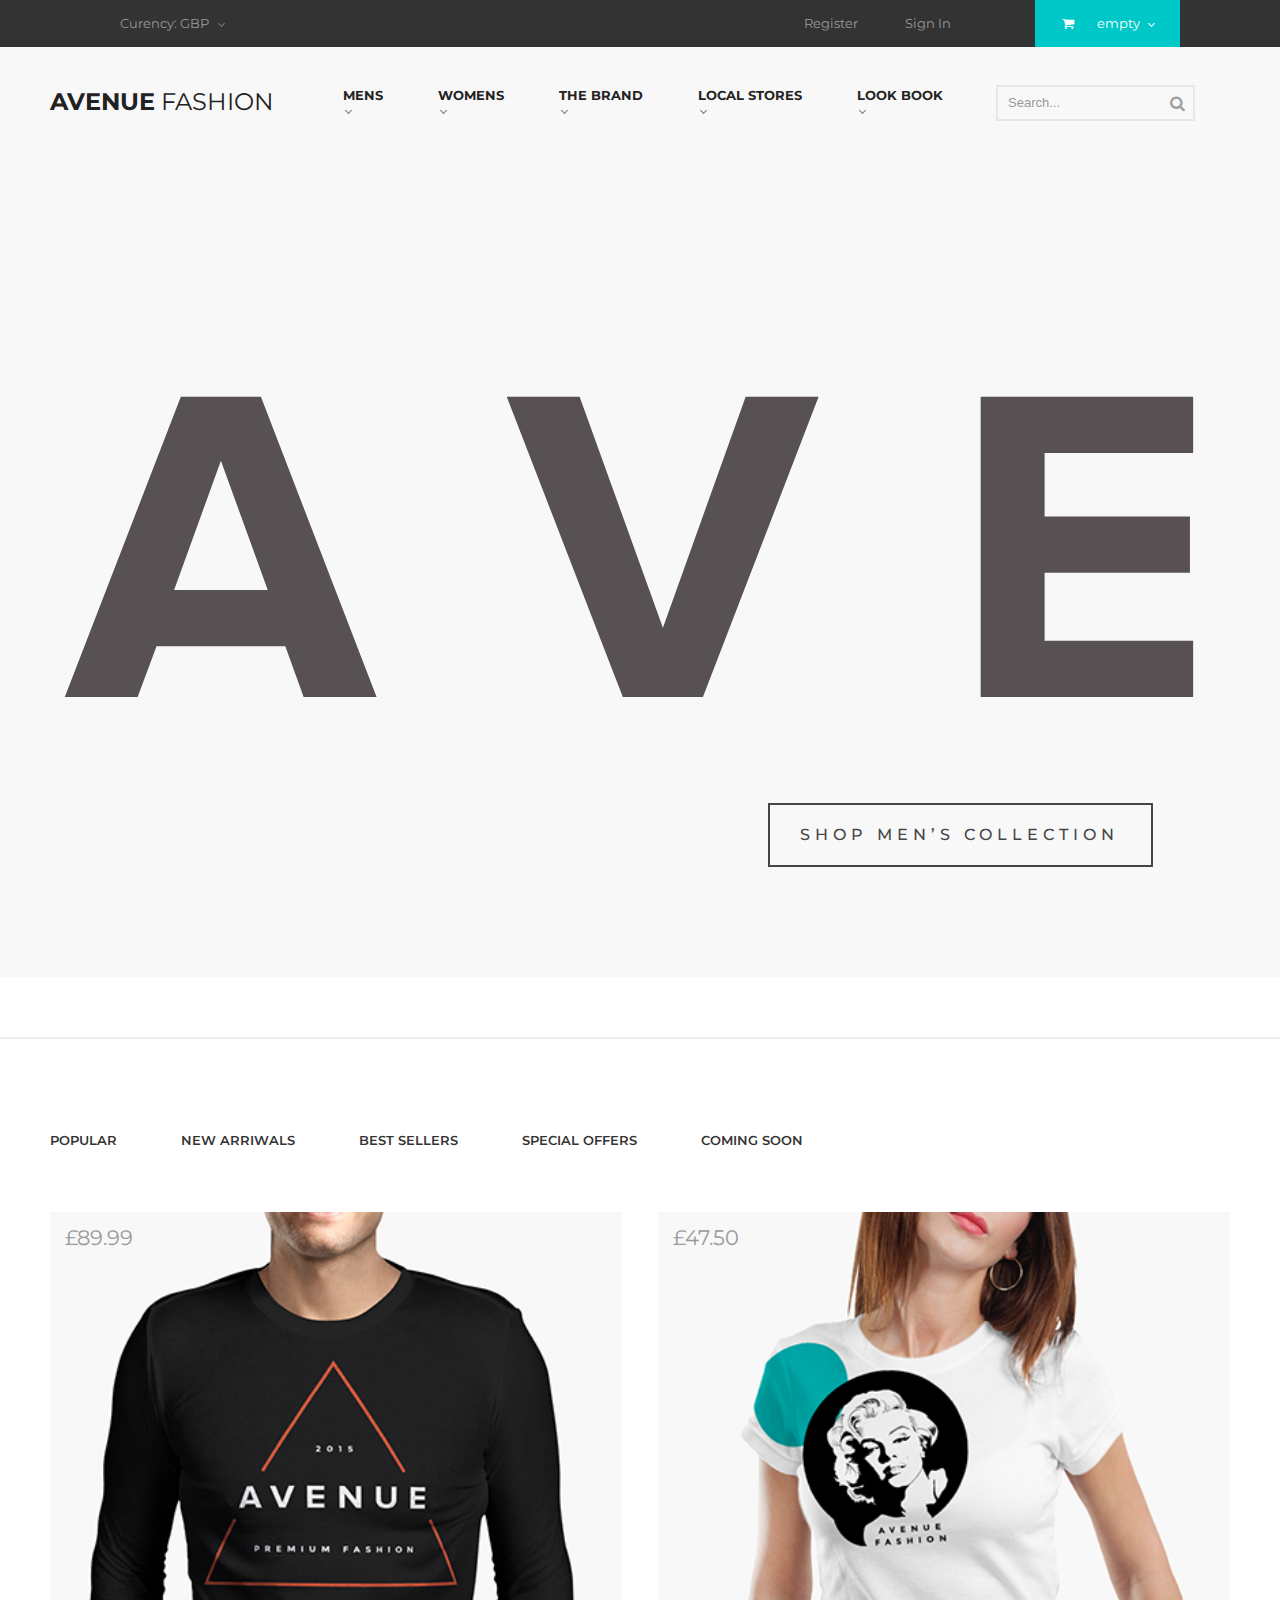
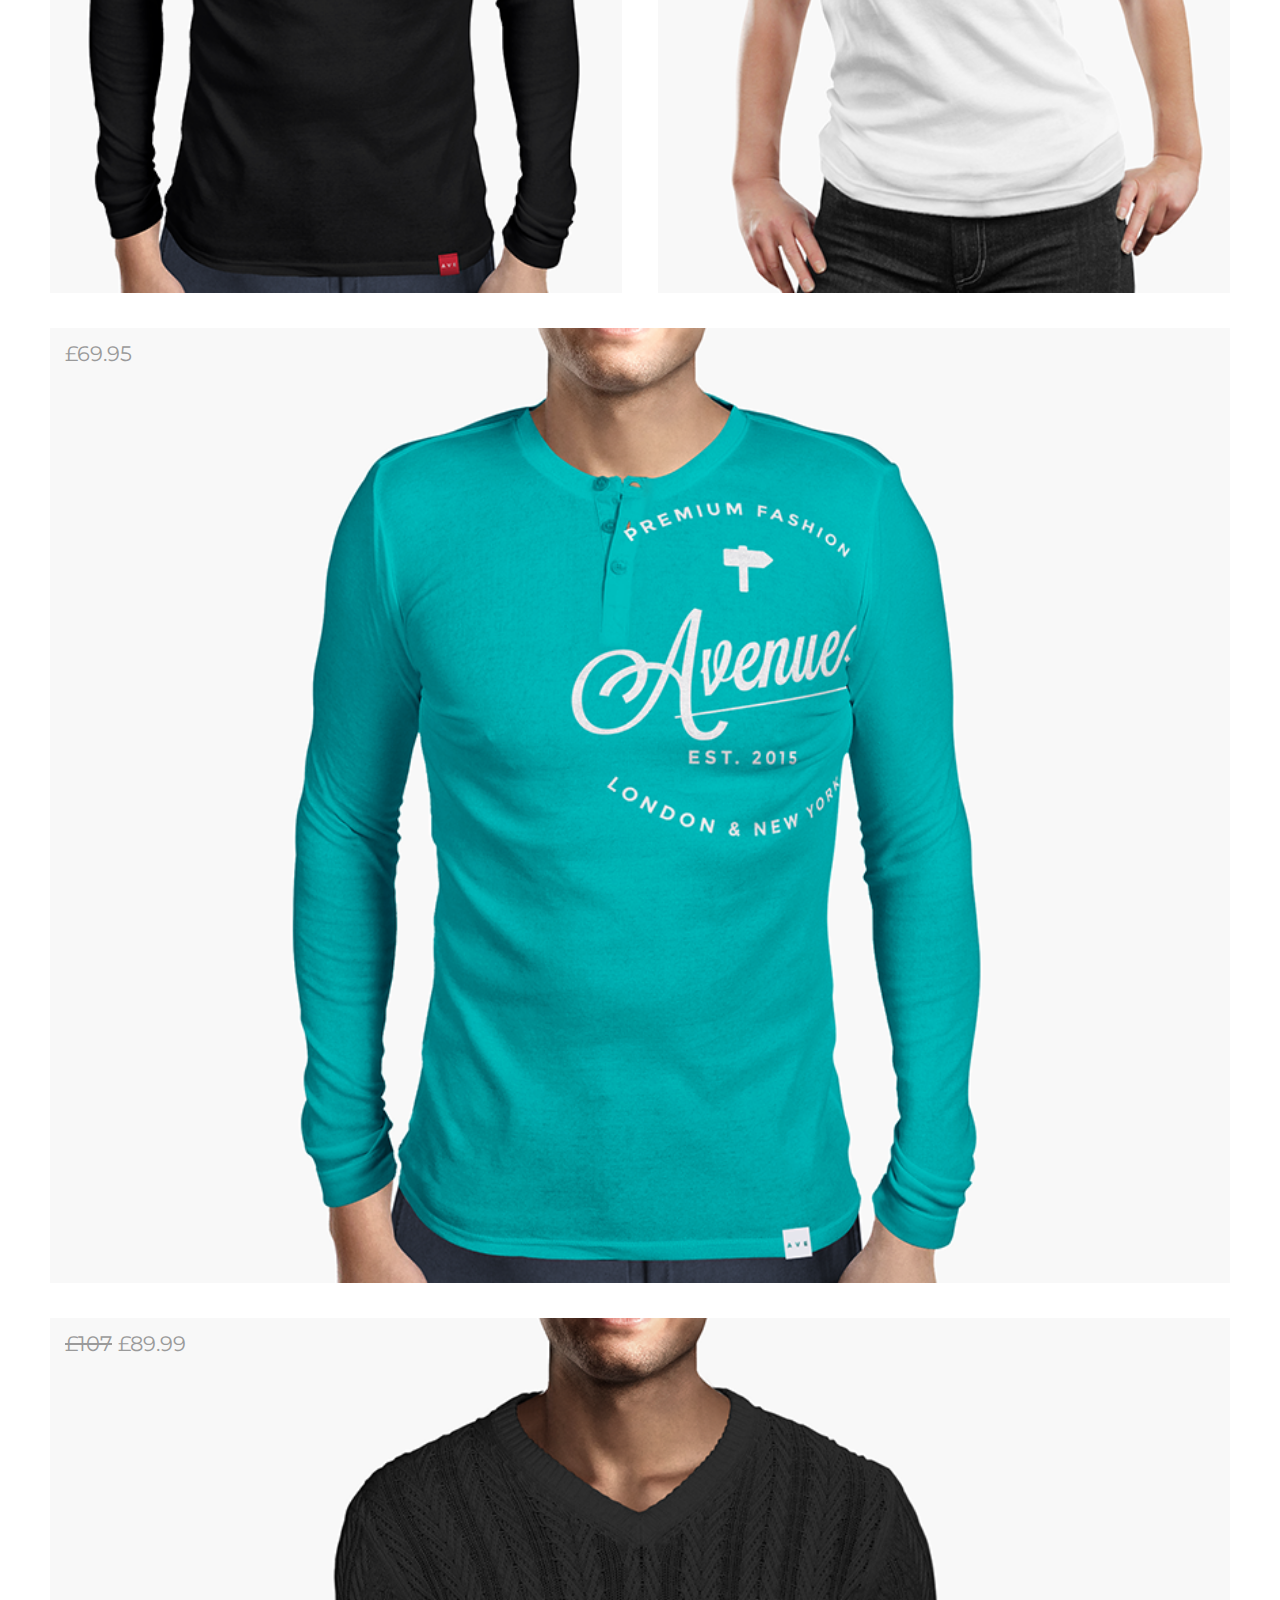
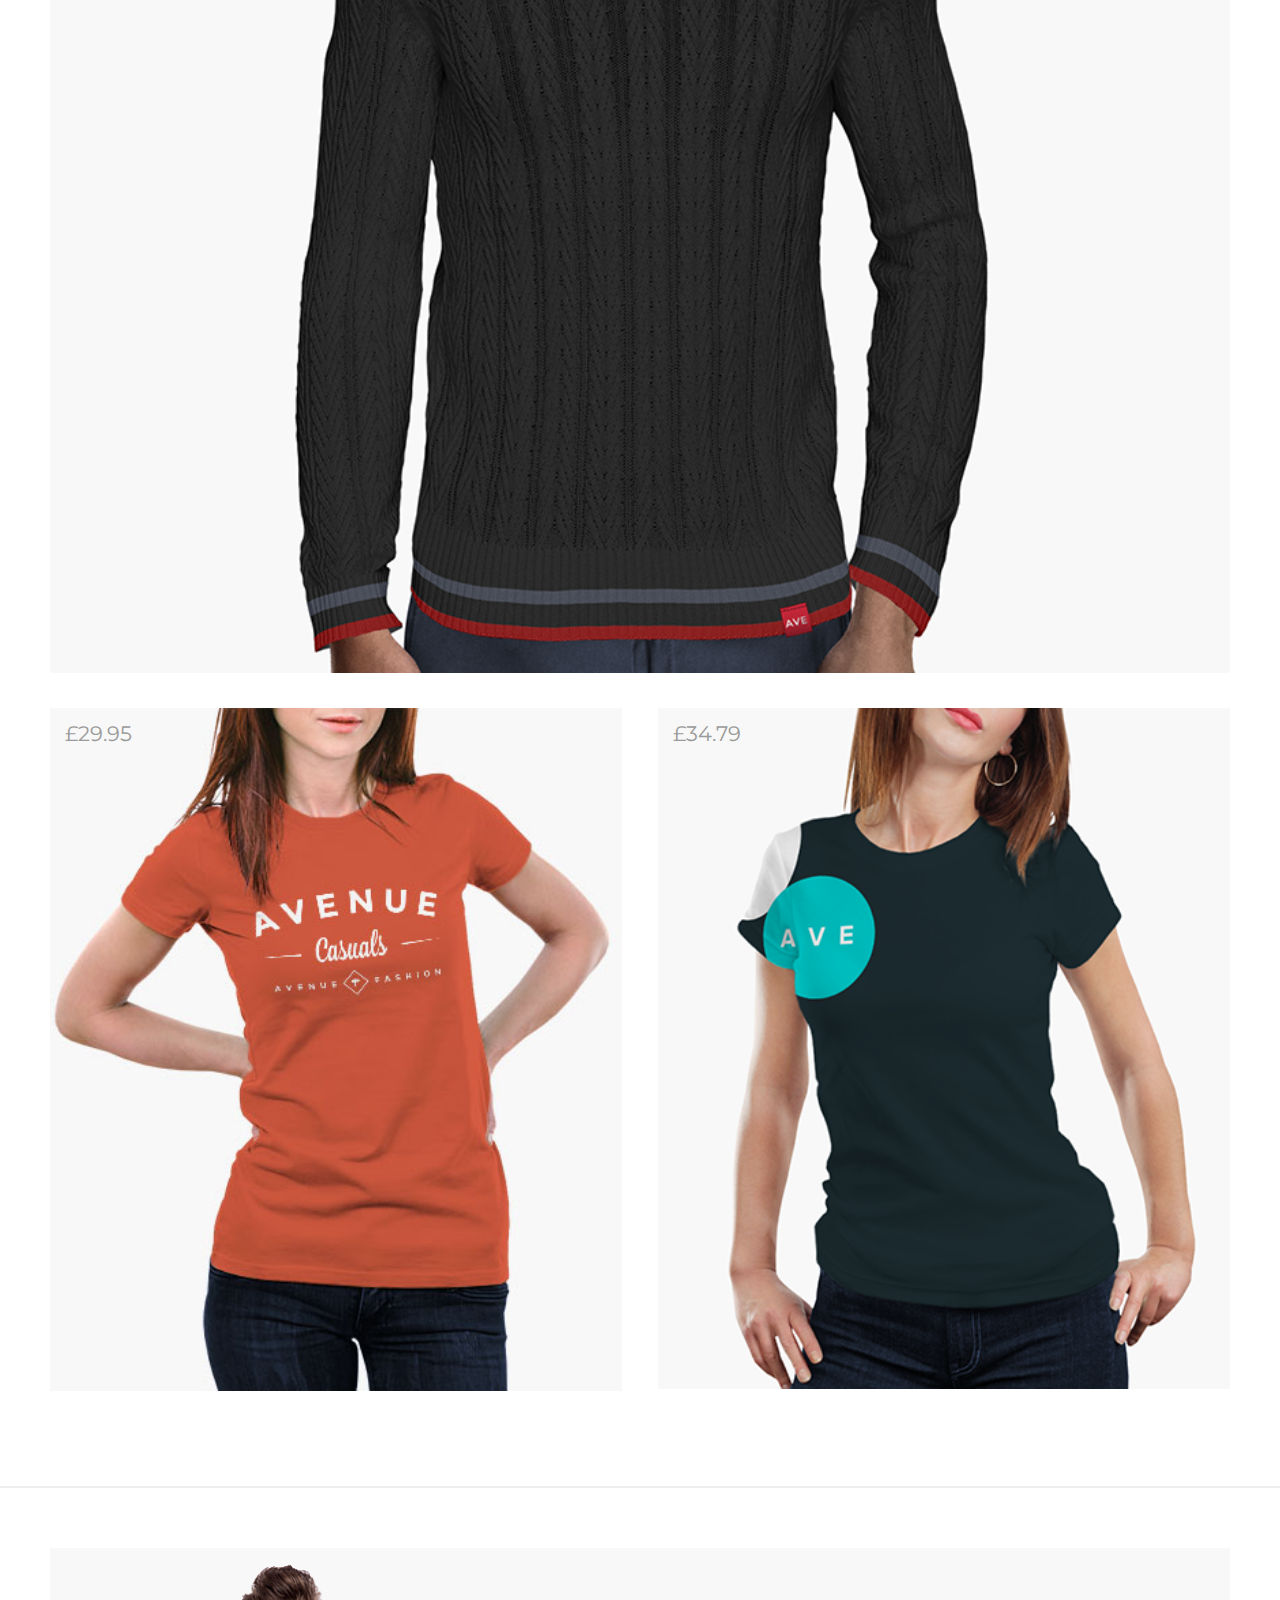
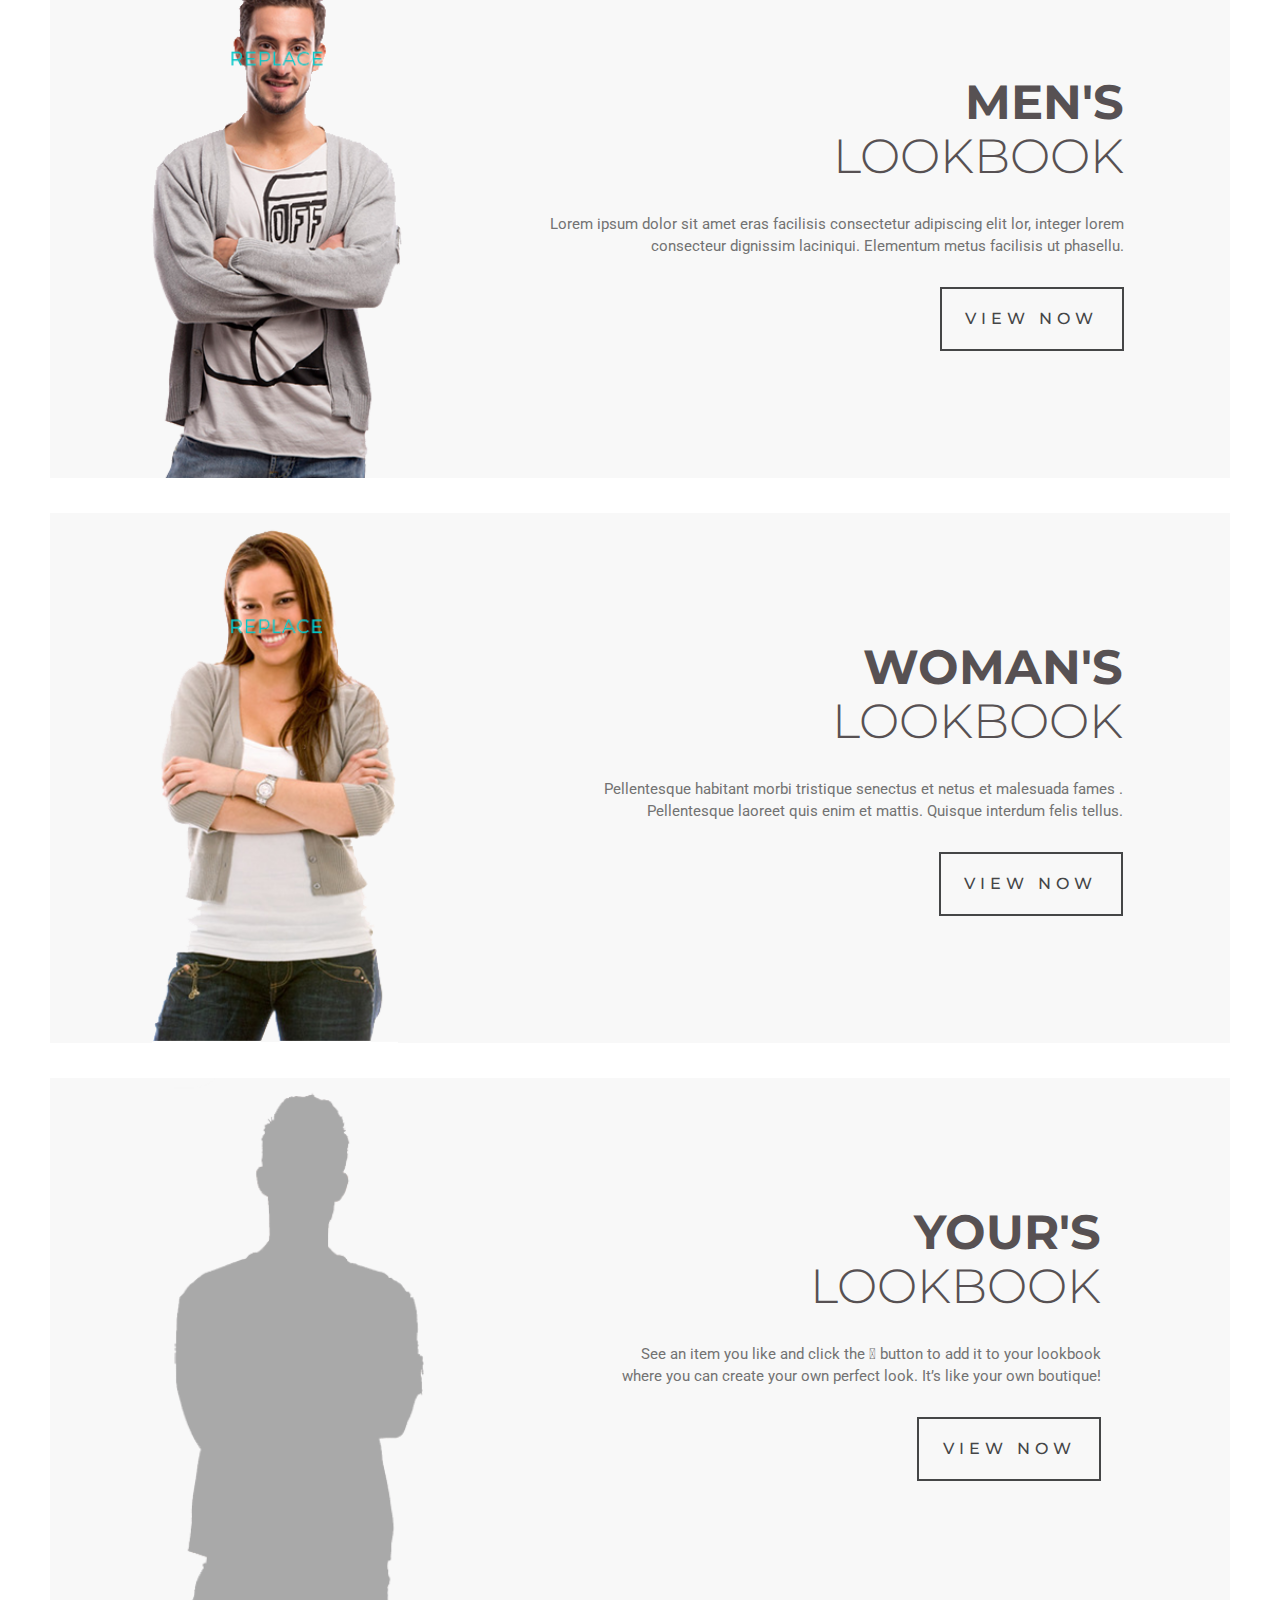
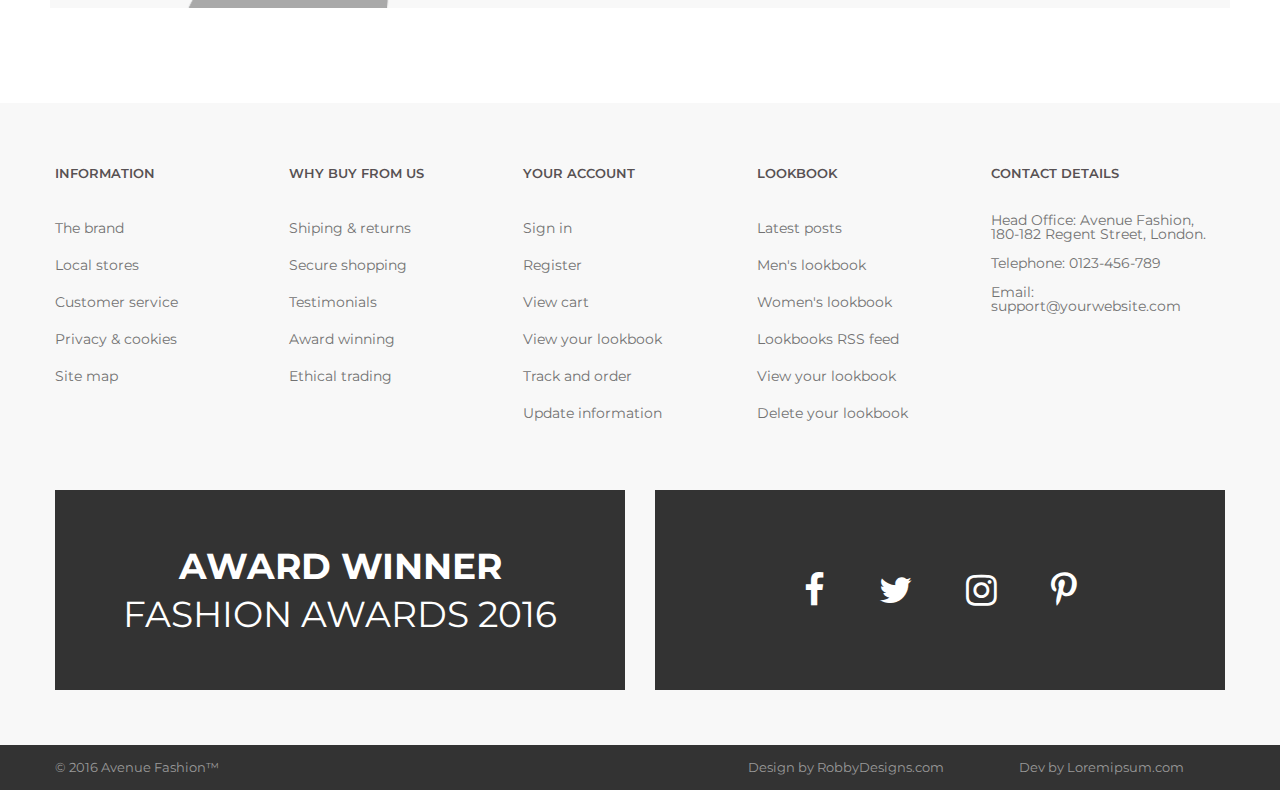
<file: index.html>
<!DOCTYPE html>
<html lang="en">
<head>
    <meta charset="UTF-8">
    <meta http-equiv="X-UA-Compatible" content="IE=edge">
    <meta name="viewport" content="width=device-width, initial-scale=1.0">
    <title>Ave</title>
    <link rel="stylesheet" href="/css/reset.css">
    <link rel="stylesheet" href="/css/style.css">
    <link rel="preconnect" href="https://fonts.gstatic.com">
    <link href="https://fonts.googleapis.com/css2?family=Montserrat:wght@300;400;500;600;700&display=swap" rel="stylesheet">
    <link rel="preconnect" href="https://fonts.gstatic.com">
    <link href="https://fonts.googleapis.com/css2?family=Roboto&display=swap" rel="stylesheet">
    <link rel="stylesheet" href="/fonts/font-awesome-4.7.0/css/font-awesome.min.css">
    <script src="/js/jquery-3.6.0.js" type="text/javascript"></script>
    <script src="/js/script.js"></script>
</head>
<body>
    <header>
        <div class="topHeader">
             <div class="topHeader--container mainContainer">
                <div class="topHeader--cash topHeader--item">
                    <a href="#">Curency: GBP</a>
                    <i class="arrow down"></i>
                </div>
                <div class="topHeader--reg topHeader--item">
                    <a href="/Sign/Sign.html" class="">Register</a>
                </div>
                <div class="topHeader--signin topHeader--item">
                    <a href="/Sign/Sign.html">Sign In</a>
                </div>
                <div class="topHeader--empty topHeader--item">
                    <i class="fa fa-shopping-cart" aria-hidden="true"></i>
                    <p>empty</p>
                     <i class="arrow down"></i>
                </div>
            </div>
        </div>
        <div class="container">
            <div class="mainHeader">
                <div class="mainHeader--top">
                    <div class="mainHeader--logo">
                        <a href="#"><span>avenue</span> fashion</a>
                    </div>
                    <div class="header_burger">
                        <span></span>
                    </div>
                    <div class="mainHeader--nav">
                        <ul>
                            <li>
                                <a href="#" class="mainHeader--mainNav">mens</a>
                                <div class="mainHeader--arrow">
                                    <i class="arrow down "></i>
                                </div>
                                <div class="mainHeader--drNav">
                                    <div class="mainHeader--drSections">
                                        <div class="mainHeader--drItems">
                                            <h2>Casuals</h2>
                                            <a href="#">Jackets</a>
                                            <a href="#">Hoodies & Sweatshirts</a>
                                            <a href="#">Polo Shirts</a>
                                            <a href="#">Sportswear</a>
                                            <a href="#">Trousers & Chinos</a>
                                            <a href="#">T-Shirts</a>
                                        </div>
                                        <div class="mainHeader--drItems">
                                            <h2>Formal</h2>
                                            <a href="#">Jackets</a>
                                            <a href="#">Shirts</a>
                                            <a href="#">Suits</a>
                                            <a href="#">Trousers</a>
                                        </div>
                                    </div>
                                    <div class="mainHeader--bigBtn">
                                        <a href="#"><span>Autumn sale!</span> up to 50% off</a>
                                    </div>
                                </div>
                            </li>
                            <li>
                                <a href="#" class="mainHeader--mainNav">womens</a>
                                <div class="mainHeader--arrow">
                                    <i class="arrow down"></i>
                                </div>
                                <div class="mainHeader--drNav">
                                    <div class="mainHeader--drSections">
                                        <div class="mainHeader--drItems">
                                            <h2>Casuals</h2>
                                            <a href="#">Jackets</a>
                                            <a href="#">Hoodies & Sweatshirts</a>
                                            <a href="#">Polo Shirts</a>
                                            <a href="#">Sportswear</a>
                                            <a href="#">Trousers & Chinos</a>
                                            <a href="#">T-Shirts</a>
                                        </div>
                                        <div class="mainHeader--drItems">
                                            <h2>Formal</h2>
                                            <a href="#">Jackets</a>
                                            <a href="#">Shirts</a>
                                            <a href="#">Suits</a>
                                            <a href="#">Trousers</a>
                                        </div>
                                    </div>
                                    <div class="mainHeader--bigBtn">
                                        <a href="#"><span>Autumn sale!</span> up to 50% off</a>
                                    </div>
                                </div>
                            </li>
                            <li>
                                <a href="/Brand/brand.html" class="mainHeader--mainNav">the brand</a>
                                <div class="mainHeader--arrow">
                                    <i class="arrow down"></i>
                                </div>
                                <div class="mainHeader--drNav">
                                    <div class="mainHeader--drSections">
                                        <div class="mainHeader--drItems">
                                                <h2>Casuals</h2>
                                            <a href="#">Jackets</a>
                                            <a href="#">Hoodies & Sweatshirts</a>
                                            <a href="#">Polo Shirts</a>
                                            <a href="#">Sportswear</a>
                                            <a href="#">Trousers & Chinos</a>
                                            <a href="#">T-Shirts</a>
                                        </div>
                                        <div class="mainHeader--drItems">
                                                <h2>Formal</h2>
                                                <a href="#">Jackets</a>
                                                <a href="#">Shirts</a>
                                                <a href="#">Suits</a>
                                                <a href="#">Trousers</a>
                                        </div>
                                    </div>
                                    <div class="mainHeader--bigBtn">
                                        <a href="#"><span>Autumn sale!</span> up to 50% off</a>
                                    </div>
                                </div>
                            </li>
                            <li>
                                <a href="/Local/Local.html" class="mainHeader--mainNav">local stores</a>
                                <div class="mainHeader--arrow">
                                    <i class="arrow down"></i>
                                </div>
                                <div class="mainHeader--drNav">
                                    <div class="mainHeader--drSections">
                                        <div class="mainHeader--drItems">
                                            <h2>Casuals</h2>
                                            <a href="#">Jackets</a>
                                             <a href="#">Hoodies & Sweatshirts</a>
                                            <a href="#">Polo Shirts</a>
                                            <a href="#">Sportswear</a>
                                            <a href="#">Trousers & Chinos</a>
                                            <a href="#">T-Shirts</a>
                                        </div>
                                        <div class="mainHeader--drItems">
                                            <h2>Formal</h2>
                                            <a href="#">Jackets</a>
                                            <a href="#">Shirts</a>
                                            <a href="#">Suits</a>
                                            <a href="#">Trousers</a>
                                        </div>
                                    </div>
                                    <div class="mainHeader--bigBtn">
                                        <a href="#"><span>Autumn sale!</span> up to 50% off</a>
                                    </div>
                                </div>
                            </li>
                            <li >
                                <a href="/Lookbook/Lookbook.html" class="mainHeader--mainNav">look book</a>
                                <div class="mainHeader--arrow ">
                                    <i class="arrow down "></i>
                                </div>
                                <div class="mainHeader--drNav">
                                    <div class="mainHeader--drSections">
                                        <div class="mainHeader--drItems">
                                            <h2>Our Lookbooks</h2>
                                            <a href="#">Latest Posts (mixed)</a>
                                            <a href="#">Men's Lookbook</a>
                                            <a href="#">Women's Lookbook</a>
                                        </div>
                                        <div class="mainHeader--drItems">
                                            <h2>Your Lookbook</h2>
                                            <a href="#">View and Edit</a>
                                            <a href="#">Share</a>
                                            <a href="#">Delete</a>
                                        </div>
                                    </div>
                                    <div class="mainHeader--bigBtn">
                                        <a href="#"><span>Autumn sale!</span> up to 50% off</a>
                                    </div>
                                </div>
                            </li>
                        </ul>
                    </div>
                    <div class="mainHeader--serch">
                        <form>
                            <input type="text" placeholder="Search...">
                            <button type="submit"></button>
                        </form>
                    </div>
                </div>
                
                
            </div>
            </div>
            <img src="/img/BGman.png" alt="" class="mainHeader--BGman">
            <div class="mainHeader--bg">
                <p><span>a</span><span>v</span><span>e</span></p>
            </div>
            <div class="mainHeader--button button">
                <a href="#">shop men’s collection</a>
            </div>
    </header>
    <section class="catalog">
        <div class="catalog--container container">
            <div class="catalog--nav">
                <a href="#">popular</a>
                <a href="#">new arriwals</a>
                <a href="#">best sellers</a>
                <a href="#">special offers</a>
                <a href="#">coming soon</a>
            </div>
            <div class="catalog--items">
                <div class="catalog--items_left">
                    <div class="catalog--items_1 catalog--itemsBlock ">
                        <div class="catalog--bgimg">
                            <img src="/img/left1.png" alt="">
                        </div>
                        <p class="catalog--price">£89.99</p>
                        <div class="catalog--hover">
                            <img class="catalog--img5_1" src="/img/right2.jpg" alt="">
                            <img class="catalog--img5_2" src="/img/right3.png" alt="">
                            <a href="#">
                                <i class="fa fa-info-circle" aria-hidden="true"></i>
                            </a>
                            <div class="catalog--hoverInfo">
                                <h3>Womens burnt orange casual tee  £29.95</h3>
                                <p>Classic casual t-shirt for women on the move. <br> 
                                    100% cotton.</p>
                                <div class="catalog--hoverIcons">
                                    <div class="catalog--hoverIcons_style">
                                        <a href="#">
                                            <i class="fa fa-shopping-cart" aria-hidden="true"></i>
                                        </a>
                                    </div>
                                    <div class="catalog--hoverIcons_style">
                                        <a href="#">
                                            <i class="fa fa-heart" aria-hidden="true"></i>
                                        </a>
                                    </div>
                                    <div class="catalog--hoverIcons_style">
                                        <a href="#">
                                            <i class="fa fa-compress" aria-hidden="true"></i>
                                        </a>
                                    </div>
                                </div>
                            </div>
                        </div>
                    </div>
                    <div class="catalog--items_2 catalog--itemsBlock">
                        <div class="catalog--bgimg">
                            <img src="/img/left2.png" alt="">
                        </div>
                        <p class="catalog--price">£47.50</p>
                        <div class="catalog--hover">
                            <img class="catalog--img5_1" src="/img/right2.jpg" alt="">
                            <img class="catalog--img5_2" src="/img/right3.png" alt="">
                            <a href="#">
                                <i class="fa fa-info-circle" aria-hidden="true"></i>
                            </a>
                            <div class="catalog--hoverInfo">
                                <h3>Womens burnt orange casual tee  £29.95</h3>
                                <p>Classic casual t-shirt for women on the move. <br> 
                                    100% cotton.</p>
                                <div class="catalog--hoverIcons">
                                    <div class="catalog--hoverIcons_style">
                                        <a href="#">
                                            <i class="fa fa-shopping-cart" aria-hidden="true"></i>
                                        </a>
                                    </div>
                                    <div class="catalog--hoverIcons_style">
                                        <a href="#">
                                            <i class="fa fa-heart" aria-hidden="true"></i>
                                        </a>
                                    </div>
                                    <div class="catalog--hoverIcons_style">
                                        <a href="#">
                                            <i class="fa fa-compress" aria-hidden="true"></i>
                                        </a>
                                    </div>
                                </div>
                            </div>
                        </div>
                    </div>
                    <div class="catalog--items_3 catalog--itemsBlock">
                        <div class="catalog--bgimg">
                            <img src="/img/left3.png" alt="">
                        </div>
                        <p class="catalog--price">£69.95</p>
                        <div class="catalog--hover">
                            <img class="catalog--img5_1" src="/img/right2.jpg" alt="">
                            <img class="catalog--img5_2" src="/img/right3.png" alt="">
                            <a href="#">
                                <i class="fa fa-info-circle" aria-hidden="true"></i>
                            </a>
                            <div class="catalog--hoverInfo">
                                <h3>Womens burnt orange casual tee  £29.95</h3>
                                <p>Classic casual t-shirt for women on the move. <br> 
                                    100% cotton.</p>
                                <div class="catalog--hoverIcons">
                                    <div class="catalog--hoverIcons_style">
                                        <a href="#">
                                            <i class="fa fa-shopping-cart" aria-hidden="true"></i>
                                        </a>
                                    </div>
                                    <div class="catalog--hoverIcons_style">
                                        <a href="#">
                                            <i class="fa fa-heart" aria-hidden="true"></i>
                                        </a>
                                    </div>
                                    <div class="catalog--hoverIcons_style">
                                        <a href="#">
                                            <i class="fa fa-compress" aria-hidden="true"></i>
                                        </a>
                                    </div>
                                </div>
                            </div>
                        </div>
                    </div>
                 </div>
                <div class="catalog--items_right">
                    <div class="catalog--items_4 catalog--itemsBlock">
                        <div class="catalog--bgimg">
                            <img src="/img/right1.png" alt="">
                        </div>
                        <p class="catalog--price"><span>£107</span> £89.99</p>
                        <div class="catalog--hover">
                            <img class="catalog--img5_1" src="/img/right2.jpg" alt="">
                            <img class="catalog--img5_2" src="/img/right3.png" alt="">
                            <a href="#">
                                <i class="fa fa-info-circle" aria-hidden="true"></i>
                            </a>
                            <div class="catalog--hoverInfo">
                                <h3>Womens burnt orange casual tee  £29.95</h3>
                                <p>Classic casual t-shirt for women on the move. <br> 
                                    100% cotton.</p>
                                <div class="catalog--hoverIcons">
                                    <div class="catalog--hoverIcons_style">
                                        <a href="#">
                                            <i class="fa fa-shopping-cart" aria-hidden="true"></i>
                                        </a>
                                    </div>
                                    <div class="catalog--hoverIcons_style">
                                        <a href="#">
                                            <i class="fa fa-heart" aria-hidden="true"></i>
                                        </a>
                                    </div>
                                    <div class="catalog--hoverIcons_style">
                                        <a href="#">
                                            <i class="fa fa-compress" aria-hidden="true"></i>
                                        </a>
                                    </div>
                                </div>
                            </div>
                        </div>
                    </div>
                    <div class="catalog--items_5 catalog--itemsBlock">
                        <div class="catalog--bgimg">
                            <img src="/img/right2.jpg" alt="">
                        </div>
                        <p class="catalog--price">£29.95</p>
                        <div class="catalog--hover">
                            <img class="catalog--img5_1" src="/img/right2.jpg" alt="">
                            <img class="catalog--img5_2" src="/img/right3.png" alt="">
                            <a href="#">
                                <i class="fa fa-info-circle" aria-hidden="true"></i>
                            </a>
                            <div class="catalog--hoverInfo">
                                <h3>Womens burnt orange casual tee  £29.95</h3>
                                <p>Classic casual t-shirt for women on the move. <br> 
                                    100% cotton.</p>
                                <div class="catalog--hoverIcons">
                                    <div class="catalog--hoverIcons_style">
                                        <a href="#">
                                            <i class="fa fa-shopping-cart" aria-hidden="true"></i>
                                        </a>
                                    </div>
                                    <div class="catalog--hoverIcons_style">
                                        <a href="#">
                                            <i class="fa fa-heart" aria-hidden="true"></i>
                                        </a>
                                    </div>
                                    <div class="catalog--hoverIcons_style">
                                        <a href="#">
                                            <i class="fa fa-compress" aria-hidden="true"></i>
                                        </a>
                                    </div>
                                </div>
                            </div>
                        </div>
                    </div>
                    <div class="catalog--items_6 catalog--itemsBlock">
                        <div class="catalog--bgimg">
                            <img src="/img/right3.png" alt="">
                        </div>
                        <p class="catalog--price">£34.79</p>
                        <div class="catalog--hover">
                            <img class="catalog--img5_1" src="/img/right2.jpg" alt="">
                            <img class="catalog--img5_2" src="/img/right3.png" alt="">
                            <a href="#">
                                <i class="fa fa-info-circle" aria-hidden="true"></i>
                            </a>
                            <div class="catalog--hoverInfo">
                                <h3>Womens burnt orange casual tee  £29.95</h3>
                                <p>Classic casual t-shirt for women on the move. <br> 
                                    100% cotton.</p>
                                <div class="catalog--hoverIcons">
                                    <div class="catalog--hoverIcons_style">
                                        <a href="#">
                                            <i class="fa fa-shopping-cart" aria-hidden="true"></i>
                                        </a>
                                    </div>
                                    <div class="catalog--hoverIcons_style">
                                        <a href="#">
                                            <i class="fa fa-heart" aria-hidden="true"></i>
                                        </a>
                                    </div>
                                    <div class="catalog--hoverIcons_style">
                                        <a href="#">
                                            <i class="fa fa-compress" aria-hidden="true"></i>
                                        </a>
                                    </div>
                                </div>
                            </div>
                        </div>
                    </div>
                </div>
            </div>
        </div>
    </section>
    <section class="lookbook">
        <div class="lookbook--items lookbook--man">
            <img src="/img/man.png" alt="man">
            <div class="lookbook--about">
                <h2><span>Men's</span><br>lookbook</h2>
                <p>Lorem ipsum dolor sit amet eras facilisis
                    consectetur adipiscing elit lor, integer lorem consecteur dignissim laciniqui.
                    Elementum metus facilisis ut phasellu.</p>
                <div class="lookbook--button button">
                    <a href="#">View now</a>
                </div>
            </div>
        </div>
        <div class="lookbook--items lookbook--woman">
            <img src="/img/woman.png" alt="woman">
            <div class="lookbook--about">
                <h2><span>Woman's</span><br>lookbook</h2>
                <p>Pellentesque habitant morbi tristique senectus et netus et malesuada fames .
                    Pellentesque laoreet quis enim et mattis. Quisque interdum felis tellus.</p>
                <div class="lookbook--button button">
                    <a href="#">View now</a>
                </div>
            </div>
        </div>
        <div class="lookbook--items lookbook--your">
            <img src="/img/Your.png" alt="your">
            <div class="lookbook--about">
                <h2><span>Your's</span><br>lookbook</h2>
                <p>See an item you like and click the  button to add it to your lookbook where you can create your own perfect look.
                    It’s like your own boutique!</p>
                <div class="lookbook--button button">
                    <a href="#">View now</a>
                </div>
            </div>
        </div>
    </section>
    
    <footer class="footer">
        <div class="footer--top">
            <div class="footer--container">
                <div class="footer--info">
                    <div class="footer--item">
                        <h3>Information</h3>
                        <a href="#">The brand</a>
                        <a href="#">Local stores</a>
                        <a href="#">Customer service</a>
                        <a href="#">Privacy & cookies</a>
                        <a href="#">Site map</a> 
                    </div>
                    <div class="footer--item">
                        <h3>Why buy from us</h3>
                        <a href="#">Shiping & returns</a>
                        <a href="#">Secure shopping</a>
                        <a href="#">Testimonials</a>
                        <a href="#">Award winning</a>
                        <a href="#">Ethical trading</a> 
                    </div>
                    <div class="footer--item">
                        <h3>Your account</h3>
                        <a href="#">Sign in</a>
                        <a href="#">Register</a>
                        <a href="#">View cart</a>
                        <a href="#">View your lookbook</a>
                        <a href="#">Track and order</a>
                        <a href="#">Update information</a> 
                    </div>
                    <div class="footer--item">
                        <h3>Lookbook</h3>
                        <a href="#">Latest posts</a>
                        <a href="#">Men's lookbook</a>
                        <a href="#">Women's lookbook</a>
                        <a href="#">Lookbooks RSS feed</a>
                        <a href="#">View your lookbook</a>
                        <a href="#">Delete your lookbook</a> 
                    </div>
                    <div class="footer--item">
                        <h3>Contact details</h3>
                        <a href="#" class="footer--address">Head Office: Avenue Fashion,<br>180-182 Regent Street, London.</a>
                        <a href="#">Telephone: 0123-456-789</a>
                        <a href="#"class="footer--address" >Email: support@yourwebsite.com</a>
                        
                    </div>
                </div>
                <div class="footer--buttons">
                    <div class="footer--award">
                        <a href="#"><span>award winner</span> fashion awards 2016</a>
                    </div>
                    <div class="footer--social">
                        <a href="#">
                            <i class="fa fa-facebook" aria-hidden="true"></i>
                        </a>
                        <a href="#">
                            <i class="fa fa-twitter" aria-hidden="true"></i>
                        </a>
                        <a href="#">
                            <i class="fa fa-instagram" aria-hidden="true"></i>
                        </a>
                        <a href="#">
                            <i class="fa fa-pinterest-p" aria-hidden="true"></i>
                        </a>
                    </div>
                </div>
            </div>
        </div>
        <div class="footer--bottom">
            <div class="footer--container mainContainer">
                <div class="footer--aboutDev">
                    <p>© 2016 Avenue Fashion™</p>
                    <p>Design by RobbyDesigns.com </p>
                    <p>Dev by Loremipsum.com</p>
                </div>
            </div>
        </div> 
        
    </footer>


    
    
</body>
</html>
</file>
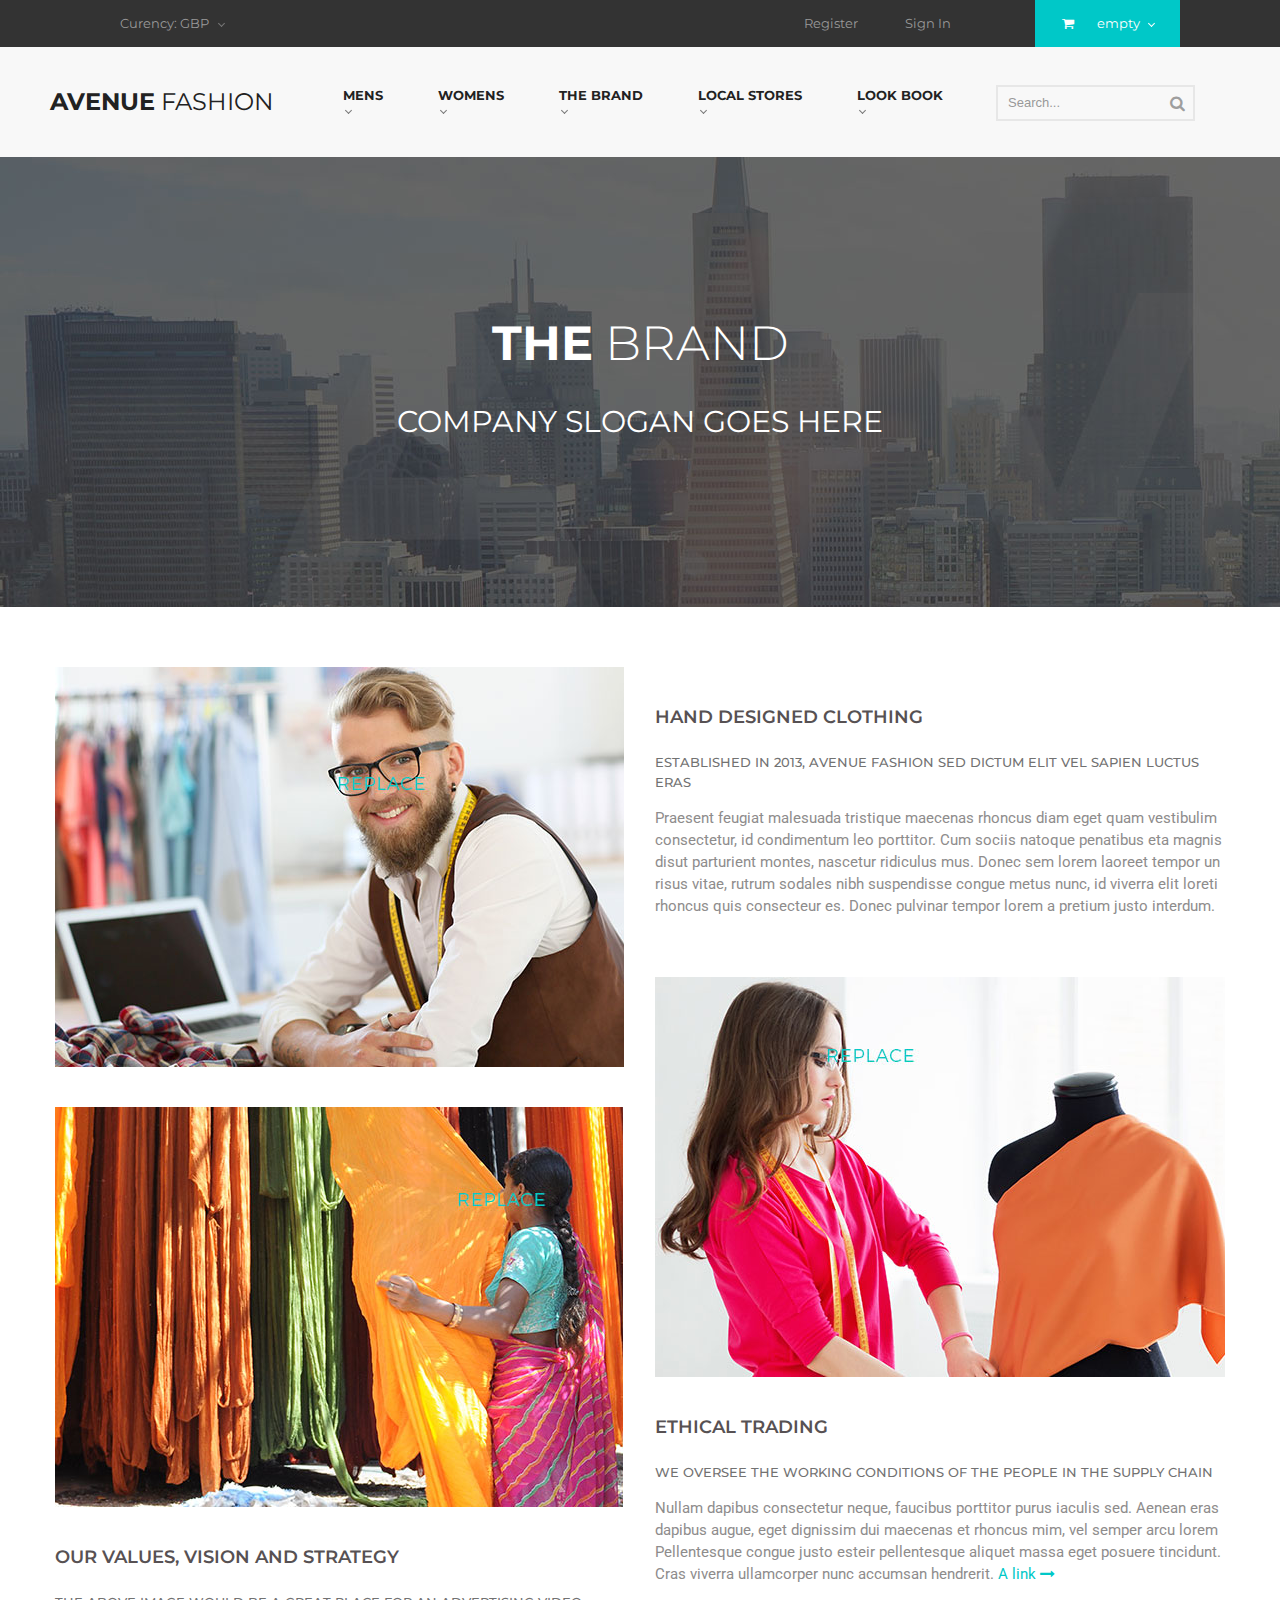
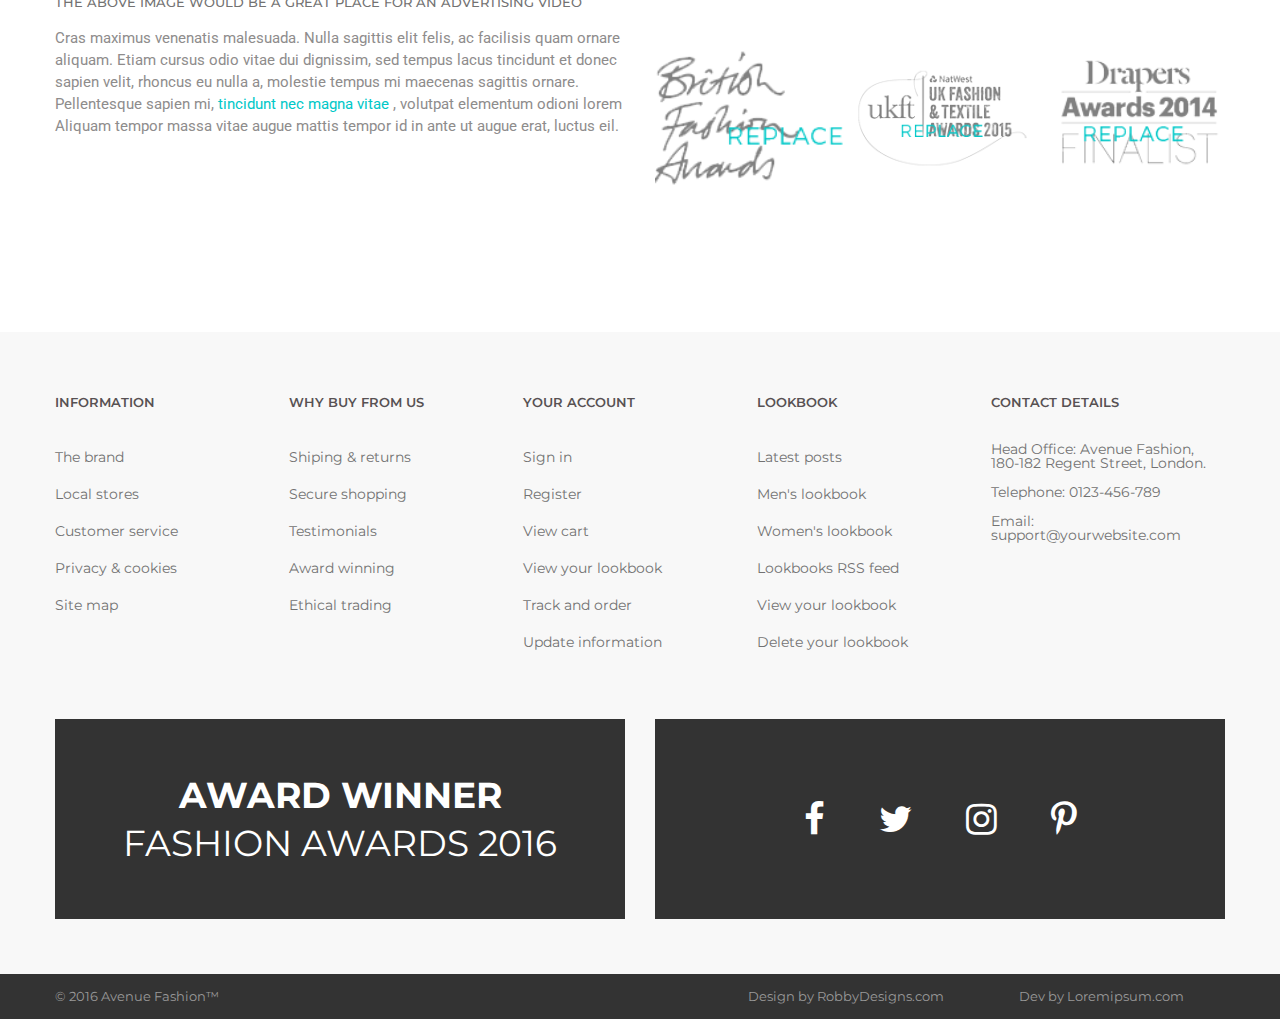
<file: Brand/brand.html>
<!DOCTYPE html>
<html lang="en">
<head>
    <meta charset="UTF-8">
    <meta http-equiv="X-UA-Compatible" content="IE=edge">
    <meta name="viewport" content="width=device-width, initial-scale=1.0">
    <title>Ave</title>
    <link rel="stylesheet" href="/css/reset.css">
    <link rel="stylesheet" href="/Brand/css/style.css">
    <link rel="preconnect" href="https://fonts.gstatic.com">
    <link href="https://fonts.googleapis.com/css2?family=Montserrat:wght@300;400;500;600;700&display=swap" rel="stylesheet">
    <link rel="preconnect" href="https://fonts.gstatic.com">
    <link href="https://fonts.googleapis.com/css2?family=Roboto&display=swap" rel="stylesheet">
    <link rel="stylesheet" href="/fonts/font-awesome-4.7.0/css/font-awesome.min.css">
    <script src="/js/jquery-3.6.0.js" type="text/javascript"></script>
    <script src="/js/script.js"></script>
</head>
<body>
    <header>
        <div class="topHeader">
             <div class="topHeader--container mainContainer">
                <div class="topHeader--cash topHeader--item">
                    <a href="#">Curency: GBP</a>
                    <i class="arrow down"></i>
                </div>
                <div class="topHeader--reg topHeader--item">
                    <a href="/Sign/Sign.html" class="">Register</a>
                </div>
                <div class="topHeader--signin topHeader--item">
                    <a href="/Sign/Sign.html">Sign In</a>
                </div>
                <div class="topHeader--empty topHeader--item">
                    <i class="fa fa-shopping-cart" aria-hidden="true"></i>
                    <p>empty</p>
                     <i class="arrow down"></i>
                </div>
            </div>
        </div>
        <div class="container">
            <div class="mainHeader">
                <div class="mainHeader--top">
                    <div class="mainHeader--logo">
                        <a href="#"><span>avenue</span> fashion</a>
                    </div>
                    <div class="header_burger">
                        <span></span>
                    </div>
                    <div class="mainHeader--nav">
                        <ul>
                            <li>
                                <a href="/index.html" class="mainHeader--mainNav">mens</a>
                                <div class="mainHeader--arrow">
                                    <i class="arrow down "></i>
                                </div>
                                <div class="mainHeader--drNav">
                                    <div class="mainHeader--drSections">
                                        <div class="mainHeader--drItems">
                                            <h2>Casuals</h2>
                                            <a href="#">Jackets</a>
                                            <a href="#">Hoodies & Sweatshirts</a>
                                            <a href="#">Polo Shirts</a>
                                            <a href="#">Sportswear</a>
                                            <a href="#">Trousers & Chinos</a>
                                            <a href="#">T-Shirts</a>
                                        </div>
                                        <div class="mainHeader--drItems">
                                            <h2>Formal</h2>
                                            <a href="#">Jackets</a>
                                            <a href="#">Shirts</a>
                                            <a href="#">Suits</a>
                                            <a href="#">Trousers</a>
                                        </div>
                                    </div>
                                    <div class="mainHeader--bigBtn">
                                        <a href="#"><span>Autumn sale!</span> up to 50% off</a>
                                    </div>
                                </div>
                            </li>
                            <li>
                                <a href="#" class="mainHeader--mainNav">womens</a>
                                <div class="mainHeader--arrow">
                                    <i class="arrow down"></i>
                                </div>
                                <div class="mainHeader--drNav">
                                    <div class="mainHeader--drSections">
                                        <div class="mainHeader--drItems">
                                            <h2>Casuals</h2>
                                            <a href="#">Jackets</a>
                                            <a href="#">Hoodies & Sweatshirts</a>
                                            <a href="#">Polo Shirts</a>
                                            <a href="#">Sportswear</a>
                                            <a href="#">Trousers & Chinos</a>
                                            <a href="#">T-Shirts</a>
                                        </div>
                                        <div class="mainHeader--drItems">
                                            <h2>Formal</h2>
                                            <a href="#">Jackets</a>
                                            <a href="#">Shirts</a>
                                            <a href="#">Suits</a>
                                            <a href="#">Trousers</a>
                                        </div>
                                    </div>
                                    <div class="mainHeader--bigBtn">
                                        <a href="#"><span>Autumn sale!</span> up to 50% off</a>
                                    </div>
                                </div>
                            </li>
                            <li>
                                <a href="/Brand/brand.html" class="mainHeader--mainNav">the brand</a>
                                <div class="mainHeader--arrow">
                                    <i class="arrow down"></i>
                                </div>
                                <div class="mainHeader--drNav">
                                    <div class="mainHeader--drSections">
                                        <div class="mainHeader--drItems">
                                                <h2>Casuals</h2>
                                            <a href="#">Jackets</a>
                                            <a href="#">Hoodies & Sweatshirts</a>
                                            <a href="#">Polo Shirts</a>
                                            <a href="#">Sportswear</a>
                                            <a href="#">Trousers & Chinos</a>
                                            <a href="#">T-Shirts</a>
                                        </div>
                                        <div class="mainHeader--drItems">
                                                <h2>Formal</h2>
                                                <a href="#">Jackets</a>
                                                <a href="#">Shirts</a>
                                                <a href="#">Suits</a>
                                                <a href="#">Trousers</a>
                                        </div>
                                    </div>
                                    <div class="mainHeader--bigBtn">
                                        <a href="#"><span>Autumn sale!</span> up to 50% off</a>
                                    </div>
                                </div>
                            </li>
                            <li>
                                <a href="/Local/Local.html" class="mainHeader--mainNav">local stores</a>
                                <div class="mainHeader--arrow">
                                    <i class="arrow down"></i>
                                </div>
                                <div class="mainHeader--drNav">
                                    <div class="mainHeader--drSections">
                                        <div class="mainHeader--drItems">
                                            <h2>Casuals</h2>
                                            <a href="#">Jackets</a>
                                             <a href="#">Hoodies & Sweatshirts</a>
                                            <a href="#">Polo Shirts</a>
                                            <a href="#">Sportswear</a>
                                            <a href="#">Trousers & Chinos</a>
                                            <a href="#">T-Shirts</a>
                                        </div>
                                        <div class="mainHeader--drItems">
                                            <h2>Formal</h2>
                                            <a href="#">Jackets</a>
                                            <a href="#">Shirts</a>
                                            <a href="#">Suits</a>
                                            <a href="#">Trousers</a>
                                        </div>
                                    </div>
                                    <div class="mainHeader--bigBtn">
                                        <a href="#"><span>Autumn sale!</span> up to 50% off</a>
                                    </div>
                                </div>
                            </li>
                            <li >
                                <a href="/Lookbook/Lookbook.html" class="mainHeader--mainNav">look book</a>
                                <div class="mainHeader--arrow ">
                                    <i class="arrow down "></i>
                                </div>
                                <div class="mainHeader--drNav">
                                    <div class="mainHeader--drSections">
                                        <div class="mainHeader--drItems">
                                            <h2>Our Lookbooks</h2>
                                            <a href="#">Latest Posts (mixed)</a>
                                            <a href="#">Men's Lookbook</a>
                                            <a href="#">Women's Lookbook</a>
                                        </div>
                                        <div class="mainHeader--drItems">
                                            <h2>Your Lookbook</h2>
                                            <a href="#">View and Edit</a>
                                            <a href="#">Share</a>
                                            <a href="#">Delete</a>
                                        </div>
                                    </div>
                                    <div class="mainHeader--bigBtn">
                                        <a href="#"><span>Autumn sale!</span> up to 50% off</a>
                                    </div>
                                </div>
                            </li>
                        </ul>
                    </div>
                    <div class="mainHeader--serch">
                        <form>
                            <input type="text" placeholder="Search...">
                            <button type="submit"></button>
                        </form>
                    </div>
                </div>
                
                
            </div>
        </div>
       
</header>
   
    <section class="intro">
        <h1><span>The</span> brand</h1>
        <p>company slogan goes here</p>
    </section>
    <section class="content">
        <div class="mainContainer">
            <div class="content--left">
                <img src="../Brand/img/cont1.jpg" alt="">
                <img src="../Brand/img/cont2.jpg" alt="">
                <h2>our values, vision and strategy</h2>
                <h3>The above image would be a great place for an advertising video</h3>
                <p>Cras maximus venenatis malesuada. Nulla sagittis elit felis, ac facilisis quam ornare aliquam. Etiam cursus odio vitae dui dignissim, sed tempus lacus tincidunt et donec sapien velit, rhoncus eu nulla a, molestie tempus mi maecenas sagittis ornare.
                Pellentesque sapien mi, <a href="#">tincidunt nec magna vitae</a> , volutpat elementum odioni lorem Aliquam tempor massa vitae augue mattis tempor id in ante ut augue erat, luctus eil.
                </p>
            </div>
            <div class="content--right">
                <h2>hand designed clothing</h2>
                <h3>established in 2013, avenue fashion Sed dictum elit vel sapien luctus eras</h3>
                <p>Praesent feugiat malesuada tristique maecenas rhoncus diam eget quam vestibulim consectetur, id condimentum leo porttitor. Cum sociis natoque penatibus eta magnis disut parturient montes, nascetur ridiculus mus. Donec sem lorem laoreet tempor un risus vitae, rutrum sodales nibh suspendisse congue metus nunc, id viverra elit loreti rhoncus quis consecteur es. Donec pulvinar tempor lorem a pretium justo interdum.
                </p>
                <img src="../Brand/img/cont3.jpg" alt="">
                <h2>Ethical trading</h2>
                <h3>we oversee the working conditions of the people in the supply chain</h3>
                <p>Nullam dapibus consectetur neque, faucibus porttitor purus iaculis sed. Aenean eras dapibus augue, eget dignissim dui maecenas et rhoncus mim, vel semper arcu lorem
                Pellentesque congue justo esteir pellentesque aliquet massa eget posuere tincidunt. Cras viverra ullamcorper nunc accumsan hendrerit. <a href="#">A link <i class="fa fa-long-arrow-right" aria-hidden="true"></i></a> 
                </p>
                <div class="content--sign">
                    <img src="../Brand/img/sign1.png" alt="">
                    <img src="../Brand/img/sign2.png" alt="">
                    <img src="../Brand/img/sign3.png" alt="">
                </div>
            </div>
        </div>
    </section>
    <footer class="footer">
        <div class="footer--top">
            <div class="footer--container">
                <div class="footer--info">
                    <div class="footer--item">
                        <h3>Information</h3>
                        <a href="#">The brand</a>
                        <a href="#">Local stores</a>
                        <a href="#">Customer service</a>
                        <a href="#">Privacy & cookies</a>
                        <a href="#">Site map</a> 
                    </div>
                    <div class="footer--item">
                        <h3>Why buy from us</h3>
                        <a href="#">Shiping & returns</a>
                        <a href="#">Secure shopping</a>
                        <a href="#">Testimonials</a>
                        <a href="#">Award winning</a>
                        <a href="#">Ethical trading</a> 
                    </div>
                    <div class="footer--item">
                        <h3>Your account</h3>
                        <a href="#">Sign in</a>
                        <a href="#">Register</a>
                        <a href="#">View cart</a>
                        <a href="#">View your lookbook</a>
                        <a href="#">Track and order</a>
                        <a href="#">Update information</a> 
                    </div>
                    <div class="footer--item">
                        <h3>Lookbook</h3>
                        <a href="#">Latest posts</a>
                        <a href="#">Men's lookbook</a>
                        <a href="#">Women's lookbook</a>
                        <a href="#">Lookbooks RSS feed</a>
                        <a href="#">View your lookbook</a>
                        <a href="#">Delete your lookbook</a> 
                    </div>
                    <div class="footer--item">
                        <h3>Contact details</h3>
                        <a href="#" class="footer--address">Head Office: Avenue Fashion,<br>180-182 Regent Street, London.</a>
                        <a href="#">Telephone: 0123-456-789</a>
                        <a href="#"class="footer--address" >Email: support@yourwebsite.com</a>
                        
                    </div>
                </div>
                <div class="footer--buttons">
                    <div class="footer--award">
                        <a href="#"><span>award winner</span> fashion awards 2016</a>
                    </div>
                    <div class="footer--social">
                        <a href="#">
                            <i class="fa fa-facebook" aria-hidden="true"></i>
                        </a>
                        <a href="#">
                            <i class="fa fa-twitter" aria-hidden="true"></i>
                        </a>
                        <a href="#">
                            <i class="fa fa-instagram" aria-hidden="true"></i>
                        </a>
                        <a href="#">
                            <i class="fa fa-pinterest-p" aria-hidden="true"></i>
                        </a>
                    </div>
                </div>
            </div>
        </div>
        <div class="footer--bottom">
            <div class="footer--container mainContainer">
                <div class="footer--aboutDev">
                    <p>© 2016 Avenue Fashion™</p>
                    <p>Design by RobbyDesigns.com </p>
                    <p>Dev by Loremipsum.com</p>
                </div>
            </div>
        </div> 
        
    </footer>


    
    
</body>
</html>
</file>
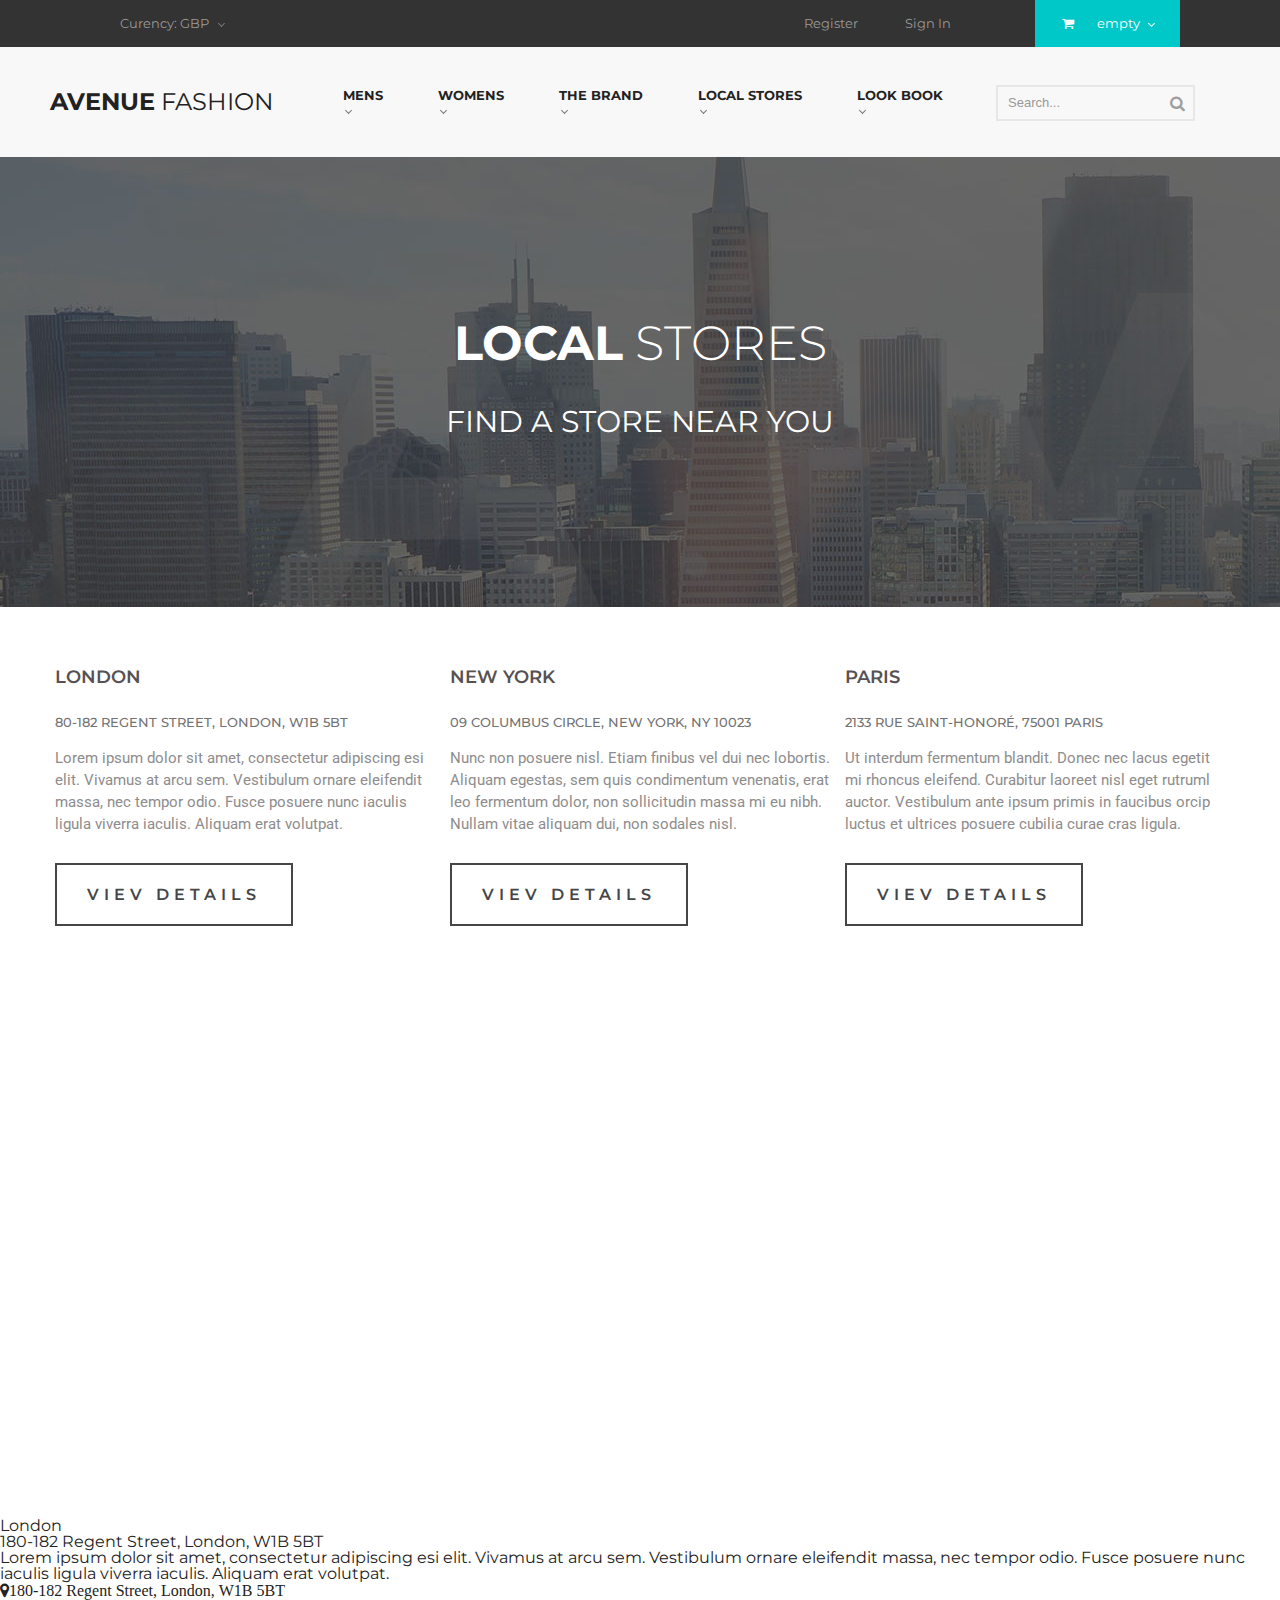
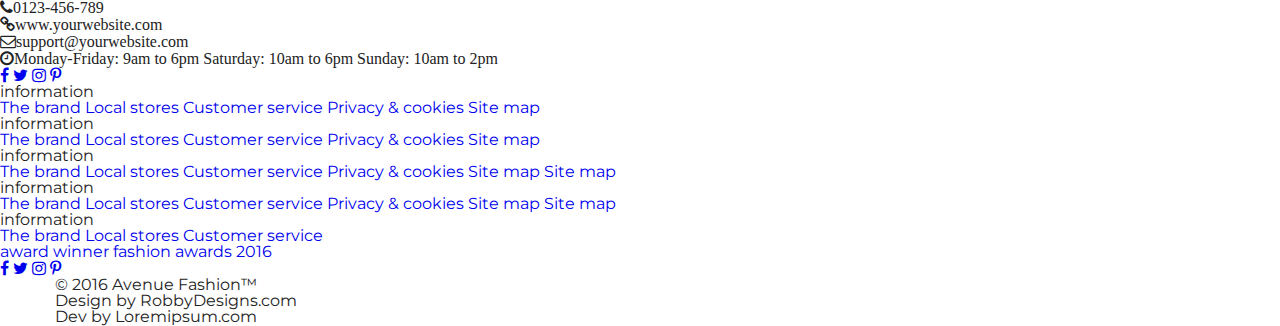
<file: Local/Local.html>
<!DOCTYPE html>
<html lang="en">
<head>
    <meta charset="UTF-8">
    <meta http-equiv="X-UA-Compatible" content="IE=edge">
    <meta name="viewport" content="width=device-width, initial-scale=1.0">
    <title>Ave</title>
    <link rel="stylesheet" href="/css/reset.css">
    <link rel="stylesheet" href="/Local/css/style.css">
    <link rel="preconnect" href="https://fonts.gstatic.com">
    <link href="https://fonts.googleapis.com/css2?family=Montserrat:wght@300;400;500;600;700&display=swap" rel="stylesheet">
    <link rel="preconnect" href="https://fonts.gstatic.com">
    <link href="https://fonts.googleapis.com/css2?family=Roboto&display=swap" rel="stylesheet">
    <link rel="stylesheet" href="/fonts/font-awesome-4.7.0/css/font-awesome.min.css">
    <script src="/js/jquery-3.6.0.js" type="text/javascript"></script>
    <script src="/js/script.js"></script>
</head>
<body>
    <header>
            <div class="topHeader">
                 <div class="topHeader--container mainContainer">
                    <div class="topHeader--cash topHeader--item">
                        <a href="#">Curency: GBP</a>
                        <i class="arrow down"></i>
                    </div>
                    <div class="topHeader--reg topHeader--item">
                        <a href="#" class="">Register</a>
                    </div>
                    <div class="topHeader--signin topHeader--item">
                        <a href="#" class="">Sign In</a>
                    </div>
                    <div class="topHeader--empty topHeader--item">
                        <i class="fa fa-shopping-cart" aria-hidden="true"></i>
                        <p>empty</p>
                         <i class="arrow down"></i>
                    </div>
                </div>
            </div>
            <div class="container">
                <div class="mainHeader">
                    <div class="mainHeader--top">
                        <div class="mainHeader--logo">
                            <a href="#"><span>avenue</span> fashion</a>
                        </div>
                        <div class="header_burger">
                            <span></span>
                        </div>
                        <div class="mainHeader--nav">
                            <ul>
                                <li>
                                    <a href="#" class="mainHeader--mainNav">mens</a>
                                    <div class="mainHeader--arrow">
                                        <i class="arrow down "></i>
                                    </div>
                                    <div class="mainHeader--drNav">
                                        <div class="mainHeader--drSections">
                                            <div class="mainHeader--drItems">
                                                <h2>Casuals</h2>
                                                <a href="#">Jackets</a>
                                                <a href="#">Hoodies & Sweatshirts</a>
                                                <a href="#">Polo Shirts</a>
                                                <a href="#">Sportswear</a>
                                                <a href="#">Trousers & Chinos</a>
                                                <a href="#">T-Shirts</a>
                                            </div>
                                            <div class="mainHeader--drItems">
                                                <h2>Formal</h2>
                                                <a href="#">Jackets</a>
                                                <a href="#">Shirts</a>
                                                <a href="#">Suits</a>
                                                <a href="#">Trousers</a>
                                            </div>
                                        </div>
                                        <div class="mainHeader--bigBtn">
                                            <a href="#"><span>Autumn sale!</span> up to 50% off</a>
                                        </div>
                                    </div>
                                </li>
                                <li>
                                    <a href="#" class="mainHeader--mainNav">womens</a>
                                    <div class="mainHeader--arrow">
                                        <i class="arrow down"></i>
                                    </div>
                                    <div class="mainHeader--drNav">
                                        <div class="mainHeader--drSections">
                                            <div class="mainHeader--drItems">
                                                <h2>Casuals</h2>
                                                <a href="#">Jackets</a>
                                                <a href="#">Hoodies & Sweatshirts</a>
                                                <a href="#">Polo Shirts</a>
                                                <a href="#">Sportswear</a>
                                                <a href="#">Trousers & Chinos</a>
                                                <a href="#">T-Shirts</a>
                                            </div>
                                            <div class="mainHeader--drItems">
                                                <h2>Formal</h2>
                                                <a href="#">Jackets</a>
                                                <a href="#">Shirts</a>
                                                <a href="#">Suits</a>
                                                <a href="#">Trousers</a>
                                            </div>
                                        </div>
                                        <div class="mainHeader--bigBtn">
                                            <a href="#"><span>Autumn sale!</span> up to 50% off</a>
                                        </div>
                                    </div>
                                </li>
                                <li>
                                    <a href="#" class="mainHeader--mainNav">the brand</a>
                                    <div class="mainHeader--arrow">
                                        <i class="arrow down"></i>
                                    </div>
                                    <div class="mainHeader--drNav">
                                        <div class="mainHeader--drSections">
                                            <div class="mainHeader--drItems">
                                                    <h2>Casuals</h2>
                                                <a href="#">Jackets</a>
                                                <a href="#">Hoodies & Sweatshirts</a>
                                                <a href="#">Polo Shirts</a>
                                                <a href="#">Sportswear</a>
                                                <a href="#">Trousers & Chinos</a>
                                                <a href="#">T-Shirts</a>
                                            </div>
                                            <div class="mainHeader--drItems">
                                                    <h2>Formal</h2>
                                                    <a href="#">Jackets</a>
                                                    <a href="#">Shirts</a>
                                                    <a href="#">Suits</a>
                                                    <a href="#">Trousers</a>
                                            </div>
                                        </div>
                                        <div class="mainHeader--bigBtn">
                                            <a href="#"><span>Autumn sale!</span> up to 50% off</a>
                                        </div>
                                    </div>
                                </li>
                                <li>
                                    <a href="#" class="mainHeader--mainNav">local stores</a>
                                    <div class="mainHeader--arrow">
                                        <i class="arrow down"></i>
                                    </div>
                                    <div class="mainHeader--drNav">
                                        <div class="mainHeader--drSections">
                                            <div class="mainHeader--drItems">
                                                <h2>Casuals</h2>
                                                <a href="#">Jackets</a>
                                                 <a href="#">Hoodies & Sweatshirts</a>
                                                <a href="#">Polo Shirts</a>
                                                <a href="#">Sportswear</a>
                                                <a href="#">Trousers & Chinos</a>
                                                <a href="#">T-Shirts</a>
                                            </div>
                                            <div class="mainHeader--drItems">
                                                <h2>Formal</h2>
                                                <a href="#">Jackets</a>
                                                <a href="#">Shirts</a>
                                                <a href="#">Suits</a>
                                                <a href="#">Trousers</a>
                                            </div>
                                        </div>
                                        <div class="mainHeader--bigBtn">
                                            <a href="#"><span>Autumn sale!</span> up to 50% off</a>
                                        </div>
                                    </div>
                                </li>
                                <li>
                                    <a href="#" class="mainHeader--mainNav look-book">look book</a>
                                    <div class="mainHeader--arrow">
                                        <i class="arrow down"></i>
                                    </div>
                                    <div class="mainHeader--drNav">
                                        <div class="mainHeader--drSections">
                                            <div class="mainHeader--drItems">
                                                <h2>Casuals</h2>
                                                <a href="#">Jackets</a>
                                                <a href="#">Hoodies & Sweatshirts</a>
                                                <a href="#">Polo Shirts</a>
                                                <a href="#">Sportswear</a>
                                                <a href="#">Trousers & Chinos</a>
                                                <a href="#">T-Shirts</a>
                                            </div>
                                            <div class="mainHeader--drItems">
                                                <h2>Formal</h2>
                                                <a href="#">Jackets</a>
                                                <a href="#">Shirts</a>
                                                <a href="#">Suits</a>
                                                <a href="#">Trousers</a>
                                            </div>
                                        </div>
                                        <div class="mainHeader--bigBtn">
                                            <a href="#"><span>Autumn sale!</span> up to 50% off</a>
                                        </div>
                                    </div>
                                </li>
                            </ul>
                        </div>
                        <div class="mainHeader--serch">
                            <form>
                                <input type="text" placeholder="Search...">
                                <button type="submit"></button>
                            </form>
                        </div>
                    </div>
                    
                    
                </div>
            </div>
           
    </header>
    
    <section class="intro">
        <h1><span>local</span> stores</h1>
        <p>find a store near you</p>
    </section>
    <section class="content">
        <div class="mainContainer_cont">
            <div class="content_london content_info">
                <h2>London</h2>
                <h3>80-182 Regent Street, London, W1B 5BT</h3>
                <p>Lorem ipsum dolor sit amet, consectetur adipiscing esi elit. 
                    Vivamus at arcu sem. Vestibulum ornare eleifendit massa, nec tempor odio. 
                    Fusce posuere nunc iaculis ligula viverra iaculis. Aliquam erat volutpat.</p>
                <a href="#" class="content_butt ">viev details</a>
            </div>
            <div class="content_new content_info">
                <h2>New York</h2>
                <h3>09 Columbus Circle, New York, NY 10023</h3>
                <p>Nunc non posuere nisl. Etiam finibus vel dui nec lobortis. Aliquam egestas, 
                    sem quis condimentum venenatis, erat leo fermentum dolor, non sollicitudin 
                    massa mi eu nibh. Nullam vitae aliquam dui, non sodales nisl.</p>
                <a href="#" class="content_butt">viev details</a>
            </div>
            <div class="content_paris content_info">
                <h2>Paris</h2>
                <h3>2133 Rue Saint-Honoré, 75001 Paris</h3>
                <p>Ut interdum fermentum blandit. Donec nec lacus egetit mi rhoncus eleifend. 
                    Curabitur laoreet nisl eget rutruml auctor. Vestibulum ante ipsum primis
                     in faucibus orcip luctus et ultrices posuere cubilia curae cras ligula.</p>
                <a href="#" class="content_butt">viev details</a>
            </div>
        </div>    
    </section>
    
    <section class="map">
        <iframe src="https://www.google.com/maps/embed?pb=!1m18!1m12!1m3!1d2087.
        9763763813075!2d-0.14238925820602094!3d51.51254887534997!2m3!1f0!2f0!3f0
        !3m2!1i1024!2i768!4f13.1!3m3!1m2!1s0x487604d5767c9015%3A0x1cf0ab0381c7fd
        45!2zMTgwIFJlZ2VudCBTdCwgU29obywgTG9uZG9uIFcxQiA1VFcsINCS0LXQu9C40LrQvtC
        x0YDQuNGC0LDQvdC40Y8!5e0!3m2!1sru!2sua!4v1617604782431!5m2!1sru!2sua" 
        width="1385" height="530" style="border:0;" allowfullscreen="" loading="lazy"></iframe>
        <div class="map_info">
            <h2>London</h2>
            <h3>180-182 Regent Street, London, W1B 5BT</h3>
            <p>Lorem ipsum dolor sit amet, consectetur adipiscing esi elit. Vivamus at arcu sem. 
                Vestibulum ornare eleifendit massa, nec tempor odio. Fusce posuere nunc iaculis 
                ligula viverra iaculis. Aliquam erat volutpat.</p>
            <i class="fa fa-map-marker" aria-hidden="true"><span>180-182 Regent Street, London, W1B 5BT</span></i><br>
            <i class="fa fa-phone" aria-hidden="true"><span>0123-456-789</span></i><br>
            <i class="fa fa-link" aria-hidden="true"><span>www.yourwebsite.com</span></i><br>
            <i class="fa fa-envelope-o" aria-hidden="true"><span>support@yourwebsite.com</span></i><br>
            <i class="fa fa-clock-o" aria-hidden="true"><span>Monday-Friday: 9am to 6pm  Saturday: 
                10am to 6pm  Sunday: 10am to 2pm</span></i>
            <div class="map_info-social">
                <a href="#">
                    <i class="fa fa-facebook" aria-hidden="true"></i>
                </a>
                <a href="#">
                    <i class="fa fa-twitter" aria-hidden="true"></i>
                </a>
                <a href="#">
                    <i class="fa fa-instagram" aria-hidden="true"></i>
                </a>
                <a href="#">
                    <i class="fa fa-pinterest-p" aria-hidden="true"></i>
                </a>
            </div>
        </div>
    </section>







    <footer class="footer">
        <div class="footer--top">
            <div class="footer--container">
                <div class="footer--info">
                    <div class="footer--item">
                        <h3>information</h3>
                        <a href="#">The brand</a>
                        <a href="#">Local stores</a>
                        <a href="#">Customer service</a>
                        <a href="#">Privacy & cookies</a>
                        <a href="#">Site map</a> 
                    </div>
                    <div class="footer--item">
                        <h3>information</h3>
                        <a href="#">The brand</a>
                        <a href="#">Local stores</a>
                        <a href="#">Customer service</a>
                        <a href="#">Privacy & cookies</a>
                        <a href="#">Site map</a> 
                    </div>
                    <div class="footer--item">
                        <h3>information</h3>
                        <a href="#">The brand</a>
                        <a href="#">Local stores</a>
                        <a href="#">Customer service</a>
                        <a href="#">Privacy & cookies</a>
                        <a href="#">Site map</a>
                        <a href="#">Site map</a> 
                    </div>
                    <div class="footer--item">
                        <h3>information</h3>
                        <a href="#">The brand</a>
                        <a href="#">Local stores</a>
                        <a href="#">Customer service</a>
                        <a href="#">Privacy & cookies</a>
                        <a href="#">Site map</a>
                        <a href="#">Site map</a> 
                    </div>
                    <div class="footer--item">
                        <h3>information</h3>
                        <a href="#">The brand</a>
                        <a href="#">Local stores</a>
                        <a href="#">Customer service</a>
                        
                    </div>
                </div>
                <div class="footer--buttons">
                    <div class="footer--award">
                        <a href="#"><span>award winner</span> fashion awards 2016</a>
                    </div>
                    <div class="footer--social">
                        <a href="#">
                            <i class="fa fa-facebook" aria-hidden="true"></i>
                        </a>
                        <a href="#">
                            <i class="fa fa-twitter" aria-hidden="true"></i>
                        </a>
                        <a href="#">
                            <i class="fa fa-instagram" aria-hidden="true"></i>
                        </a>
                        <a href="#">
                            <i class="fa fa-pinterest-p" aria-hidden="true"></i>
                        </a>
                    </div>
                </div>
            </div>
        </div>
        <div class="footer--bottom">
            <div class="footer--container mainContainer">
                <div class="footer--aboutDev">
                    <p>© 2016 Avenue Fashion™</p>
                    <p>Design by RobbyDesigns.com </p>
                    <p>Dev by Loremipsum.com</p>
                </div>
            </div>
        </div> 
        
    </footer>

    
    
</body>
</html>
</file>
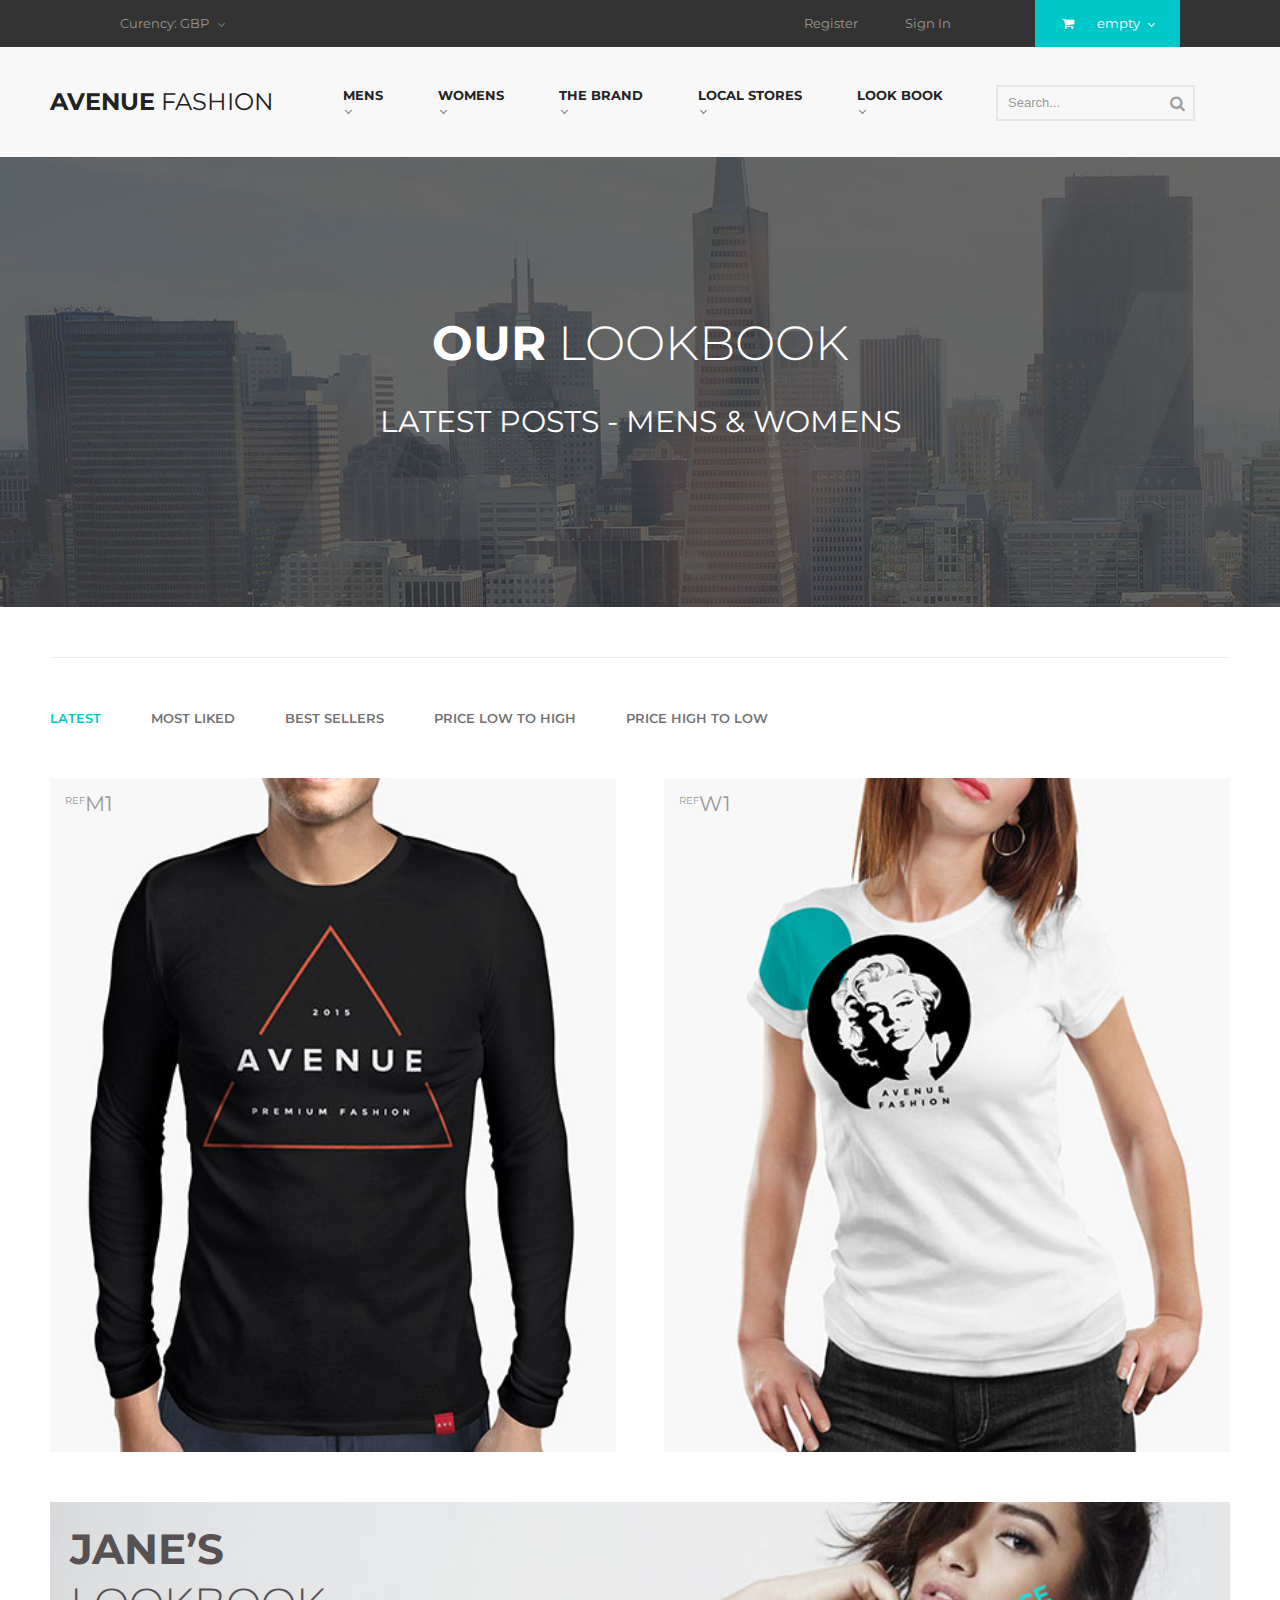
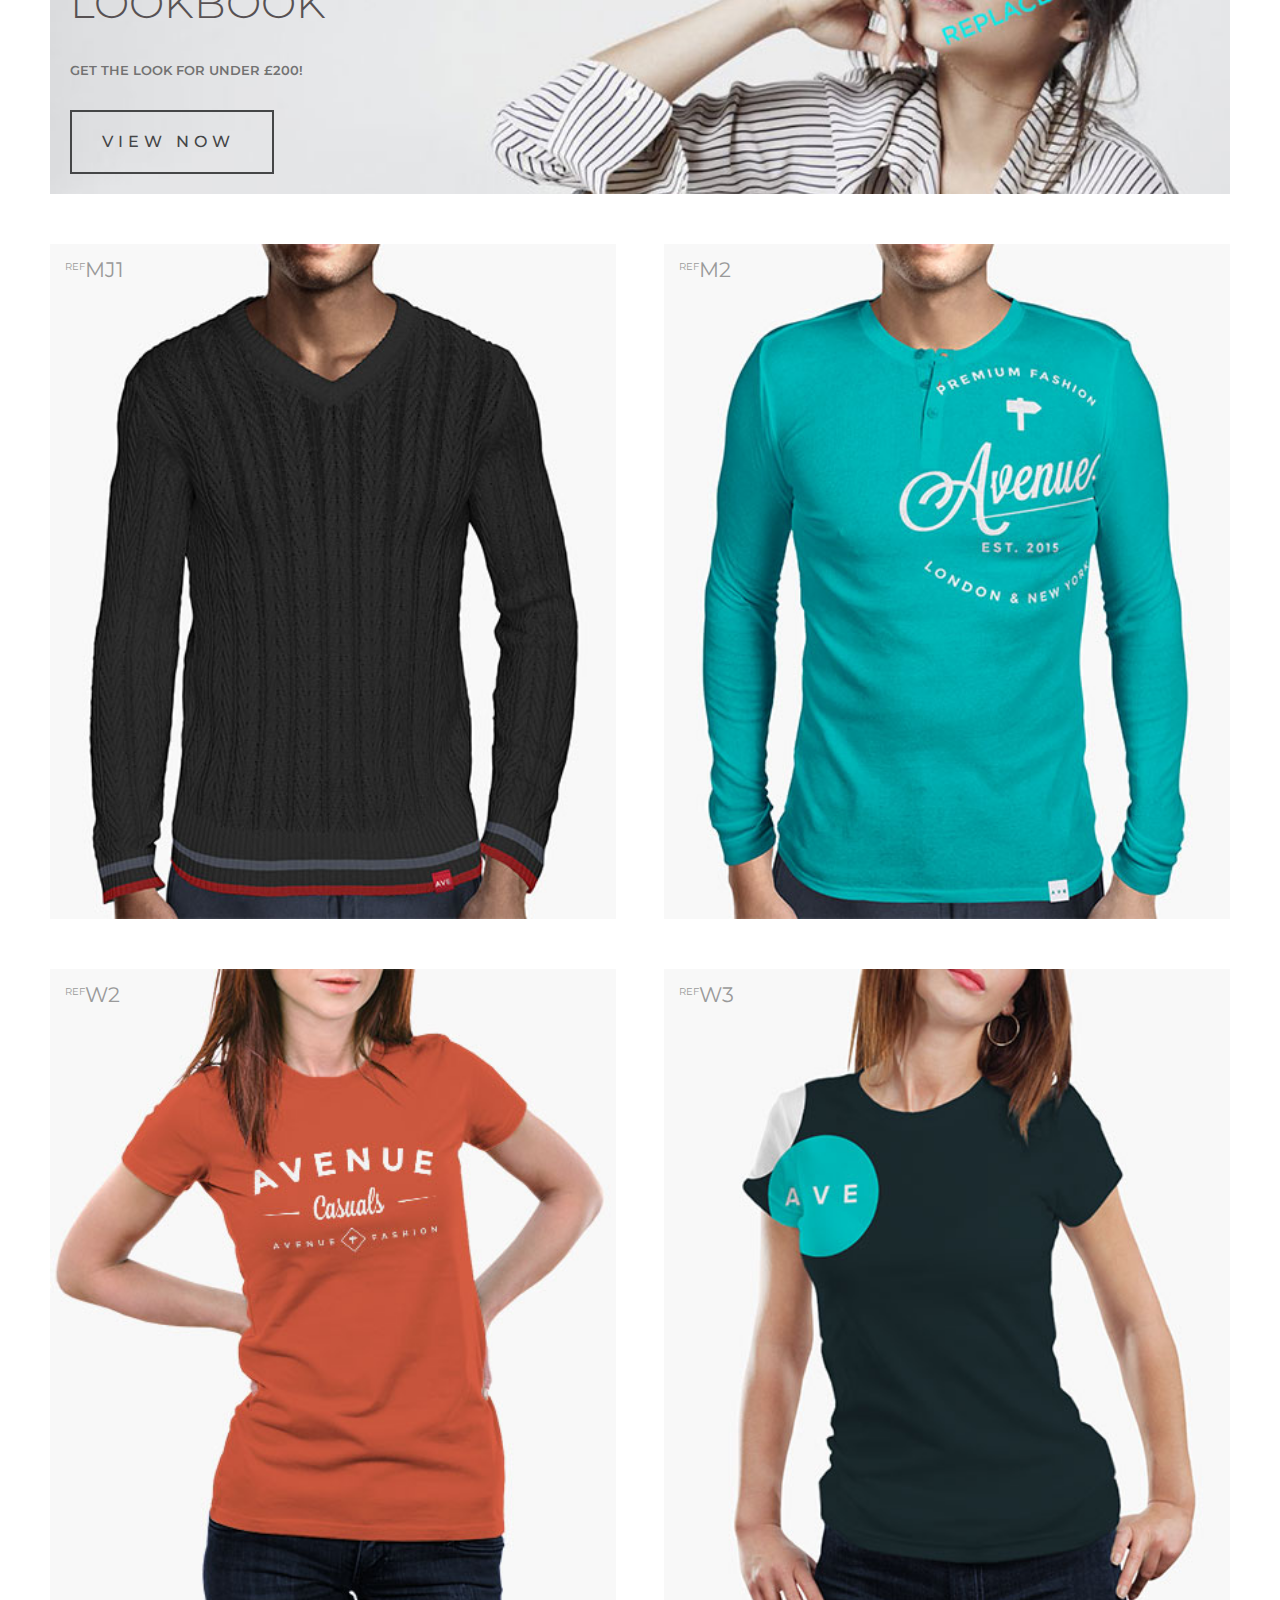
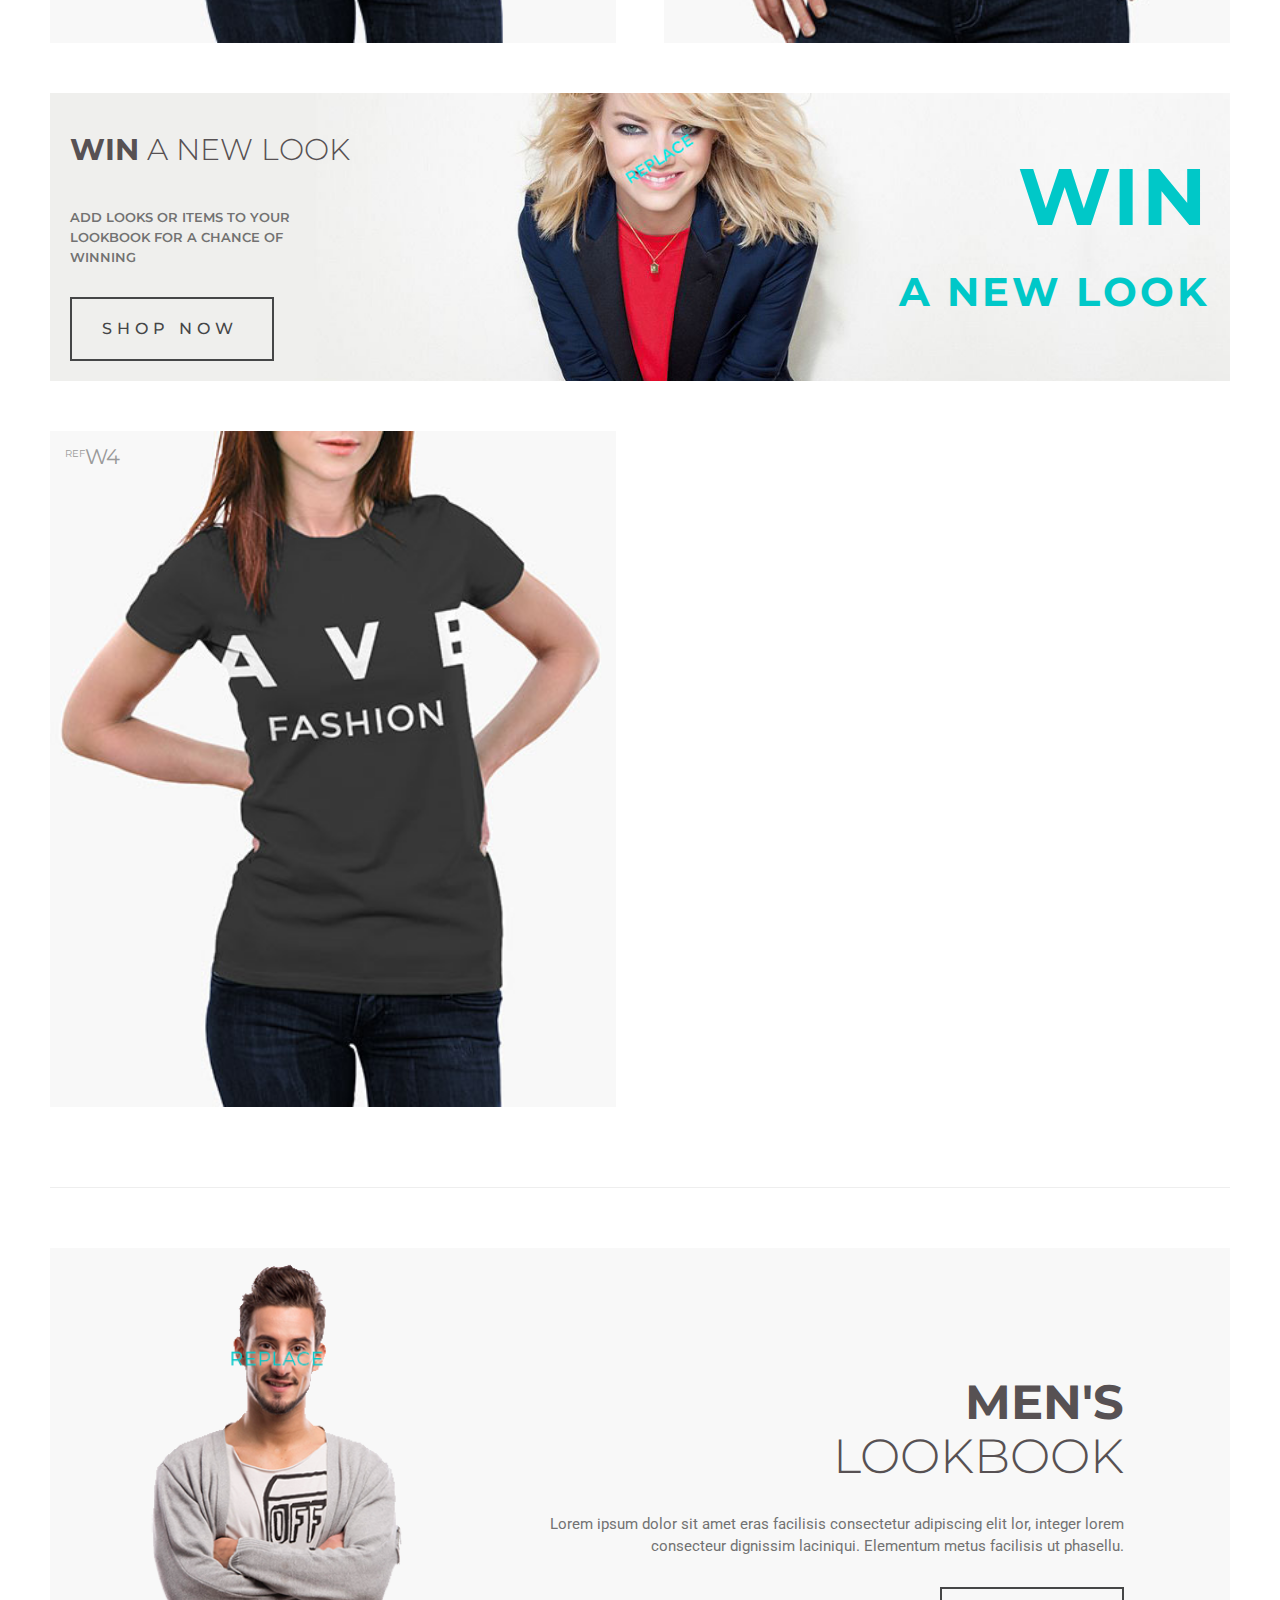
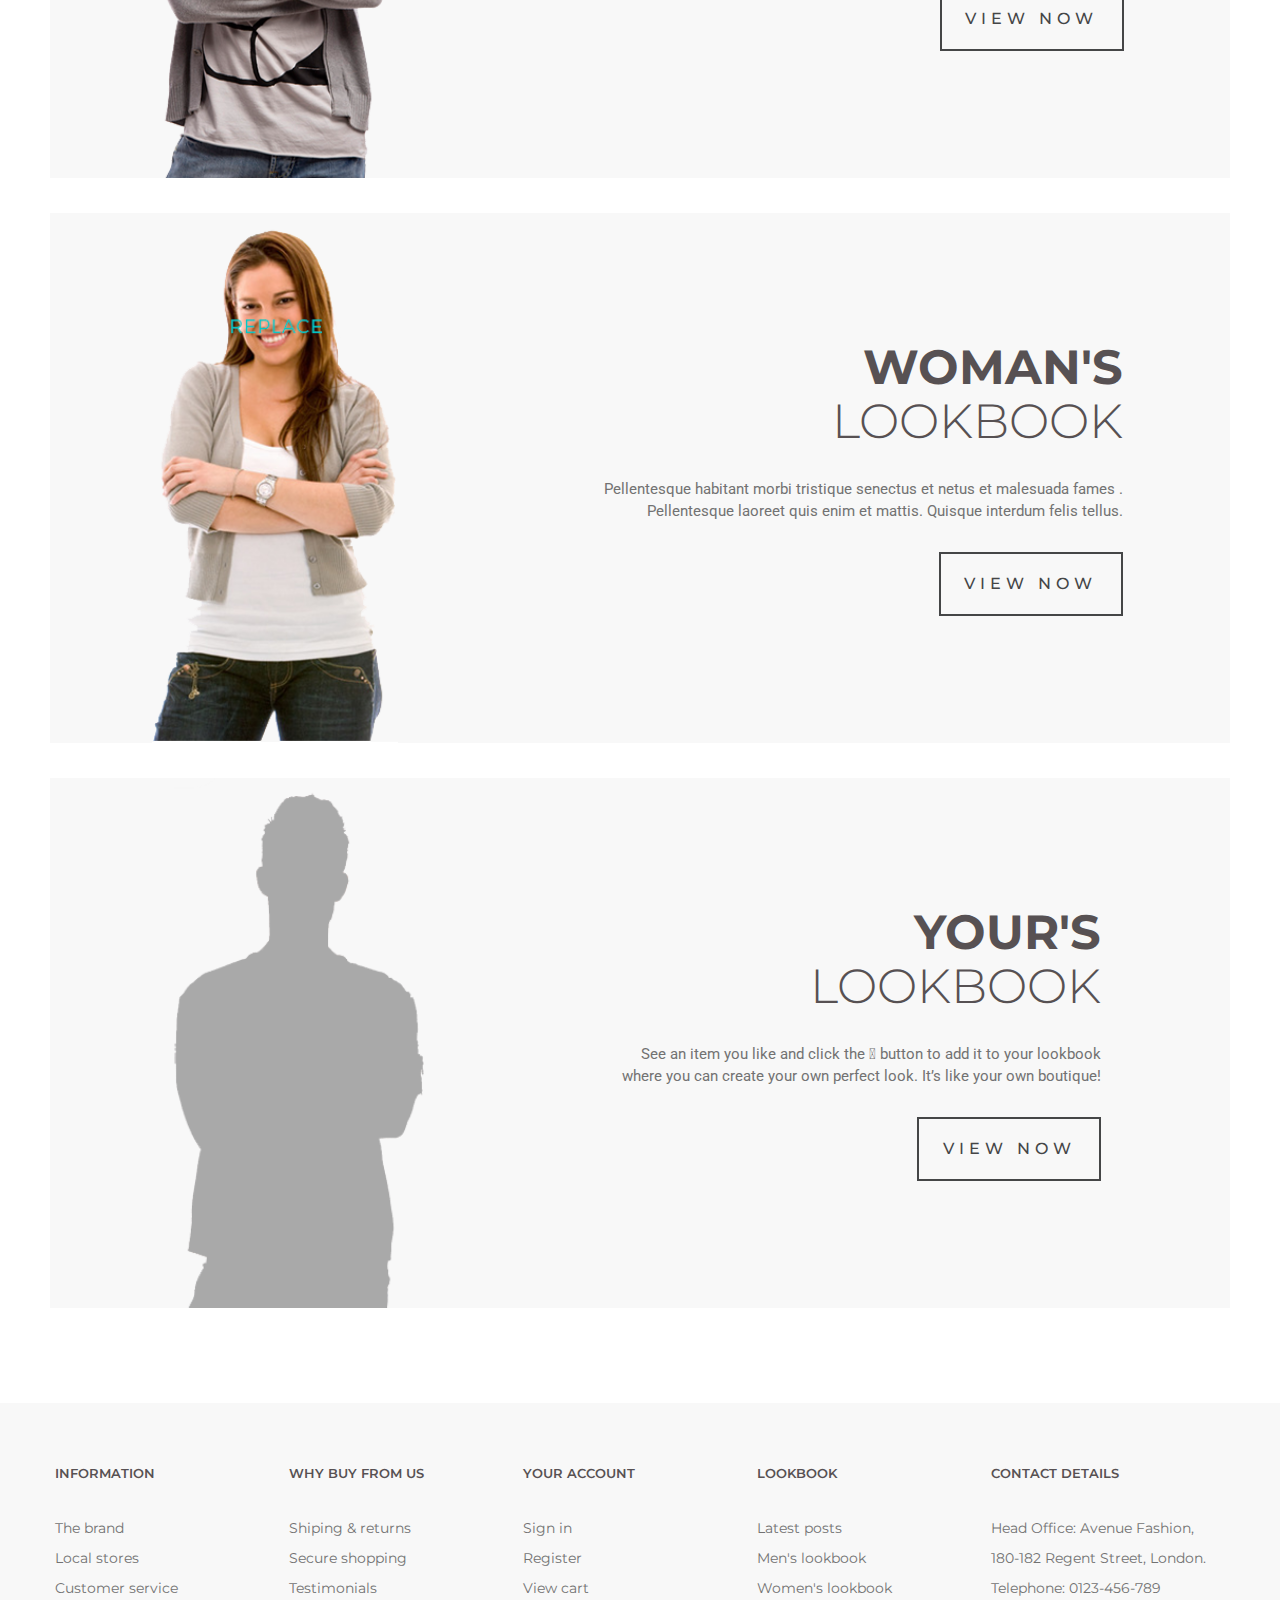
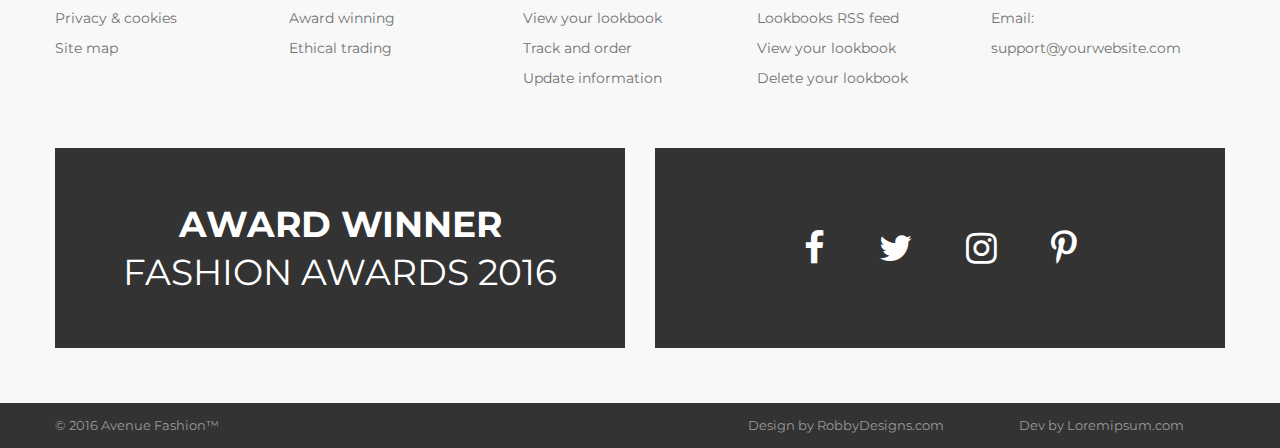
<file: Lookbook/Lookbook.html>
<!DOCTYPE html>
<html lang="en">
<head>
    <meta charset="UTF-8">
    <meta http-equiv="X-UA-Compatible" content="IE=edge">
    <meta name="viewport" content="width=device-width, initial-scale=1.0">
    <title>Ave</title>
    <link rel="stylesheet" href="/Lookbook/css/style.css">
    <link rel="preconnect" href="https://fonts.gstatic.com">
    <link href="https://fonts.googleapis.com/css2?family=Montserrat:wght@300;400;500;600;700&display=swap" rel="stylesheet">
    <link rel="preconnect" href="https://fonts.gstatic.com">
    <link href="https://fonts.googleapis.com/css2?family=Roboto&display=swap" rel="stylesheet">
    <link rel="stylesheet" href="/fonts/font-awesome-4.7.0/css/font-awesome.min.css">
    <script src="/Lookbook/js/jquery-3.6.0.js" type="text/javascript"></script>
    <script src="/Lookbook/js/script.js" type="text/javascript"></script>
    
</head>
<body>
    <header>
        <div class="topHeader">
             <div class="topHeader--container mainContainer">
                <div class="topHeader--cash topHeader--item">
                    <a href="#">Curency: GBP</a>
                    <i class="arrow down"></i>
                </div>
                <div class="topHeader--reg topHeader--item">
                    <a href="#" class="">Register</a>
                </div>
                <div class="topHeader--signin topHeader--item">
                    <a href="#">Sign In</a>
                </div>
                <div class="topHeader--empty topHeader--item">
                    <i class="fa fa-shopping-cart" aria-hidden="true"></i>
                    <p>empty</p>
                     <i class="arrow down"></i>
                </div>
            </div>
        </div>
        <div class="container">
            <div class="mainHeader">
                <div class="mainHeader--top">
                    <div class="mainHeader--logo">
                        <a href="#"><span>avenue</span> fashion</a>
                    </div>
                    <div class="header_burger">
                        <span></span>
                    </div>
                    <div class="mainHeader--nav">
                        <ul>
                            <li>
                                <a href="#" class="mainHeader--mainNav">mens</a>
                                <div class="mainHeader--arrow">
                                    <i class="arrow down "></i>
                                </div>
                                <div class="mainHeader--drNav">
                                    <div class="mainHeader--drSections">
                                        <div class="mainHeader--drItems">
                                            <h2>Casuals</h2>
                                            <a href="#">Jackets</a>
                                            <a href="#">Hoodies & Sweatshirts</a>
                                            <a href="#">Polo Shirts</a>
                                            <a href="#">Sportswear</a>
                                            <a href="#">Trousers & Chinos</a>
                                            <a href="#">T-Shirts</a>
                                        </div>
                                        <div class="mainHeader--drItems">
                                            <h2>Formal</h2>
                                            <a href="#">Jackets</a>
                                            <a href="#">Shirts</a>
                                            <a href="#">Suits</a>
                                            <a href="#">Trousers</a>
                                        </div>
                                    </div>
                                    <div class="mainHeader--bigBtn">
                                        <a href="#"><span>Autumn sale!</span> up to 50% off</a>
                                    </div>
                                </div>
                            </li>
                            <li>
                                <a href="#" class="mainHeader--mainNav">womens</a>
                                <div class="mainHeader--arrow">
                                    <i class="arrow down"></i>
                                </div>
                                <div class="mainHeader--drNav">
                                    <div class="mainHeader--drSections">
                                        <div class="mainHeader--drItems">
                                            <h2>Casuals</h2>
                                            <a href="#">Jackets</a>
                                            <a href="#">Hoodies & Sweatshirts</a>
                                            <a href="#">Polo Shirts</a>
                                            <a href="#">Sportswear</a>
                                            <a href="#">Trousers & Chinos</a>
                                            <a href="#">T-Shirts</a>
                                        </div>
                                        <div class="mainHeader--drItems">
                                            <h2>Formal</h2>
                                            <a href="#">Jackets</a>
                                            <a href="#">Shirts</a>
                                            <a href="#">Suits</a>
                                            <a href="#">Trousers</a>
                                        </div>
                                    </div>
                                    <div class="mainHeader--bigBtn">
                                        <a href="#"><span>Autumn sale!</span> up to 50% off</a>
                                    </div>
                                </div>
                            </li>
                            <li>
                                <a href="#" class="mainHeader--mainNav">the brand</a>
                                <div class="mainHeader--arrow">
                                    <i class="arrow down"></i>
                                </div>
                                <div class="mainHeader--drNav">
                                    <div class="mainHeader--drSections">
                                        <div class="mainHeader--drItems">
                                                <h2>Casuals</h2>
                                            <a href="#">Jackets</a>
                                            <a href="#">Hoodies & Sweatshirts</a>
                                            <a href="#">Polo Shirts</a>
                                            <a href="#">Sportswear</a>
                                            <a href="#">Trousers & Chinos</a>
                                            <a href="#">T-Shirts</a>
                                        </div>
                                        <div class="mainHeader--drItems">
                                                <h2>Formal</h2>
                                                <a href="#">Jackets</a>
                                                <a href="#">Shirts</a>
                                                <a href="#">Suits</a>
                                                <a href="#">Trousers</a>
                                        </div>
                                    </div>
                                    <div class="mainHeader--bigBtn">
                                        <a href="#"><span>Autumn sale!</span> up to 50% off</a>
                                    </div>
                                </div>
                            </li>
                            <li>
                                <a href="#" class="mainHeader--mainNav">local stores</a>
                                <div class="mainHeader--arrow">
                                    <i class="arrow down"></i>
                                </div>
                                <div class="mainHeader--drNav">
                                    <div class="mainHeader--drSections">
                                        <div class="mainHeader--drItems">
                                            <h2>Casuals</h2>
                                            <a href="#">Jackets</a>
                                             <a href="#">Hoodies & Sweatshirts</a>
                                            <a href="#">Polo Shirts</a>
                                            <a href="#">Sportswear</a>
                                            <a href="#">Trousers & Chinos</a>
                                            <a href="#">T-Shirts</a>
                                        </div>
                                        <div class="mainHeader--drItems">
                                            <h2>Formal</h2>
                                            <a href="#">Jackets</a>
                                            <a href="#">Shirts</a>
                                            <a href="#">Suits</a>
                                            <a href="#">Trousers</a>
                                        </div>
                                    </div>
                                    <div class="mainHeader--bigBtn">
                                        <a href="#"><span>Autumn sale!</span> up to 50% off</a>
                                    </div>
                                </div>
                            </li>
                            <li >
                                <a href="#" class="mainHeader--mainNav">look book</a>
                                <div class="mainHeader--arrow ">
                                    <i class="arrow down "></i>
                                </div>
                                <div class="mainHeader--drNav">
                                    <div class="mainHeader--drSections">
                                        <div class="mainHeader--drItems">
                                            <h2>Our Lookbooks</h2>
                                            <a href="#">Latest Posts (mixed)</a>
                                            <a href="#">Men's Lookbook</a>
                                            <a href="#">Women's Lookbook</a>
                                        </div>
                                        <div class="mainHeader--drItems">
                                            <h2>Your Lookbook</h2>
                                            <a href="#">View and Edit</a>
                                            <a href="#">Share</a>
                                            <a href="#">Delete</a>
                                        </div>
                                    </div>
                                    <div class="mainHeader--bigBtn">
                                        <a href="#"><span>Autumn sale!</span> up to 50% off</a>
                                    </div>
                                </div>
                            </li>
                        </ul>
                    </div>
                    <div class="mainHeader--serch">
                        <form>
                            <input type="text" placeholder="Search...">
                            <button type="submit"></button>
                        </form>
                    </div>
                </div>
                
                
            </div>
        </div>
       
</header>
    
    <section class="intro">
        <h1><span>Our</span> lookbook</h1>
        <p>Latest Posts - mens & womens</p>
    </section>
    <sections class="content">
        <div class="container">
            <div class="content--menu">
                <a href="#" class="active">Latest</a>
                <a href="#">Most liked</a>
                <a href="#">Best sellers</a>
                <a href="#">Price low to high</a>
                <a href="#">Price high to low</a>
            </div>
            <div class="content--main">
                <div class="content--items content--item_1">
                    <a href="#" class="content--info">
                        <img src="../Lookbook/img/Item1.jpg" alt="">
                        <div class="content--about">
                            <p class="content--ref">Ref</p>
                            <p class="content--size">M1</p>
                        </div>
                        <div class="content--icons_hover">
                            <a href="#">
                                <i class="fa fa-info-circle" aria-hidden="true"></i>
                            </a>
                            <a href="#">
                                <i class="fa fa-gratipay" aria-hidden="true"></i>
                            </a>
                        </div>
                    </a>
                </div>
                <div class="content--items content--item_2">
                    <a href="#" class="content--info">
                        <img src="../Lookbook/img/Item2.jpg" alt="">
                        <div class="content--about">
                            <p class="content--ref">Ref</p>
                            <p class="content--size">W1</p>
                        </div>
                        <div class="content--icons_hover">
                            <a href="#">
                                <i class="fa fa-info-circle" aria-hidden="true"></i>
                            </a>
                            <a href="#">
                                <i class="fa fa-gratipay" aria-hidden="true"></i>
                            </a>
                        </div>
                    </a>
                </div>
                <div class="content--items content--item_3">
                    <div class="content--item_info">
                        <h2><span>Jane’s</span> lookbook</h2>
                        <h3>get the look for under £200!</h3>
                        <p>We invited actress Jane Marshall to join us 
                            for the day and choose her perfect outfit from 
                            our vast range of womens fashion.
                        </p>
                        <p>This is of course not true as this is just a design 
                            for a website and this is simply filler text.
                        </p>
                        <div class="button content--button">
                            <a href="#">View now</a>
                        </div>
                    </div>
                </div>
                <div class="content--items content--item_4">
                    <a href="#" class="content--info">
                        <img src="../Lookbook/img/Item4.jpg" alt="">
                        <div class="content--about">
                            <p class="content--ref">Ref</p>
                            <p class="content--size">MJ1</p>
                        </div>
                        <div class="content--icons_hover">
                            <a href="#">
                                <i class="fa fa-info-circle" aria-hidden="true"></i>
                            </a>
                            <a href="#">
                                <i class="fa fa-gratipay" aria-hidden="true"></i>
                            </a>
                        </div>
                    </a>
                </div>
                <div class="content--items content--item_5">
                    <a href="#" class="content--info">
                        <img src="../Lookbook/img/Item5.jpg" alt="">
                        <div class="content--about">
                            <p class="content--ref">Ref</p>
                            <p class="content--size">M2</p>
                        </div>
                        <div class="content--icons_hover">
                            <a href="#">
                                <i class="fa fa-info-circle" aria-hidden="true"></i>
                            </a>
                            <a href="#">
                                <i class="fa fa-gratipay" aria-hidden="true"></i>
                            </a>
                        </div>
                    </a>
                </div>
                <div class="content--items content--item_6">
                    <a href="#" class="content--info">
                        <img src="../Lookbook/img/Item6.jpg" alt="">
                        <div class="content--about">
                            <p class="content--ref">Ref</p>
                            <p class="content--size">W2</p>
                        </div>
                        <div class="content--icons_hover">
                            <a href="#">
                                <i class="fa fa-info-circle" aria-hidden="true"></i>
                            </a>
                            <a href="#">
                                <i class="fa fa-gratipay" aria-hidden="true"></i>
                            </a>
                        </div>
                    </a>
                </div>
                <div class="content--items content--item_7">
                    <a href="#" class="content--info">
                        <img src="../Lookbook/img/Item7.jpg" alt="">
                        <div class="content--about">
                            <p class="content--ref">Ref</p>
                            <p class="content--size">W3</p>
                        </div>
                        <div class="content--icons_hover">
                            <a href="#">
                                <i class="fa fa-info-circle" aria-hidden="true"></i>
                            </a>
                            <a href="#">
                                <i class="fa fa-gratipay" aria-hidden="true"></i>
                            </a>
                        </div>
                    </a>
                </div>
                <div class="content--items content--item_8">
                    <div class="content--item_info">
                        <h2><span>Win</span> a new look</h2>
                        <h3>add looks or items to your lookbook for a chance of winning </h3>
                        <p>See an item or a complete look you like, click the  button to add it to your 
                            lookbook and you’ll be automatically entered to our monthly draw where 
                            one winner gets a £300 gift voucher to spend on our website!  
                        </p>
                        <p>Terms: No purchase necessary. Vouchers are non-transferable and no 
                            cash alternative is ofered. Competition is for members only.
                        </p>
                        <div class="button content--button">
                            <a href="#">Shop now</a>
                        </div>
                    </div>
                    <h2 class="content--item_8_title"><span>Win</span><br>a new look</h2>
                </div>
                <div class="content--items content--item_9">
                    <a href="#" class="content--info">
                        <img src="../Lookbook/img/Item9.jpg" alt="">
                        <div class="content--about">
                            <p class="content--ref">Ref</p>
                            <p class="content--size">W4</p>
                        </div>
                        <div class="content--icons_hover">
                            <a href="#">
                                <i class="fa fa-info-circle" aria-hidden="true"></i>
                            </a>
                            <a href="#">
                                <i class="fa fa-gratipay" aria-hidden="true"></i>
                            </a>
                        </div>
                    </a>
                </div>
            </div>
        </div>
    </sections>






    <section class="lookbook">
        <div class="lookbook--items lookbook--man">
            <img src="/img/man.png" alt="man">
            <div class="lookbook--about">
                <h2><span>Men's</span><br>lookbook</h2>
                <p>Lorem ipsum dolor sit amet eras facilisis
                    consectetur adipiscing elit lor, integer lorem consecteur dignissim laciniqui.
                    Elementum metus facilisis ut phasellu.</p>
                <div class="lookbook--button button">
                    <a href="#">View now</a>
                </div>
            </div>
        </div>
        <div class="lookbook--items lookbook--woman">
            <img src="/img/woman.png" alt="woman">
            <div class="lookbook--about">
                <h2><span>Woman's</span><br>lookbook</h2>
                <p>Pellentesque habitant morbi tristique senectus et netus et malesuada fames .
                    Pellentesque laoreet quis enim et mattis. Quisque interdum felis tellus.</p>
                <div class="lookbook--button button">
                    <a href="#">View now</a>
                </div>
            </div>
        </div>
        <div class="lookbook--items lookbook--your">
            <img src="/img/Your.png" alt="your">
            <div class="lookbook--about">
                <h2><span>Your's</span><br>lookbook</h2>
                <p>See an item you like and click the  button to add it to your lookbook where you can create your own perfect look.
                    It’s like your own boutique!</p>
                <div class="lookbook--button button">
                    <a href="#">View now</a>
                </div>
            </div>
        </div>
    </section>
    <footer class="footer">
        <div class="footer--top">
            <div class="footer--container">
                <div class="footer--info">
                    <div class="footer--item">
                        <h3>Information</h3>
                        <a href="#">The brand</a>
                        <a href="#">Local stores</a>
                        <a href="#">Customer service</a>
                        <a href="#">Privacy & cookies</a>
                        <a href="#">Site map</a> 
                    </div>
                    <div class="footer--item">
                        <h3>Why buy from us</h3>
                        <a href="#">Shiping & returns</a>
                        <a href="#">Secure shopping</a>
                        <a href="#">Testimonials</a>
                        <a href="#">Award winning</a>
                        <a href="#">Ethical trading</a> 
                    </div>
                    <div class="footer--item">
                        <h3>Your account</h3>
                        <a href="#">Sign in</a>
                        <a href="#">Register</a>
                        <a href="#">View cart</a>
                        <a href="#">View your lookbook</a>
                        <a href="#">Track and order</a>
                        <a href="#">Update information</a> 
                    </div>
                    <div class="footer--item">
                        <h3>Lookbook</h3>
                        <a href="#">Latest posts</a>
                        <a href="#">Men's lookbook</a>
                        <a href="#">Women's lookbook</a>
                        <a href="#">Lookbooks RSS feed</a>
                        <a href="#">View your lookbook</a>
                        <a href="#">Delete your lookbook</a> 
                    </div>
                    <div class="footer--item">
                        <h3>Contact details</h3>
                        <a href="#" class="footer--address">Head Office: Avenue Fashion,<br>180-182 Regent Street, London.</a>
                        <a href="#">Telephone: 0123-456-789</a>
                        <a href="#"class="footer--address" >Email: support@yourwebsite.com</a>
                        
                    </div>
                </div>
                <div class="footer--buttons">
                    <div class="footer--award">
                        <a href="#"><span>award winner</span> fashion awards 2016</a>
                    </div>
                    <div class="footer--social">
                        <a href="#">
                            <i class="fa fa-facebook" aria-hidden="true"></i>
                        </a>
                        <a href="#">
                            <i class="fa fa-twitter" aria-hidden="true"></i>
                        </a>
                        <a href="#">
                            <i class="fa fa-instagram" aria-hidden="true"></i>
                        </a>
                        <a href="#">
                            <i class="fa fa-pinterest-p" aria-hidden="true"></i>
                        </a>
                    </div>
                </div>
            </div>
        </div>
        <div class="footer--bottom">
            <div class="footer--container mainContainer">
                <div class="footer--aboutDev">
                    <p>© 2016 Avenue Fashion™</p>
                    <p>Design by RobbyDesigns.com </p>
                    <p>Dev by Loremipsum.com</p>
                </div>
            </div>
        </div> 
        
    </footer>


    
    
</body>
</html>
</file>
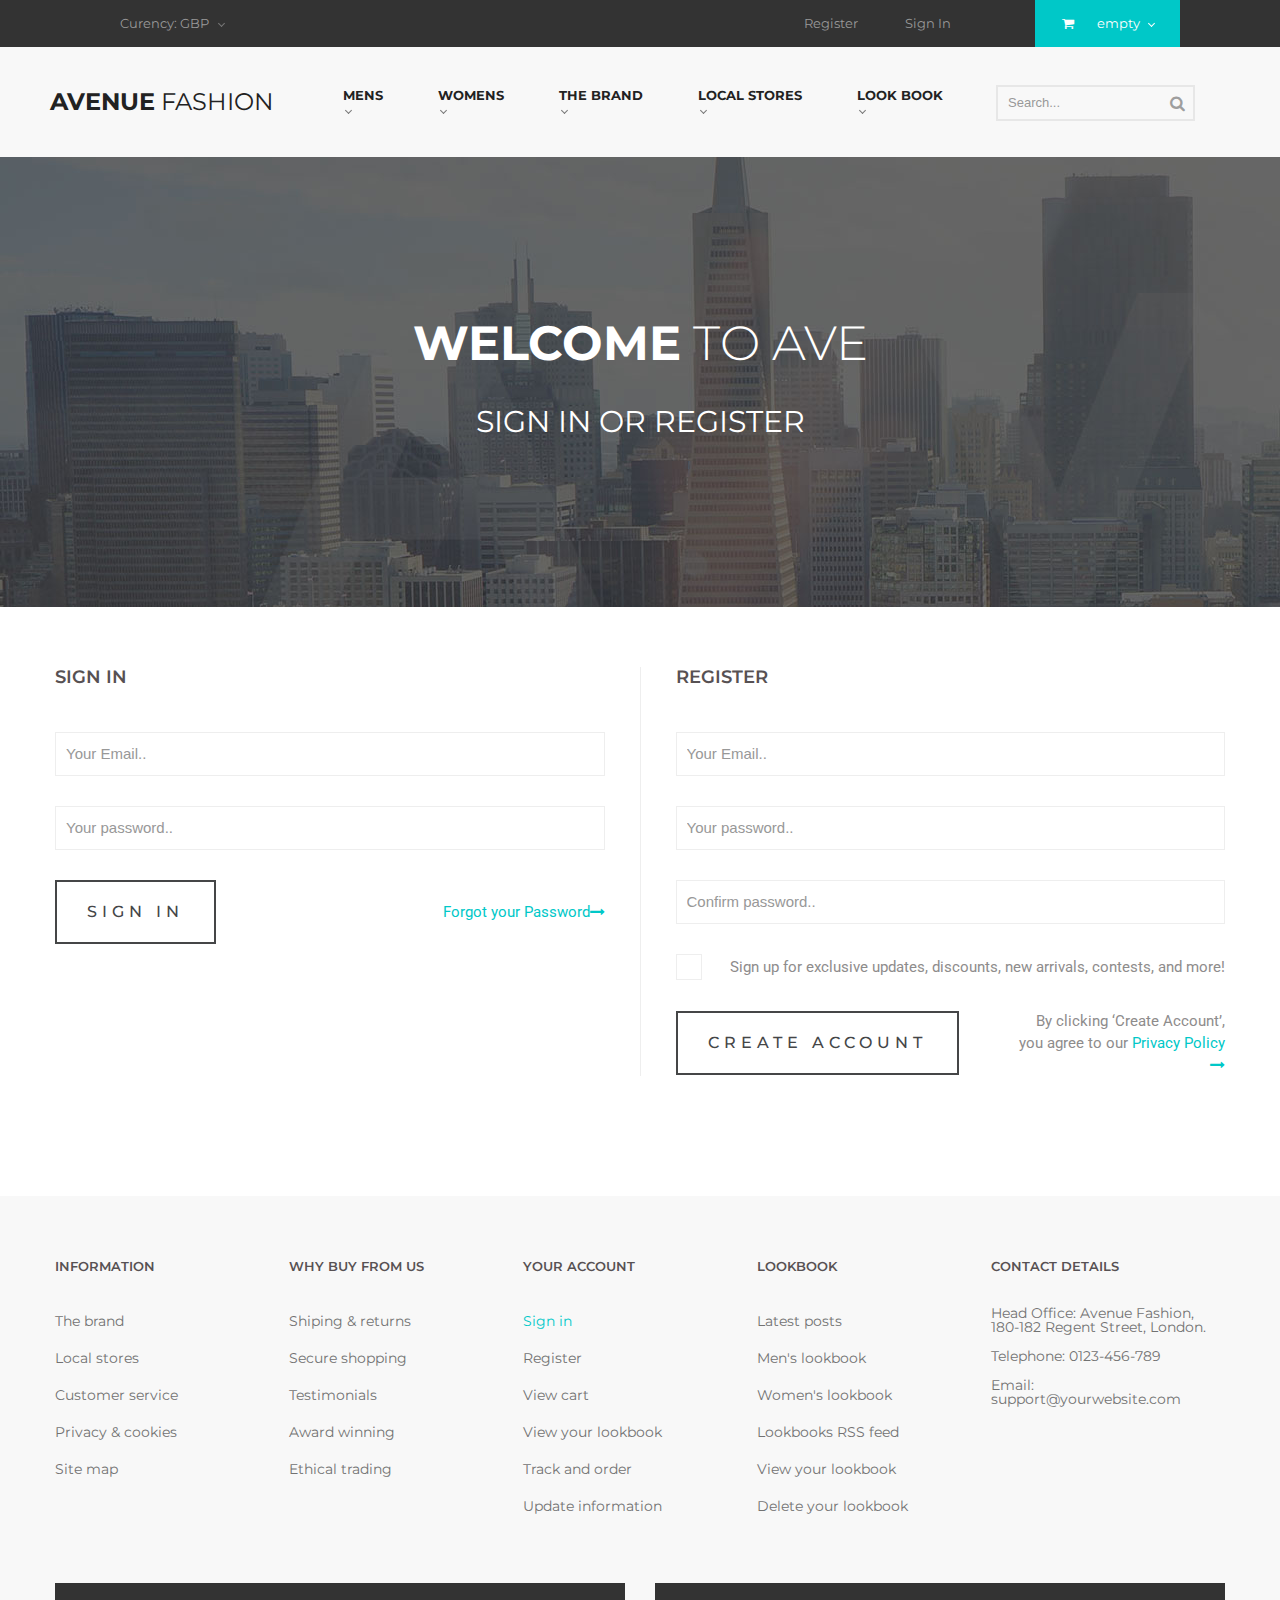
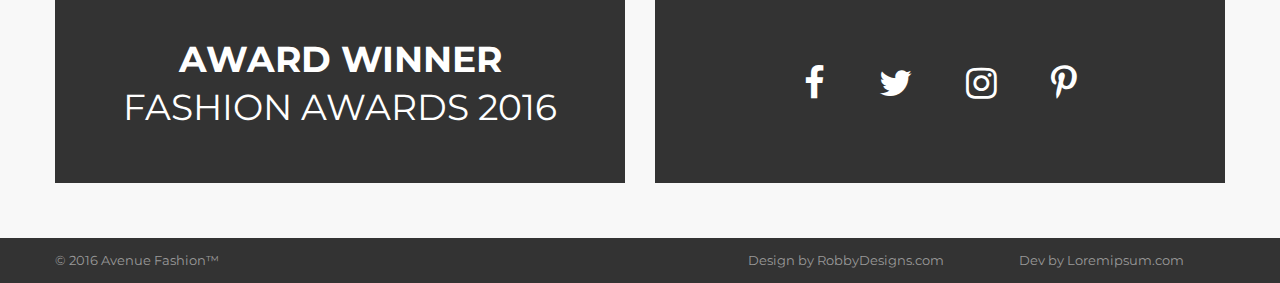
<file: Sign/Sign.html>
<!DOCTYPE html>
<html lang="en">
<head>
    <meta charset="UTF-8">
    <meta http-equiv="X-UA-Compatible" content="IE=edge">
    <meta name="viewport" content="width=device-width, initial-scale=1.0">
    <title>Ave</title>
    <link rel="stylesheet" href="/Sign/css/style.css">
    <link rel="preconnect" href="https://fonts.gstatic.com">
    <link href="https://fonts.googleapis.com/css2?family=Montserrat:wght@300;400;500;600;700&display=swap" rel="stylesheet">
    <link rel="preconnect" href="https://fonts.gstatic.com">
    <link href="https://fonts.googleapis.com/css2?family=Roboto&display=swap" rel="stylesheet">
    <link rel="stylesheet" href="/fonts/font-awesome-4.7.0/css/font-awesome.min.css">
    <script src="/Sign/js/jquery-3.6.0.js" type="text/javascript"></script>
    <script src="/Sign/js/script.js" type="text/javascript"></script>
    
</head>
<body>
    <header>
        <div class="topHeader">
             <div class="topHeader--container mainContainer">
                <div class="topHeader--cash topHeader--item">
                    <a href="#">Curency: GBP</a>
                    <i class="arrow down"></i>
                </div>
                <div class="topHeader--reg topHeader--item">
                    <a href="#" class="">Register</a>
                </div>
                <div class="topHeader--signin topHeader--item">
                    <a href="#">Sign In</a>
                </div>
                <div class="topHeader--empty topHeader--item">
                    <i class="fa fa-shopping-cart" aria-hidden="true"></i>
                    <p>empty</p>
                     <i class="arrow down"></i>
                </div>
            </div>
        </div>
        <div class="container">
            <div class="mainHeader">
                <div class="mainHeader--top">
                    <div class="mainHeader--logo">
                        <a href="#"><span>avenue</span> fashion</a>
                    </div>
                    <div class="header_burger">
                        <span></span>
                    </div>
                    <div class="mainHeader--nav">
                        <ul>
                            <li>
                                <a href="#" class="mainHeader--mainNav">mens</a>
                                <div class="mainHeader--arrow">
                                    <i class="arrow down "></i>
                                </div>
                                <div class="mainHeader--drNav">
                                    <div class="mainHeader--drSections">
                                        <div class="mainHeader--drItems">
                                            <h2>Casuals</h2>
                                            <a href="#">Jackets</a>
                                            <a href="#">Hoodies & Sweatshirts</a>
                                            <a href="#">Polo Shirts</a>
                                            <a href="#">Sportswear</a>
                                            <a href="#">Trousers & Chinos</a>
                                            <a href="#">T-Shirts</a>
                                        </div>
                                        <div class="mainHeader--drItems">
                                            <h2>Formal</h2>
                                            <a href="#">Jackets</a>
                                            <a href="#">Shirts</a>
                                            <a href="#">Suits</a>
                                            <a href="#">Trousers</a>
                                        </div>
                                    </div>
                                    <div class="mainHeader--bigBtn">
                                        <a href="#"><span>Autumn sale!</span> up to 50% off</a>
                                    </div>
                                </div>
                            </li>
                            <li>
                                <a href="#" class="mainHeader--mainNav">womens</a>
                                <div class="mainHeader--arrow">
                                    <i class="arrow down"></i>
                                </div>
                                <div class="mainHeader--drNav">
                                    <div class="mainHeader--drSections">
                                        <div class="mainHeader--drItems">
                                            <h2>Casuals</h2>
                                            <a href="#">Jackets</a>
                                            <a href="#">Hoodies & Sweatshirts</a>
                                            <a href="#">Polo Shirts</a>
                                            <a href="#">Sportswear</a>
                                            <a href="#">Trousers & Chinos</a>
                                            <a href="#">T-Shirts</a>
                                        </div>
                                        <div class="mainHeader--drItems">
                                            <h2>Formal</h2>
                                            <a href="#">Jackets</a>
                                            <a href="#">Shirts</a>
                                            <a href="#">Suits</a>
                                            <a href="#">Trousers</a>
                                        </div>
                                    </div>
                                    <div class="mainHeader--bigBtn">
                                        <a href="#"><span>Autumn sale!</span> up to 50% off</a>
                                    </div>
                                </div>
                            </li>
                            <li>
                                <a href="#" class="mainHeader--mainNav">the brand</a>
                                <div class="mainHeader--arrow">
                                    <i class="arrow down"></i>
                                </div>
                                <div class="mainHeader--drNav">
                                    <div class="mainHeader--drSections">
                                        <div class="mainHeader--drItems">
                                                <h2>Casuals</h2>
                                            <a href="#">Jackets</a>
                                            <a href="#">Hoodies & Sweatshirts</a>
                                            <a href="#">Polo Shirts</a>
                                            <a href="#">Sportswear</a>
                                            <a href="#">Trousers & Chinos</a>
                                            <a href="#">T-Shirts</a>
                                        </div>
                                        <div class="mainHeader--drItems">
                                                <h2>Formal</h2>
                                                <a href="#">Jackets</a>
                                                <a href="#">Shirts</a>
                                                <a href="#">Suits</a>
                                                <a href="#">Trousers</a>
                                        </div>
                                    </div>
                                    <div class="mainHeader--bigBtn">
                                        <a href="#"><span>Autumn sale!</span> up to 50% off</a>
                                    </div>
                                </div>
                            </li>
                            <li>
                                <a href="#" class="mainHeader--mainNav">local stores</a>
                                <div class="mainHeader--arrow">
                                    <i class="arrow down"></i>
                                </div>
                                <div class="mainHeader--drNav">
                                    <div class="mainHeader--drSections">
                                        <div class="mainHeader--drItems">
                                            <h2>Casuals</h2>
                                            <a href="#">Jackets</a>
                                             <a href="#">Hoodies & Sweatshirts</a>
                                            <a href="#">Polo Shirts</a>
                                            <a href="#">Sportswear</a>
                                            <a href="#">Trousers & Chinos</a>
                                            <a href="#">T-Shirts</a>
                                        </div>
                                        <div class="mainHeader--drItems">
                                            <h2>Formal</h2>
                                            <a href="#">Jackets</a>
                                            <a href="#">Shirts</a>
                                            <a href="#">Suits</a>
                                            <a href="#">Trousers</a>
                                        </div>
                                    </div>
                                    <div class="mainHeader--bigBtn">
                                        <a href="#"><span>Autumn sale!</span> up to 50% off</a>
                                    </div>
                                </div>
                            </li>
                            <li >
                                <a href="#" class="mainHeader--mainNav">look book</a>
                                <div class="mainHeader--arrow ">
                                    <i class="arrow down "></i>
                                </div>
                                <div class="mainHeader--drNav">
                                    <div class="mainHeader--drSections">
                                        <div class="mainHeader--drItems">
                                            <h2>Our Lookbooks</h2>
                                            <a href="#">Latest Posts (mixed)</a>
                                            <a href="#">Men's Lookbook</a>
                                            <a href="#">Women's Lookbook</a>
                                        </div>
                                        <div class="mainHeader--drItems">
                                            <h2>Your Lookbook</h2>
                                            <a href="#">View and Edit</a>
                                            <a href="#">Share</a>
                                            <a href="#">Delete</a>
                                        </div>
                                    </div>
                                    <div class="mainHeader--bigBtn">
                                        <a href="#"><span>Autumn sale!</span> up to 50% off</a>
                                    </div>
                                </div>
                            </li>
                        </ul>
                    </div>
                    <div class="mainHeader--serch">
                        <form>
                            <input type="text" placeholder="Search...">
                            <button type="submit"></button>
                        </form>
                    </div>
                </div>
                
                
            </div>
        </div>
       
</header>
    
    <section class="intro">
        <h1><span>Welcome</span> to ave</h1>
        <p>sign in or register</p>
    </section>
    <section class="reg">
        <div class="reg--container">
            <main class="reg--main">
                <div class="reg--section reg--section_1">
                    <h2>Sign in</h2>
                    <input type="email" name="email"  placeholder="Your Email..">
                    <input type="password" name="password" placeholder="Your password..">
                    <div class="reg--button">
                        <div class="button">
                            <a href="#">Sign in</a>
                        </div>
                        <a href="#" class="reg--link">Forgot your Password<i class="fa fa-long-arrow-right" aria-hidden="true"></i></a>
                    </div>
                </div>
                <div class="reg--section reg--section_2">
                    <h2>Register</h2>
                    <input type="email" name="email" placeholder="Your Email..">
                    <input type="password" name="password" placeholder="Your password..">
                    <input type="password" name="confirm pass" placeholder="Confirm password..">
                    <div class="reg--checkbox">
                        <input type="checkbox" class="custom-checkbox" name="checkbox" value="yes" id="cust-check">
                        <label for="cust-check"></label>
                        <p>Sign up for exclusive updates, discounts, new arrivals, contests, and more!</p>
                    </div>
                    <div class="reg--button">
                        <div class="button">
                            <a href="#">Create account</a>
                        </div>
                        <p>By clicking ‘Create Account’, you agree to our <a href="#" class="reg--link">Privacy Policy<i class="fa fa-long-arrow-right" aria-hidden="true"></i></a></p>
                    </div>
                </div>
            </main>
        </div>
    </section>
    <footer class="footer">
        <div class="footer--top">
            <div class="footer--container">
                <div class="footer--info">
                    <div class="footer--item">
                        <h3>Information</h3>
                        <a href="#">The brand</a>
                        <a href="#">Local stores</a>
                        <a href="#">Customer service</a>
                        <a href="#">Privacy & cookies</a>
                        <a href="#">Site map</a> 
                    </div>
                    <div class="footer--item">
                        <h3>Why buy from us</h3>
                        <a href="#">Shiping & returns</a>
                        <a href="#">Secure shopping</a>
                        <a href="#">Testimonials</a>
                        <a href="#">Award winning</a>
                        <a href="#">Ethical trading</a> 
                    </div>
                    <div class="footer--item">
                        <h3>Your account</h3>
                        <a href="#" class="active">Sign in</a>
                        <a href="#">Register</a>
                        <a href="#">View cart</a>
                        <a href="#">View your lookbook</a>
                        <a href="#">Track and order</a>
                        <a href="#">Update information</a> 
                    </div>
                    <div class="footer--item">
                        <h3>Lookbook</h3>
                        <a href="#">Latest posts</a>
                        <a href="#">Men's lookbook</a>
                        <a href="#">Women's lookbook</a>
                        <a href="#">Lookbooks RSS feed</a>
                        <a href="#">View your lookbook</a>
                        <a href="#">Delete your lookbook</a> 
                    </div>
                    <div class="footer--item">
                        <h3>Contact details</h3>
                        <a href="#" class="footer--address">Head Office: Avenue Fashion,<br>180-182 Regent Street, London.</a>
                        <a href="#">Telephone: 0123-456-789</a>
                        <a href="#"class="footer--address" >Email: support@yourwebsite.com</a>
                    </div>
                </div>
                <div class="footer--buttons">
                    <div class="footer--award">
                        <a href="#"><span>award winner</span> fashion awards 2016</a>
                    </div>
                    <div class="footer--social">
                        <a href="#">
                            <i class="fa fa-facebook" aria-hidden="true"></i>
                        </a>
                        <a href="#">
                            <i class="fa fa-twitter" aria-hidden="true"></i>
                        </a>
                        <a href="#">
                            <i class="fa fa-instagram" aria-hidden="true"></i>
                        </a>
                        <a href="#">
                            <i class="fa fa-pinterest-p" aria-hidden="true"></i>
                        </a>
                    </div>
                </div>
            </div>
        </div>
        <div class="footer--bottom">
            <div class="footer--container mainContainer">
                <div class="footer--aboutDev">
                    <p>© 2016 Avenue Fashion™</p>
                    <p>Design by RobbyDesigns.com </p>
                    <p>Dev by Loremipsum.com</p>
                </div>
            </div>
        </div> 
        
    </footer>

    
    
</body>
</html>
</file>
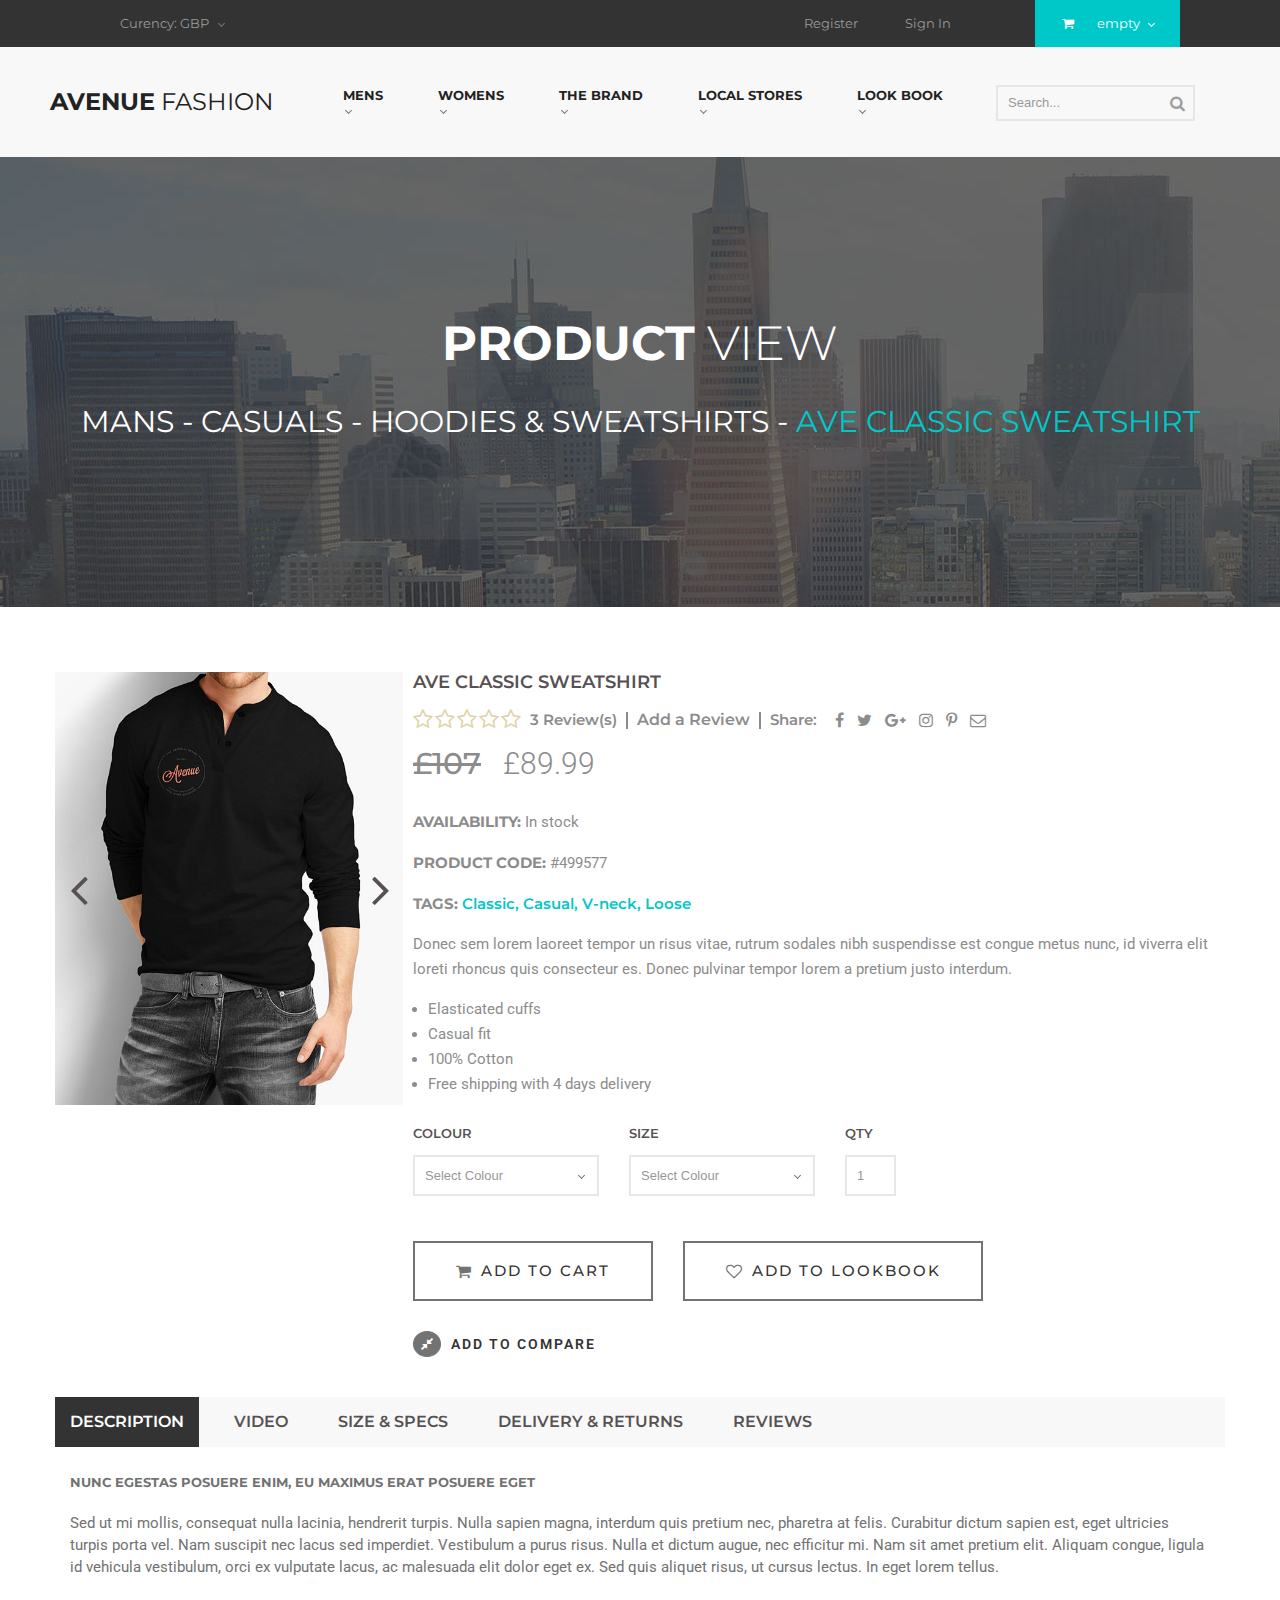
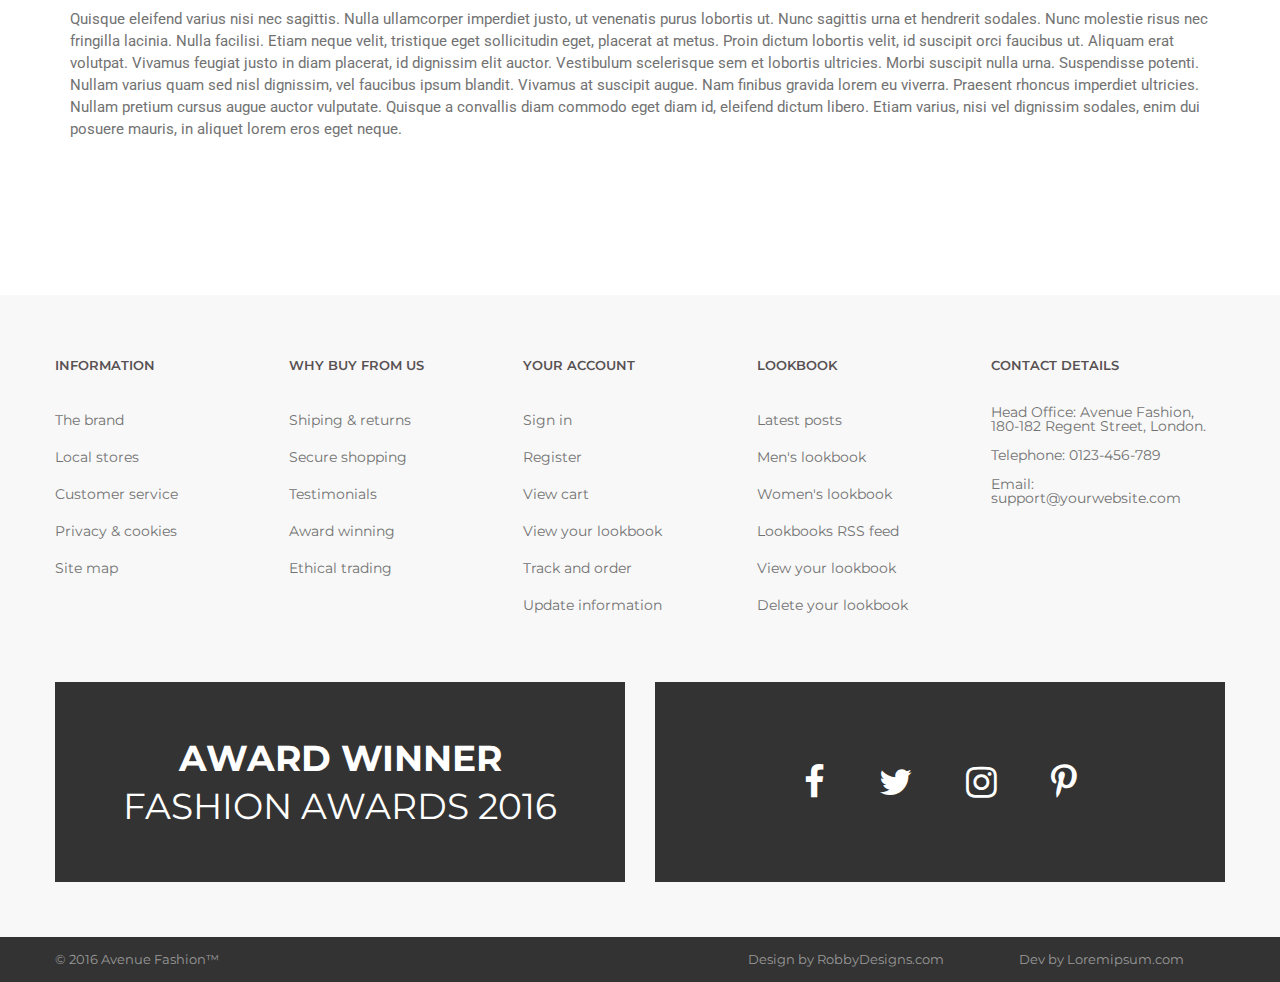
<file: View/view.html>
<!DOCTYPE html>
<html lang="en">
<head>
    <meta charset="UTF-8">
    <meta http-equiv="X-UA-Compatible" content="IE=edge">
    <meta name="viewport" content="width=device-width, initial-scale=1.0">
    <title>Ave</title>
    <link rel="stylesheet" href="/css/reset.css">
    <link rel="stylesheet" href="/View/css/style.css">
    <link rel="preconnect" href="https://fonts.gstatic.com">
    <link href="https://fonts.googleapis.com/css2?family=Montserrat:wght@300;400;500;600;700&display=swap" rel="stylesheet">
    <link rel="preconnect" href="https://fonts.gstatic.com">
    <link href="https://fonts.googleapis.com/css2?family=Roboto&display=swap" rel="stylesheet">
    <link rel="stylesheet" href="/fonts/font-awesome-4.7.0/css/font-awesome.min.css">
    <script src="/js/jquery-3.6.0.js" type="text/javascript"></script>
    <script src="/js/script.js"></script>
</head>
<body>
    <header>
        <div class="topHeader">
             <div class="topHeader--container mainContainer">
                <div class="topHeader--cash topHeader--item">
                    <a href="#">Curency: GBP</a>
                    <i class="arrow down"></i>
                </div>
                <div class="topHeader--reg topHeader--item">
                    <a href="#" class="">Register</a>
                </div>
                <div class="topHeader--signin topHeader--item">
                    <a href="#">Sign In</a>
                </div>
                <div class="topHeader--empty topHeader--item">
                    <i class="fa fa-shopping-cart" aria-hidden="true"></i>
                    <p>empty</p>
                     <i class="arrow down"></i>
                </div>
            </div>
        </div>
        <div class="container">
            <div class="mainHeader">
                <div class="mainHeader--top">
                    <div class="mainHeader--logo">
                        <a href="#"><span>avenue</span> fashion</a>
                    </div>
                    <div class="header_burger">
                        <span></span>
                    </div>
                    <div class="mainHeader--nav">
                        <ul>
                            <li>
                                <a href="#" class="mainHeader--mainNav">mens</a>
                                <div class="mainHeader--arrow">
                                    <i class="arrow down "></i>
                                </div>
                                <div class="mainHeader--drNav">
                                    <div class="mainHeader--drSections">
                                        <div class="mainHeader--drItems">
                                            <h2>Casuals</h2>
                                            <a href="#">Jackets</a>
                                            <a href="#">Hoodies & Sweatshirts</a>
                                            <a href="#">Polo Shirts</a>
                                            <a href="#">Sportswear</a>
                                            <a href="#">Trousers & Chinos</a>
                                            <a href="#">T-Shirts</a>
                                        </div>
                                        <div class="mainHeader--drItems">
                                            <h2>Formal</h2>
                                            <a href="#">Jackets</a>
                                            <a href="#">Shirts</a>
                                            <a href="#">Suits</a>
                                            <a href="#">Trousers</a>
                                        </div>
                                    </div>
                                    <div class="mainHeader--bigBtn">
                                        <a href="#"><span>Autumn sale!</span> up to 50% off</a>
                                    </div>
                                </div>
                            </li>
                            <li>
                                <a href="#" class="mainHeader--mainNav">womens</a>
                                <div class="mainHeader--arrow">
                                    <i class="arrow down"></i>
                                </div>
                                <div class="mainHeader--drNav">
                                    <div class="mainHeader--drSections">
                                        <div class="mainHeader--drItems">
                                            <h2>Casuals</h2>
                                            <a href="#">Jackets</a>
                                            <a href="#">Hoodies & Sweatshirts</a>
                                            <a href="#">Polo Shirts</a>
                                            <a href="#">Sportswear</a>
                                            <a href="#">Trousers & Chinos</a>
                                            <a href="#">T-Shirts</a>
                                        </div>
                                        <div class="mainHeader--drItems">
                                            <h2>Formal</h2>
                                            <a href="#">Jackets</a>
                                            <a href="#">Shirts</a>
                                            <a href="#">Suits</a>
                                            <a href="#">Trousers</a>
                                        </div>
                                    </div>
                                    <div class="mainHeader--bigBtn">
                                        <a href="#"><span>Autumn sale!</span> up to 50% off</a>
                                    </div>
                                </div>
                            </li>
                            <li>
                                <a href="#" class="mainHeader--mainNav">the brand</a>
                                <div class="mainHeader--arrow">
                                    <i class="arrow down"></i>
                                </div>
                                <div class="mainHeader--drNav">
                                    <div class="mainHeader--drSections">
                                        <div class="mainHeader--drItems">
                                                <h2>Casuals</h2>
                                            <a href="#">Jackets</a>
                                            <a href="#">Hoodies & Sweatshirts</a>
                                            <a href="#">Polo Shirts</a>
                                            <a href="#">Sportswear</a>
                                            <a href="#">Trousers & Chinos</a>
                                            <a href="#">T-Shirts</a>
                                        </div>
                                        <div class="mainHeader--drItems">
                                                <h2>Formal</h2>
                                                <a href="#">Jackets</a>
                                                <a href="#">Shirts</a>
                                                <a href="#">Suits</a>
                                                <a href="#">Trousers</a>
                                        </div>
                                    </div>
                                    <div class="mainHeader--bigBtn">
                                        <a href="#"><span>Autumn sale!</span> up to 50% off</a>
                                    </div>
                                </div>
                            </li>
                            <li>
                                <a href="#" class="mainHeader--mainNav">local stores</a>
                                <div class="mainHeader--arrow">
                                    <i class="arrow down"></i>
                                </div>
                                <div class="mainHeader--drNav">
                                    <div class="mainHeader--drSections">
                                        <div class="mainHeader--drItems">
                                            <h2>Casuals</h2>
                                            <a href="#">Jackets</a>
                                             <a href="#">Hoodies & Sweatshirts</a>
                                            <a href="#">Polo Shirts</a>
                                            <a href="#">Sportswear</a>
                                            <a href="#">Trousers & Chinos</a>
                                            <a href="#">T-Shirts</a>
                                        </div>
                                        <div class="mainHeader--drItems">
                                            <h2>Formal</h2>
                                            <a href="#">Jackets</a>
                                            <a href="#">Shirts</a>
                                            <a href="#">Suits</a>
                                            <a href="#">Trousers</a>
                                        </div>
                                    </div>
                                    <div class="mainHeader--bigBtn">
                                        <a href="#"><span>Autumn sale!</span> up to 50% off</a>
                                    </div>
                                </div>
                            </li>
                            <li >
                                <a href="#" class="mainHeader--mainNav">look book</a>
                                <div class="mainHeader--arrow ">
                                    <i class="arrow down "></i>
                                </div>
                                <div class="mainHeader--drNav">
                                    <div class="mainHeader--drSections">
                                        <div class="mainHeader--drItems">
                                            <h2>Our Lookbooks</h2>
                                            <a href="#">Latest Posts (mixed)</a>
                                            <a href="#">Men's Lookbook</a>
                                            <a href="#">Women's Lookbook</a>
                                        </div>
                                        <div class="mainHeader--drItems">
                                            <h2>Your Lookbook</h2>
                                            <a href="#">View and Edit</a>
                                            <a href="#">Share</a>
                                            <a href="#">Delete</a>
                                        </div>
                                    </div>
                                    <div class="mainHeader--bigBtn">
                                        <a href="#"><span>Autumn sale!</span> up to 50% off</a>
                                    </div>
                                </div>
                            </li>
                        </ul>
                    </div>
                    <div class="mainHeader--serch">
                        <form>
                            <input type="text" placeholder="Search...">
                            <button type="submit"></button>
                        </form>
                    </div>
                </div>
                
                
            </div>
        </div>
       
</header>
    
    <section class="intro">
        <h1><span>product</span> view</h1>
        <p>mans - casuals - hoodies & sweatshirts - <span class="ave">ave classic sweatshirt</span></p>
    </section>
    <section class="content">
        <div class="mainContainer">
            <div class="container--photo">
                <div class="content--photo">
                    <img src="/View/img/photo1.jpg" alt="">
                    <div class="content--arrow_l content--arrow">
                        <a href="#">
                            <i class="fa fa-angle-left" aria-hidden="true"></i>
                        </a>
                    </div>
                    <div class="content--arrow_r content--arrow">
                        <a href="#">
                            <i class="fa fa-angle-right" aria-hidden="true"></i>
                        </a>
                    </div>
                </div>
                <div class="content--info">
                    <h2>Ave classic sweatshirt</h2>
                    <div class="content--infoRait">
                        <div class="star-rating">
                            <div class="star-rating__wrap">
                              <input class="star-rating__input" id="star-rating-5" type="radio" name="rating" value="5">
                              <label class="star-rating__ico fa fa-star-o fa-lg" for="star-rating-5" title="5 out of 5 stars"></label>
                              <input class="star-rating__input" id="star-rating-4" type="radio" name="rating" value="4">
                              <label class="star-rating__ico fa fa-star-o fa-lg" for="star-rating-4" title="4 out of 5 stars"></label>
                              <input class="star-rating__input" id="star-rating-3" type="radio" name="rating" value="3">
                              <label class="star-rating__ico fa fa-star-o fa-lg" for="star-rating-3" title="3 out of 5 stars"></label>
                              <input class="star-rating__input" id="star-rating-2" type="radio" name="rating" value="2">
                              <label class="star-rating__ico fa fa-star-o fa-lg" for="star-rating-2" title="2 out of 5 stars"></label>
                              <input class="star-rating__input" id="star-rating-1" type="radio" name="rating" value="1">
                              <label class="star-rating__ico fa fa-star-o fa-lg" for="star-rating-1" title="1 out of 5 stars"></label>
                            </div>
                        </div>
                        <p>3 Review(s)</p>
                        <a href="#" class="add_review">Add a Review</a>
                        <p>Share:</p>
                        <div class="content--social">
                            <a href="#">
                                <i class="fa fa-facebook" aria-hidden="true"></i>
                            </a>
                            <a href="#">
                                <i class="fa fa-twitter" aria-hidden="true"></i>
                            </a>
                            <a href="#">
                                <i class="fa fa-google-plus" aria-hidden="true"></i>
                            </a>
                            <a href="#">
                                <i class="fa fa-instagram" aria-hidden="true"></i>
                            </a>
                            <a href="#">
                                <i class="fa fa-pinterest-p" aria-hidden="true"></i>
                            </a>
                            <a href="#">
                                <i class="fa fa-envelope-o" aria-hidden="true"></i>
                            </a>
                        </div>
                    </div>
                    <p class="price--rev"><span class="price">£107</span> £89.99</p>
                    <div class="content--infoDetail">
                        <p><span>availability:</span> In stock</p>
                        <p><span>product Code:</span> #499577</p>
                        <p><span>tags:</span> <span class="classic">Classic, Casual, V-neck, Loose</span></p>
                        <p>Donec sem lorem laoreet tempor un risus vitae, rutrum sodales nibh suspendisse est 
                        congue metus nunc, id viverra elit loreti rhoncus quis consecteur es. Donec pulvinar
                         tempor lorem a pretium justo interdum.</p>
                        <ul>
                            <li>Elasticated cuffs</li>
                            <li>Casual fit</li>
                            <li>100% Cotton</li>
                            <li>Free shipping with 4 days delivery</li>
                        </ul>
                    </div>
                    <div class="content--infoSyle">
                        <div class="info--colour">
                            <p>colour</p>
                            <form>
                                <input type="text" placeholder="Select Colour">
                                <div class="info--colourArrow">
                                    <i class="arrow-down"></i>
                                </div>
                            </form>
                        </div>
                        <div class="info--size">
                            <p>size</p>
                            <form>
                                <input type="text" placeholder="Select Colour">
                                <div class="info--sizeArrow">
                                    <i class="arrow-down"></i>
                                </div>
                            </form>
                        </div>
                        <div class="info--qty">
                            <p>qty</p>
                            <form>
                                <input type="number" placeholder="1">
                            </form>
                        </div>
                    </div>
                    <div class="content--butt">
                        <div class="content--buttLeft">
                            <div class="content--bigBtnLeft">
                                <a class="buttLeft" href="#">
                                    <i class="fa fa-shopping-cart" aria-hidden="true"></i>
                                    <p>add to cart</p>
                                </a>
                            </div>
                        </div>
                        <div class="content_buttRight">
                            <div class="content--bigBtnRight">
                            <a class="buttLeft" href="#">
                                <i class="fa fa-heart-o" aria-hidden="true"></i>
                                <p>add to lookbook</p>
                            </a>
                            </div>
                        </div>
                    </div>
                    <div class="content--compare">
                        <a href="">
                            <i class="fa fa-compress" aria-hidden="true"></i>
                            <p>add to compare</p>
                        </a>
                        
                    </div>
                </div>
            </div>
        </div>
        <div class="content--about">
            <div class="mainContainer">
                <ul class="content--nav">
                    <li class="active">
                        <a href="#">description</a>
                    </li>
                    <li>
                        <a href="#">video</a>
                    </li>
                    <li>
                        <a href="#">size & specs</a>
                    </li>
                    <li>
                        <a href="#">delivery & returns</a>
                    </li>
                    <li>
                        <a href="#">reviews</a>
                    </li>
                </ul>
                <div class="content--descr">
                    <h3>Nunc egestas posuere enim, eu maximus erat posuere eget</h3>
                    <p>Sed ut mi mollis, consequat nulla lacinia, hendrerit turpis. Nulla sapien magna, interdum quis pretium nec, pharetra at felis. Curabitur dictum sapien est, eget ultricies turpis porta vel. Nam suscipit nec lacus sed imperdiet. Vestibulum a purus risus. Nulla et dictum augue, nec efficitur mi. Nam sit amet pretium elit. Aliquam congue, ligula id vehicula vestibulum, orci ex vulputate lacus, ac malesuada elit dolor eget ex. Sed quis aliquet risus, ut cursus lectus. In eget lorem tellus.</p>
                    <p>Quisque eleifend varius nisi nec sagittis. Nulla ullamcorper imperdiet justo, ut venenatis purus lobortis ut. Nunc sagittis urna et hendrerit sodales. Nunc molestie risus nec fringilla lacinia. Nulla facilisi. Etiam neque velit, tristique eget sollicitudin eget, placerat at metus. Proin dictum lobortis velit, id suscipit orci faucibus ut. Aliquam erat volutpat. Vivamus feugiat justo in diam placerat, id dignissim elit auctor. Vestibulum scelerisque sem et lobortis ultricies. Morbi suscipit nulla urna. Suspendisse potenti. Nullam varius quam sed nisl dignissim, vel faucibus ipsum blandit. Vivamus at suscipit augue. Nam finibus gravida lorem eu viverra. Praesent rhoncus imperdiet ultricies. Nullam pretium cursus augue auctor vulputate. Quisque a convallis diam commodo eget diam id, eleifend dictum libero. Etiam varius, nisi vel dignissim sodales, enim dui posuere mauris, in aliquet lorem eros eget neque.</p>
                </div>
            </div>
       
        </div>   
    
    </section>
    <footer class="footer">
        <div class="footer--top">
            <div class="footer--container">
                <div class="footer--info">
                    <div class="footer--item">
                        <h3>Information</h3>
                        <a href="#">The brand</a>
                        <a href="#">Local stores</a>
                        <a href="#">Customer service</a>
                        <a href="#">Privacy & cookies</a>
                        <a href="#">Site map</a> 
                    </div>
                    <div class="footer--item">
                        <h3>Why buy from us</h3>
                        <a href="#">Shiping & returns</a>
                        <a href="#">Secure shopping</a>
                        <a href="#">Testimonials</a>
                        <a href="#">Award winning</a>
                        <a href="#">Ethical trading</a> 
                    </div>
                    <div class="footer--item">
                        <h3>Your account</h3>
                        <a href="#">Sign in</a>
                        <a href="#">Register</a>
                        <a href="#">View cart</a>
                        <a href="#">View your lookbook</a>
                        <a href="#">Track and order</a>
                        <a href="#">Update information</a> 
                    </div>
                    <div class="footer--item">
                        <h3>Lookbook</h3>
                        <a href="#">Latest posts</a>
                        <a href="#">Men's lookbook</a>
                        <a href="#">Women's lookbook</a>
                        <a href="#">Lookbooks RSS feed</a>
                        <a href="#">View your lookbook</a>
                        <a href="#">Delete your lookbook</a> 
                    </div>
                    <div class="footer--item">
                        <h3>Contact details</h3>
                        <a href="#" class="footer--address">Head Office: Avenue Fashion,<br>180-182 Regent Street, London.</a>
                        <a href="#">Telephone: 0123-456-789</a>
                        <a href="#"class="footer--address" >Email: support@yourwebsite.com</a>
                        
                    </div>
                </div>
                <div class="footer--buttons">
                    <div class="footer--award">
                        <a href="#"><span>award winner</span> fashion awards 2016</a>
                    </div>
                    <div class="footer--social">
                        <a href="#">
                            <i class="fa fa-facebook" aria-hidden="true"></i>
                        </a>
                        <a href="#">
                            <i class="fa fa-twitter" aria-hidden="true"></i>
                        </a>
                        <a href="#">
                            <i class="fa fa-instagram" aria-hidden="true"></i>
                        </a>
                        <a href="#">
                            <i class="fa fa-pinterest-p" aria-hidden="true"></i>
                        </a>
                    </div>
                </div>
            </div>
        </div>
        <div class="footer--bottom">
            <div class="footer--container mainContainer">
                <div class="footer--aboutDev">
                    <p>© 2016 Avenue Fashion™</p>
                    <p>Design by RobbyDesigns.com </p>
                    <p>Dev by Loremipsum.com</p>
                </div>
            </div>
        </div> 
        
    </footer>

    
    
</body>
</html>
</file>
<file: css/style.css>
@font-face {
    font-family: ProximaNovaBold;
    src: url(/fonts/ProximaNovaBold/11096.otf);
    src: local(proximaNovaBold), url(/fonts/ProximaNovaBold/11096.otf);
}

img {
    width: auto;
    max-width: 100%;
}

body {
    font-family: 'Montserrat', sans-serif;
    font-weight: regular;
    overflow-x: hidden;
    
    
    
}

.container {
    max-width: 1770px;
    padding-right: 50px;
    padding-left: 50px;
    margin: 0 auto;
}

@media(max-width:500px){
    .container {
        padding: 0;
    }

    .mainHeader--nav.active {
        left: 0;
    }

    .mainHeader--serch.active {
        margin-left: 50px;
    }
}

.mainContainer {
    max-width: 1170px;
    padding-right: 50px;
    padding-left: 50px;
    margin: 0 auto;
}

@media(max-width:500px){
    .mainContainer {
        padding: 0;
    }
}

i.arrow {
    border: solid #777777;
    border-width: 0 1px 1px 0;
    display: inline-block;
    padding: 2px;
    cursor: pointer;
}

i.down {
    transform: rotate(45deg);
    -webkit-transform: rotate(45deg);
}

a {
    text-decoration: none;
}



/*---------Header---------*/

header {
    height: 977px;
    background-color: #F8F8F8;
    margin-bottom: 60px;
    z-index: 1;

}

@media(max-width:500px){
    header {
        height: 650px;
    }
    
}
/*topHeader*/

.topHeader {
    height: 47px;
    background-color: #333333;
    display: flex;
    justify-content: space-around;
    color: #777777;
    align-items: center;
  
}

.topHeader a {
    color: #999999;
}

.topHeader--container {
    width: 1175px;
    display: flex;
    height: 100%;
    margin: 0 50px;
    z-index: 10;
    
}

.topHeader--item {
    display: flex;
    align-items: center;
    font-size: 13px;
}



.topHeader--cash {
    flex-grow: 100;
    margin-left: 20px;
}

.topHeader--cash a {

    line-height: 21px;
    margin-right: 10px;
}

.topHeader--reg {
    width: 60px;
    flex-grow: 1;

    color: #999999;
    margin-right: 35px;
}

.topHeader--signin {
    width:130px;
    color: #999999;
}

.topHeader--signin a.active {
    color: #00C8C8;
}

.topHeader--empty {
    width: 145px;
    display: flex;
    justify-content: center;
    align-items: center;
    background: #00C8C8;
    color: #fff;
    cursor: pointer; 

}

.topHeader--item a:hover {
    color: #00C8C8;
}

.topHeader--empty p {
    margin: 0 9px 0 23px;  
}

.topHeader--empty i.arrow {
    border-color: #fff;
}

@media (max-width:768px){
   
    .topHeader--container {
        margin: 0;
    }

    .topHeader--item {
        font-size: 8px;
    }
    
    .topHeader--signin {
        width: 40px;
    }

    .topHeader--reg {
        width: 15px;
    }

    .topHeader--empty {
        width: 90px;
        padding: 10px;
    }
}

/*---------mainHeader---------*/

.mainHeader {
    display: flex;
    position: relative;
    z-index: 5;
    min-height: 110px;
    
}

.mainHeader .active {
    color: #00C8C8;
}

.mainHeader a {
    color: #222222;
}

.mainHeader--top {
    display: flex;
    align-items: center;
    width: 100%;
}

.header_burger {
    display: none;
}


@media (max-width:1000px){
    
    
    
    .header_burger {
        display: block;
        position: relative;
        width: 30px;
        height: 20px;
        z-index: 1000;
        }

        

    .header_burger span {
        position: absolute;
        background-color: #222222;
        right: 0;
        width: 100%;
        height: 2px;
        top: 9px;
        z-index: 1000;
        transition: all 0.3s ease 0s;
    }

    .header_burger::before,
    .header_burger::after {
        content: '';
        background-color: #222222;
        position: absolute;
        width: 100%;
        height: 2px;
        left: 0;
        z-index: 1000;
        transition: all 0.3s ease 0s;
    }

    .header_burger::before {
        top: 0;
    }

    .header_burger::after {
        bottom: 0;
    } 

    .mainHeader--serch {
        display: none;
    }
} 

.mainHeader--logo {
    color: #222222;
    font-size: 24px;
    text-transform: uppercase;
    flex-grow: 3;
    
}

.mainHeader--logo span {
    font-weight: bold;
}

.mainHeader--nav {
    display: flex;
    align-items: center;
    flex-grow: 1;
    
}
.mainHeader--nav ul {
    display: flex;
    align-items: center;
    font-size: 13px;
    text-transform: uppercase;
    font-weight: 700;
}

.mainHeader--nav ul li {
    display: flex;
    flex-direction: column; 
    margin-left: 55px;

}

.mainHeader--nav ul li:first-child {
    margin-left: 0px;
}

.mainHeader--nav ul li:last-child {
    margin-right: 30px;
}

.mainHeader--nav ul li i {
    margin-left: 3px;
    transition: 0.15s linear;
}



.mainHeader--nav ul li:hover i {
    border-color: #00C8C8;
}

.mainHeader--nav ul li.active i {
    border-color: #00C8C8;   
}

.mainHeader--nav ul li a {
    transition: 0.15s linear;
    
}

.mainHeader--nav ul li:hover a.mainHeader--mainNav {
    color: #00C8C8;
}

.mainHeader--nav ul li a.active {
    color: #00C8C8;
}

.mainHeader--serch form {
    display: flex;
    margin-top: 7px;
    
    
    
}


.mainHeader--serch input, .mainHeader--serch button {
    outline: none;
    background: transparent;
    
    
}
.mainHeader--serch input {
    width: 100%;
    height: 30px;
    border: 2px solid #E7E7E7;
    padding-left: 10px;
    font-weight: light;
    font-size: 13px;
    color: #989898;
    
}

.mainHeader--serch input::-webkit-input-placeholder {
    color: #989898;
    
}

.mainHeader--serch button {
    border: none;
    height: 42px;
    width: 42px;
    cursor: pointer;
    position: relative;
    top: -2px;
    right: 35px;
    
}
.mainHeader--serch button:before {
    content: "\f002";
    font-family: FontAwesome;
    font-size: 16px;
    color: #9E9E9E;
}

  /*Drop Menu*/

.mainHeader--drNav {
    position: absolute;
    width: 470px;
    height: auto;
    background: #F8F8F8;
    top: 100px;
    box-shadow: 0 15px 15px rgba(0, 0, 0, 0.15);
    opacity: 0; /* По умолчанию скрываем подменю */
    visibility: hidden;
    transition-property: opacity, visibility; /* Важно чтобы transition применялось к обоим свойствам */
    transition-duration: 0.1s; /* Добавляем анимацию 0.3 сек. */
    transition-delay: 0.15s; /* Добавляем задержку в 0.15 сек. */
}

@media (max-width:1440px){
    .mainHeader--drNav {
        width: 100%;
        box-shadow: 0 0 15px rgba(0, 0, 0, 0.15);
        left:0;
    }
}

@media (max-width:1024px){
    .mainHeader--drNav {
        left: 0;
        width: 100%;
        box-shadow: 0 0 15px rgba(0, 0, 0, 0.15);
    }
}

.mainHeader--drSections {
    display: flex;
    
}

  

.mainHeader--drItems {
    display: flex;
    flex-direction: column;
    font-weight: 400;
    font-size: 14px;
    line-height: 30px;
    color: #727272;
    width: 50%;
    text-transform: none;
    padding: 30px;
}

.mainHeader--drItems h2 {
    font-weight: 700;
    font-size: 12px;
    line-height: 20px;
    text-transform: uppercase;
    color: #575153;
    margin-bottom: 30px;
}

.mainHeader--drItems a:hover {
    color: #00C8C8;
}

.mainHeader--bigBtn {
    margin: 10px 30px 30px;
    height: 200px;
    background-color: #333333;
    text-align: center;
    font-size: 36px;
    line-height: 48px;
    transition: 0.5s linear;
}

.mainHeader--bigBtn a {
    color: #fff;
    height: 100%;
    font-weight: 400;
    display: flex;
    justify-content: center;
    flex-direction: column;
}

.mainHeader--bigBtn a span {
    font-weight: 700;
}

.mainHeader--bigBtn:hover a {
    background-color:#F8F8F8;
    color: #333333;
    box-sizing: border-box;
    border: 2px solid #333333
}

.mainHeader--nav ul li:hover .mainHeader--drNav{
    opacity: 1; /* Показываем подменю при ховере */
    visibility: visible;
}

.mainHeader--arrow {
    color:#00C8C8
}


@media (max-width:1000px){
   
    .mainHeader--top {
        padding-left: 25px;
        padding-right: 25px;
    }

    .mainHeader--nav {
        position: absolute;
        top: -1000%;
        width: 100vw;
        height: 250px;
        align-items:flex-start;
        padding-top: 35px;
        transition: 0.3s linear;
        background-color:#888888;
        left: -50px;
               
    }
    
    

    .mainHeader--nav ul {
        position: absolute;
        width: 100%;
        display: block;
        
        
        
    }

    .mainHeader--nav ul li {
        display: block;
        margin: 0;
        height: 2em;
        padding: 10px;
        
        
    }

   

    .mainHeader--drNav {
        top: 10%;
        width: 100%;
        box-shadow: 0 0 15px rgba(0, 0, 0, 0.15);
    }

    .header_burger.active span {
        transform: scale(0);
    }

    .header_burger.active::before {
        transform: rotate(45deg);
        top: 9px;
    }
    
    .header_burger.active::after {
        transform: rotate(-45deg);
        bottom: 9px;
    }

    .mainHeader--logo.active {
        position: absolute;
        left: -1000%;

    }

    .mainHeader--top.active {
        justify-content: flex-end;
    }

    .mainHeader--nav.active {
        top: 0;
        height: 320px;
       
    }

    .mainHeader--nav.active ul {
        padding-top: 90px;
        
    }

    .mainHeader--nav.active ul li{
        margin-left: 50px;
    }
  
    .mainHeader--drNav {
        left: 0;
        top: 100%;
        width: 100%;
        box-shadow: 0 0 15px rgba(0, 0, 0, 0.15);
    }

    

    .mainHeader--serch.active {
        display: block;
        z-index: 5;
        position: absolute;
        left: 0;
        transition: 1.3s linear;
        
    }

    .mainHeader--serch.active input {
        border:1px solid #333;
        
    }

    .mainHeader--serch.active input::-webkit-input-placeholder {
        color: #333;
    }

    .mainHeader--serch.active button {
        color: #333;
    }

    .mainHeader--bigBtn {
        font-size: 18px;
        line-height: 38px;
        height: 140px;
        width: auto;
        
    }
    
    .mainHeader--drSections {
        flex-direction: column;
    }


}
@media (max-width:320px){
    .mainHeader--logo {
        font-size: 20px;
    }
}


.mainHeader--BGman {
    position: absolute;
    top: 47px;
    left: 13%;
    min-height: 930px;
    z-index: 1;
}


@media (max-width:1440px){
    .mainHeader--BGman {
        display: none;
    }
}

.mainHeader--bg {
    min-height: 920px;
    width: 100%;
    
}

.mainHeader--bg p {
    display: flex;
    width: 100%;
    justify-content: space-around;
    text-transform: uppercase;
    font-family: ProximaNovaBold;
    font-size: 450px;
    color: #575153;
    position: absolute;
    line-height: 800px;
    z-index: 2;
    cursor: default;
}

@media (max-width:1024px){
    .mainHeader--bg p {
        font-size: 300px;;
    }
}

@media (max-width:650px){
    .mainHeader--bg p {
        font-size: 140px;;
    }
}

.button {
    font-weight: 500;
    font-size: 16px;
    border: 2px solid #454647;
    line-height: 60px;
    text-transform: uppercase;
    padding: 0 30px;
    transition: 0.2s linear;
    letter-spacing: 5px;
    z-index: 3;
}

.button a {
    color: #454647;
    transition: 0.2s linear;
    display: block;
    
}

.button:hover {
    background-color: #00C8C8;
    border-color: #00C8C8;
}

.button:hover a {
    color: #fff;
}

.mainHeader--button {
    position: relative;
    box-sizing: border-box;
    width: 385px;
    
    bottom: 28%;
    right: -60%;
}

@media (max-width:1024px){
    .mainHeader--button {
        left: 30%;
    }
}

@media (max-width:768px){
    .mainHeader--button {
        left: 50%;
        margin-left: -135px;
        font-size: 12px;
        line-height: 40px;
        padding: 0 15px;
        letter-spacing: 3px;
        text-align: center;
        width: 270px;
    }
}
@media (max-width:1000px){
   

    .mainHeader--nav {
        position: absolute;
        top: -1000%;
        height: 250px;
        align-items:flex-start;
        padding-top: 35px;
        transition: 0.3s linear;
               
    }

    .mainHeader--serch {
        position: absolute;
        top: -1000%;
    }
    
    .mainHeader--serch.active {
        top: 35px;
    }
    

    .mainHeader--nav ul {
        position: absolute;
        width: 100%;
        display: block;
        
        
        
    }

    .mainHeader--nav ul li {
        display: block;
        margin: 0;
        height: 2em;
        padding: 10px;
        
        
    }

   

    .mainHeader--drNav {
        top: 10%;
        width: 100%;
        box-shadow: 0 0 15px rgba(0, 0, 0, 0.15);
    }

    .header_burger.active span {
        transform: scale(0);
    }

    .header_burger.active::before {
        transform: rotate(45deg);
        top: 9px;
    }
    
    .header_burger.active::after {
        transform: rotate(-45deg);
        bottom: 9px;
    }

    .mainHeader--logo.active {
        position: absolute;
        left: -1000%;

    }

    .mainHeader--top.active {
        justify-content: flex-end;
    }

    .mainHeader--nav.active {
        top: 0;
        
    }
  
    .mainHeader--drNav {
        left: 0;
        top: 100%;
        width: 100%;
        box-shadow: 0 0 15px rgba(0, 0, 0, 0.15);
    }
}

@media (max-width: 500px) {
    
    .mainHeader--bg {
        min-height: 540px;
    }
    
    .mainHeader--bg p {
        line-height: 400px;
    }


}


/*------Catalog-----*/













.catalog {
    width: 100%;
}

.catalog--container {
    padding-top: 40px;
    padding-bottom: 60px;
    border-top: 2px solid #EEEEEE;
    border-bottom: 2px solid #EEEEEE; 
    
}

.catalog--nav a {
    font-size: 13px;
    text-transform: uppercase;
    font-weight: 600;
    color: #333333;
    margin: 55px 60px 65px 0;
    display: inline-block;
    transition: 0.1s linear;
}

@media (max-width:950px){
    
    .catalog--nav {
        display: flex;
        flex-wrap: wrap;
        justify-content: center;
    }
    
    .catalog--nav a {
        font-size: 9px;
        margin: 25px;
        
    }

}

@media (max-width: 430px) {
    
    .catalog--container {
        padding-top: 0;
    }

    .catalog--nav {
        padding: 20px 0;
    }
    
    .catalog--nav a {
        margin: 10px;
        
    }
}


.catalog--nav a:hover {
    color: #00C8C8;
}



.catalog--items {
    display: flex;
    justify-content: center;
    flex-wrap: wrap;
    width: 100%;
      
}

.catalog--items_left {
    margin-right: 25px;
}

.catalog--items_left, .catalog--items_right {
    width: 49%;
    display: flex;
    flex-wrap: wrap;
    justify-content: space-between;
    position: relative;
    
}

.catalog--itemsBlock {
    width: 48.5%;
    position: relative;
    margin: 0 2% 2% 0;
}

.catalog--items_2, .catalog--items_6 {
    margin-right: 0;
}

.catalog--items_3, .catalog--items_4 {
    width: 100%;
    margin-right: 0;
}



.catalog--price {
    position: absolute;
    z-index: 2;
    left: 15px;
    top: 15px;
    font-weight: 400;
    font-size: 21px;
    color: #9a9a9a;


}

.catalog--price span {
    text-decoration: line-through;
}

.catalog--bgimg {
    height: auto;
    display: block;
   
    
}


.catalog--bgimg img{
    width: 100%;
    height: auto;
    
}







.catalog--hover {
    display: flex;
    align-items: flex-end;
    position: absolute;
    width: 100%;
    height: 100%;
    box-shadow: 0 15px 15px rgba(0, 0, 0, 0.15);
    opacity: 0;
    visibility: hidden;
    transition-property: opacity, visibility; 
    transition-duration: 0.3s; 
    transition-delay: 0.15s;
    z-index: 10;
    left: 0;
    top: 0;
    
}

.catalog--itemsBlock:hover .catalog--hover {
    opacity: 1; 
    visibility: visible;
}

 .catalog--img5_1 {
    position: absolute;
    width: 85px;
    height: 105px;
    right: 15px;
    top: 15px;
    border: 1px solid #fff;
    cursor: pointer;
    transition: 0.1s linear;
}

.catalog--img5_2 {
    position: absolute;
    width: 85px;
    height: 105px;
    right: 15px;
    top: 132px;
    border: 1px solid #fff;
    cursor: pointer;
    transition: 0.1s linear;
} 

.catalog--img5_1:hover, 
.catalog--img5_2:hover {
    width: 93px;
    height: auto;

}


.catalog--hover i.fa-info-circle {
    position: absolute;
    top: 50%;
    left: 50%;
    margin-top: -21px;
    margin-left: -21px;
    font-size: 42px;
    color: #fff;
    transition: 0.1s linear;
}

.catalog--hover i.fa-info-circle:hover {
    color: #00C8C8;
}

.catalog--hoverInfo {
    display: flex;
    justify-content: center;
    flex-direction: column;
    align-items: center;
    position: absolute;
    bottom: -151px;
    width: inherit;
    border-top: 1px solid #EEEEEE;
    background-color: white;
    z-index: 100;
    box-shadow: 0 15px 15px rgba(0, 0, 0, 0.15);
    
    
}

.catalog--hoverInfo h3 {
    margin-top: 15px;
    font-size: 13px;
    font-weight: 600;
    color: #727272;
    text-transform: uppercase;
}

.catalog--hoverInfo p {
    font-size: 15px;
    font-weight: 400;
    color: #8e8c8c;
    line-height: 22px;
    margin-top: 15px;
    text-align: center;
    
}

.catalog--hoverIcons {
    display: flex;
    justify-content: center;
    flex-direction:row;
    
}

.catalog--hoverIcons_style {
    display: flex;
    justify-content: center;
    align-items: center;
    font-size: 16px;
    color: #fff;
    width: 30px;
    height: 30px;
    margin:17px 14px 17px 0;
    background-color: #727272;
    border-radius: 100%;
}

.catalog--hoverIcons_style a {
    color: #fff;
}

.catalog--hoverIcons_style:hover {
    background-color: #00C8C8;
    cursor:pointer;
}

@media (max-width:1650px) {
    .catalog--items {
        flex-direction: column;
        align-items: center;
    }

    .catalog--items_left {
        margin-right: 0;
    }

    .catalog--items_left, .catalog--items_right {
        width: 100%;
    }

    .catalog--itemsBlock {
        margin-bottom: 35px;
    }
}

@media (max-width: 850px) {
    .catalog--items_left, .catalog--items_right {
        flex-direction: column;
    }

    .catalog--itemsBlock {
        width: 100%;
    }

    .catalog--items_1, .catalog--items_5 {
        margin-right: 0;
    }
}

@media (max-width: 500px) {
    .catalog--itemsBlock {
        width: 90%;
        
    }

    .catalog--items_left, .catalog--items_right {
        align-items: center;
    }
}

@media(max-width:400px) {
    .catalog--hoverInfo h3 {
        font-size: 10px;
    }

    .catalog--hoverInfo p {
        font-size: 9px;
        line-height: 14px;
    }

    .catalog--hoverInfo {
        bottom: -132px;
    }

    
    .catalog--img5_1, 
    .catalog--img5_2 {
    width: 60px;
    height: auto;
    }

    
    .catalog--img5_1:hover, 
    .catalog--img5_2:hover {
    width: 65px;
    height: auto;
    }

    .catalog--img5_2 {
        top: 100px;
    }

}




/* -------Lookbook------- */

.lookbook {
    min-height: 715px;
    padding-top: 60px;
    display: flex;
    justify-content: space-between;
    max-width: 1920px;
    flex-wrap: wrap;
    margin: 0 auto;
    

}



.lookbook--items {
    width: 610px;
    height: 530px;
    background-color: #F8F8F8;
    display: flex;
    margin-bottom: 35px;
}



@media (max-width:1830px){
    .lookbook {
        justify-content: space-between;
        padding: 60px 50px;
    }

    .lookbook--items {
        width: 49%;
    }

    .lookbook--your {
        width: 100%;
        justify-content: space-around;
    }

    .lookbook--your .lookbook--about {
        max-width: 500px;
    }
}




.lookbook--items img {
    display: block;
    width: auto;
    margin-left: 35px;
}



.lookbook--your {
    margin-right: 0;
}

.lookbook--about {
    display: flex;
    width: 50%;
    flex-direction: column;
    justify-content: center;
    align-items:flex-end;
    text-align: right;
    padding-right: 40px;
}

.lookbook--about h2 {
    font-size: 48px;
    font-weight: 300;
    line-height: 54px;
    color: #575153;
    text-transform: uppercase;
}

.lookbook--about h2 span {
    font-weight: 700;
}

.lookbook--about p {
    font-size: 15px;
    font-family: 'Roboto', sans-serif;
    font-weight: 400;
    line-height: 22px;
    color: #727272;
    margin: 30px 0;

}

.lookbook--button {
   width: 180px;
   text-align: center;
   padding: 0;
    
}

@media (max-width: 1365px) {
    .lookbook--items {
        width: 100%;
        justify-content: space-around;
    }
}

@media (max-width: 720px){

    .lookbook {
        padding: 30px 0;
    }

    .lookbook--items {
        width: 100%;
        height: 300px;
    }

    .lookbook--items {
        position: relative;
    }

    .lookbook--items img {
        position: absolute;
        z-index: 1;
        bottom: 0;
        left: 0;
        height: 90%;
        
        

    }

    .lookbook--about {
        width: 100%;
        z-index: 5;
        padding-right: 35px;
    }

    .lookbook--about p {
        display: none;
    }

    .lookbook--about h2 {
        margin-bottom: 40px;
        font-size: 30px;
    }
}


/*---------footer---------*/


footer {
    min-height: 630px;    
}

.footer--top {
    min-height: 590px;
    background-color:#F8F8F8;
    
}



.footer--info {
    width: 100%;
    display: flex;
    
    
}

.footer--item {
    display: flex;
    flex-direction: column;
    width: 20%;
}

.footer--item h3 {
    font-size: 13px;
    line-height: 20px;
    font-weight: 600;
    color: #575153;
    text-transform: uppercase;
    margin-top: 60px;
    margin-bottom: 30px;
}

.footer--item a {
    font-size: 14px;
    line-height: 30px;
    font-weight: 400;
    color: #727272;
    transition: 0.2s linear;
    margin-bottom: 7px;
    
}

.footer--item a.active {
    color: #00C8C8;
}

a.footer--address {
    line-height: 14px;
}

.footer--item a:hover {
    color: #00C8C8;
}

.footer--buttons {
    width: 100%;
    display: flex;
    padding: 55px 0;
}

.footer--award {
    width: 50%;
    background-color: #333333;
    color: #FFFFFF;
    height: 200px;
    margin-right: 30px;
    display: flex;
    justify-content: center;
    align-items: center;
    text-align: center;
    text-transform: uppercase;
    transition: 0.2s linear;
}

.footer--award a {
    color: #fff;
    height: 100%;
    width: 100%;
    font-weight: 400;
    display: flex;
    justify-content: center;
    flex-direction: column;
    font-weight: light;
    font-size: 36px;
    line-height: 48px;
     
}

.footer--award:hover, .footer--social:hover {
    background-color: #00C8C8;
}

.footer--award a span {
    font-weight: 700;
}


.footer--social {
    width: 50%;
    background-color: #333333;
    color: #FFFFFF;
    height: 200px;
    display: flex;
    justify-content: center;
    align-items: center;
    text-align: center;
    text-transform: uppercase;
    transition: 0.2s linear;
}

.footer--social a {
    color: #fff;
    height: 100%;
    font-weight: 400;
    display: flex;
    justify-content: center;
    flex-direction: column;
    font-weight: light;
    font-size: 36px;
    line-height: 48px;
    padding: 27px;
}


.footer--bottom {
    height: 45px;
    
    background-color: #333333;
    
    
}

.footer--container {
    max-width: 1170px;
    margin: 0 auto;
    padding: 0 50px;
    
}

.footer--aboutDev {
    width: 100%;
    height: 100%;
    display: flex;
    

    color: #999999;
    font-size: 13px;
    line-height: 45px;
    
    

    
    
}

.footer--aboutDev p {
    flex-grow: 1;
    
}

.footer--bottom p:first-child {
    flex-grow: 13;
}

.footer--bottom p:last-child {
    margin-left: 35px;
}

@media (max-width:768px) {
    .footer--award a {
        font-size: 24px;
        line-height: 50px;
    }
}

@media (max-width: 720px) {
    .footer--info {
        flex-direction: column;
        text-align: center;
    }

    .footer--item {
        width: 100%;
    }

    .footer--buttons {
        flex-direction: column;
        
    }

    .footer--award, .footer--social {
        width: 100%;
        margin-bottom: 25px;
        
    }

    .footer--award a {
        font-size: 16px;
    }

    .footer--social {
        width: 100%;
        flex-wrap: wrap;
    }

    .footer--social a {
       height: auto;
    }

    .footer--bottom {
        height: auto;
    }
    
    .footer--aboutDev {
        font-size: 8px;
        flex-direction: column;
        align-items: center;
    }

    .footer--bottom p:last-child {
        margin: 0;
    }
}

@media (max-width:450px){
    .footer--container {
        padding: 0 25px;
    }

    .footer--social a {
        width: 25%;
    }
}
</file>
<file: Brand/css/style.css>
@font-face {
    font-family: ProximaNovaBold;
    src: url(/fonts/ProximaNovaBold/11096.otf);
    src: local(proximaNovaBold), url(/fonts/ProximaNovaBold/11096.otf);
}

img {
    width: auto;
    max-width: 100%;
}

body {
    font-family: 'Montserrat', sans-serif;
    font-weight: regular;
    overflow-x: hidden;
    
    
    
}


.container {
    max-width: 1770px;
    padding-right: 50px;
    padding-left: 50px;
    margin: 0 auto;
}

@media(max-width:500px){
    .container {
        padding: 0;
    }

    .mainHeader--nav.active {
        left: 0;
    }

    .mainHeader--serch.active {
        margin-left: 50px;
    }
}

.mainContainer {
    max-width: 1170px;
    padding-right: 50px;
    padding-left: 50px;
    margin: 0 auto;
}

@media(max-width:500px){
    .mainContainer {
        padding: 0;
    }
}

i.arrow {
    border: solid #777777;
    border-width: 0 1px 1px 0;
    display: inline-block;
    padding: 2px;
    cursor: pointer;
}

i.down {
    transform: rotate(45deg);
    -webkit-transform: rotate(45deg);
}

a {
    text-decoration: none;
}

/*---------Header---------*/

header {
   
    
    background-color: #F8F8F8;
    z-index: 1;
    
    
    

}

/*topHeader*/

.topHeader {
    height: 47px;
    background-color: #333333;
    display: flex;
    justify-content: space-around;
    color: #777777;
    align-items: center;
  
}

.topHeader a {
    color: #999999;
}

.topHeader--container {
    width: 1175px;
    display: flex;
    height: 100%;
    margin: 0 50px;
    z-index: 10;
    
}

.topHeader--item {
    display: flex;
    align-items: center;
    font-size: 13px;
}



.topHeader--cash {
    flex-grow: 100;
    margin-left: 20px;
}

.topHeader--cash a {

    line-height: 21px;
    margin-right: 10px;
}

.topHeader--reg {
    width: 60px;
    flex-grow: 1;

    color: #999999;
    margin-right: 35px;
}

.topHeader--signin {
    width:130px;
    color: #999999;
}

.topHeader--signin a.active {
    color: #00C8C8;
}

.topHeader--empty {
    width: 145px;
    display: flex;
    justify-content: center;
    align-items: center;
    background: #00C8C8;
    color: #fff;
    cursor: pointer; 

}

.topHeader--item a:hover {
    color: #00C8C8;
}

.topHeader--empty p {
    margin: 0 9px 0 23px;  
}

.topHeader--empty i.arrow {
    border-color: #fff;
}

@media (max-width:768px){
   
    .topHeader--container {
        margin: 0;
    }

    .topHeader--item {
        font-size: 8px;
    }
    
    .topHeader--signin {
        width: 40px;
    }

    .topHeader--reg {
        width: 15px;
    }

    .topHeader--empty {
        width: 90px;
        padding: 10px;
    }
}


/*---------mainHeader---------*/

.mainHeader {
    display: flex;
    position: relative;
    z-index: 5;
    min-height: 110px;
    
}

.mainHeader .active {
    color: #00C8C8;
}

.mainHeader a {
    color: #222222;
}

.mainHeader--top {
    display: flex;
    align-items: center;
    width: 100%;
}

.header_burger {
    display: none;
}


@media (max-width:768px){
    
    
    
    .header_burger {
        display: block;
        position: relative;
        width: 30px;
        height: 20px;
        z-index: 1000;
        }

        

    .header_burger span {
        position: absolute;
        background-color: #222222;
        right: 0;
        width: 100%;
        height: 2px;
        top: 9px;
        z-index: 1000;
        transition: all 0.3s ease 0s;
    }

    .header_burger::before,
    .header_burger::after {
        content: '';
        background-color: #222222;
        position: absolute;
        width: 100%;
        height: 2px;
        left: 0;
        z-index: 1000;
        transition: all 0.3s ease 0s;
    }

    .header_burger::before {
        top: 0;
    }

    .header_burger::after {
        bottom: 0;
    } 

    .mainHeader--serch {
        display: none;
    }

    

} 

.mainHeader--logo {
    color: #222222;
    font-size: 24px;
    text-transform: uppercase;
    flex-grow: 3;
    
}

.mainHeader--logo span {
    font-weight: bold;
}

.mainHeader--nav {
    display: flex;
    align-items: center;
    flex-grow: 1;
    
}



.mainHeader--nav ul {
    display: flex;
    align-items: center;
    font-size: 13px;
    text-transform: uppercase;
    font-weight: 700;
}

.mainHeader--nav ul li {
    display: flex;
    flex-direction: column; 
    margin-left: 55px;

}

.mainHeader--nav ul li:first-child {
    margin-left: 0px;
}

.mainHeader--nav ul li:last-child {
    margin-right: 30px;
}

.mainHeader--nav ul li i {
    margin-left: 3px;
    transition: 0.15s linear;
}



.mainHeader--nav ul li:hover i {
    border-color: #00C8C8;
}

.mainHeader--nav ul li.active i {
    border-color: #00C8C8;   
}

.mainHeader--nav ul li a {
    transition: 0.15s linear;
    
}

.mainHeader--nav ul li:hover a.mainHeader--mainNav {
    color: #00C8C8;
}

.mainHeader--nav ul li a.active {
    color: #00C8C8;
}

.mainHeader--serch form {
    display: flex;
    margin-top: 7px;
    
    
    
}


.mainHeader--serch input, .mainHeader--serch button {
    outline: none;
    background: transparent;
    
    
}
.mainHeader--serch input {
    width: 100%;
    height: 30px;
    border: 2px solid #E7E7E7;
    padding-left: 10px;
    font-weight: light;
    font-size: 13px;
    color: #989898;
    
}

.mainHeader--serch input::-webkit-input-placeholder {
    color: #989898;
    
}

.mainHeader--serch button {
    border: none;
    height: 42px;
    width: 42px;
    cursor: pointer;
    position: relative;
    top: -2px;
    right: 35px;
    
}
.mainHeader--serch button:before {
    content: "\f002";
    font-family: FontAwesome;
    font-size: 16px;
    color: #9E9E9E;
}

  /*Drop Menu*/

.mainHeader--drNav {
    position: absolute;
    width: 470px;
    height: auto;
    background: #F8F8F8;
    top: 100px;
    box-shadow: 0 15px 15px rgba(0, 0, 0, 0.15);
    opacity: 0; /* По умолчанию скрываем подменю */
    visibility: hidden;
    transition-property: opacity, visibility; /* Важно чтобы transition применялось к обоим свойствам */
    transition-duration: 0.1s; /* Добавляем анимацию 0.3 сек. */
    transition-delay: 0.15s; /* Добавляем задержку в 0.15 сек. */
}

@media (max-width:1440px){
    .mainHeader--drNav {
        width: 100%;
        box-shadow: 0 0 15px rgba(0, 0, 0, 0.15);
        left:0;
    }
}

@media (max-width:1024px){
    .mainHeader--drNav {
        left: 0;
        width: 100%;
        box-shadow: 0 0 15px rgba(0, 0, 0, 0.15);
    }
}

.mainHeader--drSections {
    display: flex;
    
}

  

.mainHeader--drItems {
    display: flex;
    flex-direction: column;
    font-weight: 400;
    font-size: 14px;
    line-height: 30px;
    color: #727272;
    width: 50%;
    text-transform: none;
    padding: 30px;
}

.mainHeader--drItems h2 {
    font-weight: 700;
    font-size: 12px;
    line-height: 20px;
    text-transform: uppercase;
    color: #575153;
    margin-bottom: 30px;
}

.mainHeader--drItems a:hover {
    color: #00C8C8;
}

.mainHeader--bigBtn {
    margin: 10px 30px 30px;
    height: 200px;
    background-color: #333333;
    text-align: center;
    font-size: 36px;
    line-height: 48px;
    transition: 0.5s linear;
}

.mainHeader--bigBtn a {
    color: #fff;
    height: 100%;
    font-weight: 400;
    display: flex;
    justify-content: center;
    flex-direction: column;
}

.mainHeader--bigBtn a span {
    font-weight: 700;
}

.mainHeader--bigBtn:hover a {
    background-color:#F8F8F8;
    color: #333333;
    box-sizing: border-box;
    border: 2px solid #333333
}

.mainHeader--nav ul li:hover .mainHeader--drNav{
    opacity: 1; /* Показываем подменю при ховере */
    visibility: visible;
}

.mainHeader--arrow {
    color:#00C8C8
}


@media (max-width:768px){
   
    .mainHeader--top {
        padding-left: 25px;
        padding-right: 25px;
    }

    .mainHeader--nav {
        position: absolute;
        top: -1000%;
        width: 100vw;
        height: 250px;
        align-items:flex-start;
        padding-top: 35px;
        transition: 0.3s linear;
        background-color:#888888;
        left: -50px;
               
    }
    
    

    .mainHeader--nav ul {
        position: absolute;
        width: 100%;
        display: block;
        
        
        
    }

    .mainHeader--nav ul li {
        display: block;
        margin: 0;
        height: 2em;
        padding: 10px;
        
        
    }

   

    .mainHeader--drNav {
        top: 10%;
        width: 100%;
        box-shadow: 0 0 15px rgba(0, 0, 0, 0.15);
    }

    .header_burger.active span {
        transform: scale(0);
    }

    .header_burger.active::before {
        transform: rotate(45deg);
        top: 9px;
    }
    
    .header_burger.active::after {
        transform: rotate(-45deg);
        bottom: 9px;
    }

    .mainHeader--logo.active {
        position: absolute;
        left: -1000%;

    }

    .mainHeader--top.active {
        justify-content: flex-end;
    }

    .mainHeader--nav.active {
        top: 0;
        height: 320px;
       
    }

    .mainHeader--nav.active ul {
        padding-top: 90px;
        
    }

    .mainHeader--nav.active ul li{
        margin-left: 50px;
    }
  
    .mainHeader--drNav {
        left: 0;
        top: 100%;
        width: 100%;
        box-shadow: 0 0 15px rgba(0, 0, 0, 0.15);
    }

    

    .mainHeader--serch.active {
        display: block;
        z-index: 5;
        position: absolute;
        left: 0;
        transition: 1.3s linear;
        
    }

    .mainHeader--serch.active input {
        border:1px solid #333;
        
    }

    .mainHeader--serch.active input::-webkit-input-placeholder {
        color: #333;
    }

    .mainHeader--serch.active button {
        color: #333;
    }

    .mainHeader--bigBtn {
        font-size: 18px;
        line-height: 38px;
        height: 140px;
        width: auto;
        
    }
    
    .mainHeader--drSections {
        flex-direction: column;
    }


}
@media (max-width:320px){
    .mainHeader--logo {
        font-size: 20px;
    }
}



/* ------Intro------ */

.intro {
    width: 100%;
    min-height: 450px;
    display: flex;
    justify-content: center;
    align-items: center;
    flex-direction: column;
    background: url(../img/IntroBG.jpg);
    color: #fff;
}

.intro h1 {
    font-weight: 300;
    font-size: 48px;
    line-height: 54px;
    text-transform: uppercase;
    margin-bottom: 25px;
}

.intro h1 span {
    font-weight: 700;
}

.intro p {
    font-weight: 400;
    font-size: 30px;
    line-height: 54px;
    text-transform: uppercase;
}

@media (max-width: 1024px) {
    .intro h1 {
        margin-bottom: 10px;
    }
}

@media (max-width: 500px) {
    .intro p {
        font-size: 24px;
        text-align: center;
        line-height: 30px;
    }


}


@media (max-width: 320px) {
    .intro h1 {
        font-size: 34px;
    }

   
}
/* --------Content-------- */



.content .mainContainer {
    
    display: flex;
    padding-top: 60px;
}

.content--left, .content--right {
    width: 50%;
    /* display: flex;
    flex-direction: column;
    justify-content: space-around; */
    min-height: 1225px;
}

.content--right {
    margin-left: 30px;
    padding-top: 40px;
}

.content h2 {
    font-weight: 600;
    font-size: 18px;
    line-height: 20px;
    text-transform: uppercase;
    color: #575153;
    margin-bottom: 25px;
}

.content h3 {
    font-weight: 500;
    font-size: 13px;
    line-height: 20px;
    text-transform: uppercase;
    color: #727272;
    margin-bottom: 15px;
    
}

.content p {
    font-family: 'Roboto', 'Montserrat', sans-serif;
    font-weight: 400;
    font-size: 15px;
    line-height: 22px;
    color: #8e8c8c;
    margin-bottom: 60px;
    
}

.content p a {
    color: #00c8c8;
}

.content img {
    margin-bottom: 40px;
}

.content--sign {
    width: 100%;
    display: flex;
    justify-content: space-between;
    align-items: center;
}

.content--sign img {
    margin-bottom: 0;
    width: 33%;
}

@media (max-width: 600px) {
    .content .mainContainer {
        flex-wrap: wrap;
    }

    .content--left, .content--right {
        width: 100%;
        margin-left: 0;
        min-height: 0;
        
    }

   

    .content--sign {
        margin-bottom: 30px;
    }
}

@media (max-width: 500px) {
    .content--left p,
    .content--right p,
    .content--left h2,
    .content--right h2,
    .content--left h3,
    .content--right h3 {
        padding-left: 15px;
        padding-right: 15px;
    }

    .content--left h2,
    .content--right h2,
    .content--left h3,
    .content--right h3 {
        text-align: center;
    }
}





@media (max-width: 320px) {
    
    .content {
        padding-bottom: 35px;
    }
    .content .mainContainer {
        flex-direction: column;
    }

    .content--left, .content--right {
        width: 100%;
        min-height: auto;
    }

    .content--right {
        margin-left: 0;
        padding-top: 0;;
    }

    .content h2 {
        text-align: center;
    }
}

/*---------footer---------*/


footer {
    min-height: 630px;    
}

.footer--top {
    min-height: 590px;
    background-color:#F8F8F8;
    
}



.footer--info {
    width: 100%;
    display: flex;
    
    
}

.footer--item {
    display: flex;
    flex-direction: column;
    width: 20%;
}

.footer--item h3 {
    font-size: 13px;
    line-height: 20px;
    font-weight: 600;
    color: #575153;
    text-transform: uppercase;
    margin-top: 60px;
    margin-bottom: 30px;
}

.footer--item a {
    font-size: 14px;
    line-height: 30px;
    font-weight: 400;
    color: #727272;
    transition: 0.2s linear;
    margin-bottom: 7px;
    
}

.footer--item a.active {
    color: #00C8C8;
}

a.footer--address {
    line-height: 14px;
}

.footer--item a:hover {
    color: #00C8C8;
}

.footer--buttons {
    width: 100%;
    display: flex;
    padding: 55px 0;
}

.footer--award {
    width: 50%;
    background-color: #333333;
    color: #FFFFFF;
    height: 200px;
    margin-right: 30px;
    display: flex;
    justify-content: center;
    align-items: center;
    text-align: center;
    text-transform: uppercase;
    transition: 0.2s linear;
}

.footer--award a {
    color: #fff;
    height: 100%;
    width: 100%;
    font-weight: 400;
    display: flex;
    justify-content: center;
    flex-direction: column;
    font-weight: light;
    font-size: 36px;
    line-height: 48px;
     
}

.footer--award:hover, .footer--social:hover {
    background-color: #00C8C8;
}

.footer--award a span {
    font-weight: 700;
}


.footer--social {
    width: 50%;
    background-color: #333333;
    color: #FFFFFF;
    height: 200px;
    display: flex;
    justify-content: center;
    align-items: center;
    text-align: center;
    text-transform: uppercase;
    transition: 0.2s linear;
}

.footer--social a {
    color: #fff;
    height: 100%;
    font-weight: 400;
    display: flex;
    justify-content: center;
    flex-direction: column;
    font-weight: light;
    font-size: 36px;
    line-height: 48px;
    padding: 27px;
}


.footer--bottom {
    height: 45px;
    
    background-color: #333333;
    
    
}

.footer--container {
    max-width: 1170px;
    margin: 0 auto;
    padding: 0 50px;
    
}

.footer--aboutDev {
    width: 100%;
    height: 100%;
    display: flex;
    

    color: #999999;
    font-size: 13px;
    line-height: 45px;
    
    

    
    
}

.footer--aboutDev p {
    flex-grow: 1;
    
}

.footer--bottom p:first-child {
    flex-grow: 13;
}

.footer--bottom p:last-child {
    margin-left: 35px;
}

@media (max-width:768px) {
    .footer--award a {
        font-size: 24px;
        line-height: 50px;
    }
}

@media (max-width: 720px) {
    .footer--info {
        flex-direction: column;
        text-align: center;
    }

    .footer--item {
        width: 100%;
    }

    .footer--buttons {
        flex-direction: column;
        
    }

    .footer--award, .footer--social {
        width: 100%;
        margin-bottom: 25px;
        
    }

    .footer--award a {
        font-size: 16px;
    }

    .footer--social {
        width: 100%;
        flex-wrap: wrap;
    }

    .footer--social a {
       height: auto;
    }

    .footer--bottom {
        height: auto;
    }
    
    .footer--aboutDev {
        font-size: 8px;
        flex-direction: column;
        align-items: center;
    }

    .footer--bottom p:last-child {
        margin: 0;
    }
}

@media (max-width:450px){
    .footer--container {
        padding: 0 25px;
    }

    .footer--social a {
        width: 25%;
    }
}
</file>
<file: Local/css/style.css>
@font-face {
    font-family: ProximaNovaBold;
    src: url(/fonts/ProximaNovaBold/11096.otf);
    src: local(proximaNovaBold), url(/fonts/ProximaNovaBold/11096.otf);
}

img {
    width: auto;
    max-width: 100%;
}

body {
    font-family: 'Montserrat', sans-serif;
    font-weight: regular;
    overflow-x: hidden;
    
    
    
}



.container {
    max-width: 1770px;
    padding-right: 50px;
    padding-left: 50px;
    margin: 0 auto;
}

.mainContainer {
    max-width: 1170px;
    padding-right: 50px;
    padding-left: 50px;
    margin: 0 auto;
}

i.arrow {
    border: solid #777777;
    border-width: 0 1px 1px 0;
    display: inline-block;
    padding: 2px;
    cursor: pointer;
}

 i.down {
    transform: rotate(45deg);
    -webkit-transform: rotate(45deg);
}

a {
    text-decoration: none;
}

/*---------Header---------*/

header {
   
    
    background-color: #F8F8F8;
    z-index: 1;
    
    
    

}

/*topHeader*/

.topHeader {
    height: 47px;
    background-color: #333333;
    display: flex;
    justify-content: space-around;
    color: #777777;
    align-items: center;
  
}

.topHeader a {
    color: #999999;
}

.topHeader--container {
    width: 1175px;
    display: flex;
    height: 100%;
    margin: 0 50px;
    z-index: 10;
    
}

.topHeader--item {
    display: flex;
    align-items: center;
}

.topHeader--cash {
    flex-grow: 100;
    margin-left: 20px;
}

.topHeader--cash a {
    font-size: 13px;
    line-height: 21px;
    margin-right: 10px;
}

.topHeader--reg {
    width: 60px;
    flex-grow: 1;
    font-size: 13px;
    color: #999999;
    margin-right: 35px;
}

.topHeader--signin {
    width:130px;
    font-size: 13px;
    color: #999999;
}

.topHeader--empty {
    width: 145px;
    display: flex;
    justify-content: center;
    align-items: center;
    background: #00C8C8;
    color: #fff;
    cursor: pointer; 
    font-size: 13px;
}

.topHeader--empty p {
    margin: 0 9px 0 23px;  
}

.topHeader--empty i.arrow {
    border-color: #fff;
}

@media (max-width: 320px) {
    .topHeader--cash {
        margin-left: 0;
        padding-right: 10px;
        width: 50%;
    }
    
    .topHeader--reg {
        display: none;
    }

    .topHeader--signin {
        display: none;
    }

    .topHeader--empty {
        width: 50%;
        padding: 0 5px;
    }

    .topHeader--empty p {
        margin: 0 8px 0 10px;
    }

    
}

/*---------mainHeader---------*/

.mainHeader {
    display: flex;
    position: relative;
    z-index: 5;
    min-height: 110px;
    
}

.mainHeader a {
    color: #222222;
}

.mainHeader--top {
    display: flex;
    align-items: center;
    width: 100%;
}

.header_burger {
    display: none;
}


@media (max-width:768px){
    
    
    
    .header_burger {
        display: block;
        position: relative;
        width: 30px;
        height: 20px;
        z-index: 1000;
        }

        

    .header_burger span {
        position: absolute;
        background-color: #222222;
        right: 0;
        width: 100%;
        height: 2px;
        top: 9px;
        z-index: 1000;
        transition: all 0.3s ease 0s;
    }

    .header_burger::before,
    .header_burger::after {
        content: '';
        background-color: #222222;
        position: absolute;
        width: 100%;
        height: 2px;
        left: 0;
        z-index: 1000;
        transition: all 0.3s ease 0s;
    }

    .header_burger::before {
        top: 0;
    }

    .header_burger::after {
        bottom: 0;
    } 

    .mainHeader--serch {
        display: none;
    }
} 

.mainHeader--logo {
    color: #222222;
    font-size: 24px;
    text-transform: uppercase;
    flex-grow: 3;
    
}

.mainHeader--logo span {
    font-weight: bold;
}

.mainHeader--nav {
    display: flex;
    align-items: center;
    flex-grow: 1;
    
}



.mainHeader--nav ul {
    display: flex;
    align-items: center;
    font-size: 13px;
    text-transform: uppercase;
    font-weight: 700;
}

.mainHeader--nav ul li {
    display: flex;
    flex-direction: column; 
    margin-left: 55px;

}

.mainHeader--nav ul li:first-child {
    margin-left: 0px;
}

.mainHeader--nav ul li:last-child {
    margin-right: 30px;
}

.mainHeader--nav ul li i {
    margin-left: 3px;
    transition: 0.15s linear;
}

.mainHeader--nav ul li:hover i {
    border-color: #00C8C8;
}

.mainHeader--nav ul li.active i {
    border-color: #00C8C8;   
}

.mainHeader--nav ul li a {
    transition: 0.15s linear;
    
}

.mainHeader--nav ul li:hover a.mainHeader--mainNav {
    color: #00C8C8;
}

.mainHeader--nav ul li a.active {
    color: #00C8C8;
}

.mainHeader--serch form {
    display: flex;
    margin-top: 7px;
}


.mainHeader--serch input, .mainHeader--serch button {
    outline: none;
    background: transparent;
}
.mainHeader--serch input {
    width: 100%;
    height: 30px;
    border: 2px solid #E7E7E7;
    padding-left: 10px;
    font-weight: light;
    font-size: 13px;
    color: #989898;
}

.mainHeader--serch input::-webkit-input-placeholder {
    color: #989898;
}

.mainHeader--serch button {
    border: none;
    height: 42px;
    width: 42px;
    cursor: pointer;
    position: relative;
    top: -2px;
    right: 35px;
    
}
.mainHeader--serch button:before {
    content: "\f002";
    font-family: FontAwesome;
    font-size: 16px;
    color: #9E9E9E;
}

  /*Drop Menu*/

.mainHeader--drNav {
    position: absolute;
    width: 470px;
    height: 530px;
    background: #F8F8F8;
    top: 100px;
    box-shadow: 0 15px 15px rgba(0, 0, 0, 0.15);
    opacity: 0; /* По умолчанию скрываем подменю */
    visibility: hidden;
    transition-property: opacity, visibility; /* Важно чтобы transition применялось к обоим свойствам */
    transition-duration: 0.1s; /* Добавляем анимацию 0.3 сек. */
    transition-delay: 0.15s; /* Добавляем задержку в 0.15 сек. */
}

@media (max-width:1440px){
    .mainHeader--drNav {
        width: 100%;
        box-shadow: 0 0 15px rgba(0, 0, 0, 0.15);
        left:0;
    }
}

@media (max-width:1024px){
    .mainHeader--drNav {
        left: 0;
        width: 100%;
        box-shadow: 0 0 15px rgba(0, 0, 0, 0.15);
    }
}

.mainHeader--drSections {
    display: flex;
    
}

  

.mainHeader--drItems {
    display: flex;
    flex-direction: column;
    font-weight: 400;
    font-size: 14px;
    line-height: 30px;
    color: #727272;
    width: 50%;
    text-transform: none;
    padding: 30px;
}

.mainHeader--drItems h2 {
    font-weight: 700;
    font-size: 12px;
    line-height: 20px;
    text-transform: uppercase;
    color: #575153;
    margin-bottom: 30px;
}

.mainHeader--drItems a:hover {
    color: #00C8C8;
}

.mainHeader--bigBtn {
    margin: 10px 30px 30px;
    height: 200px;
    background-color: #333333;
    text-align: center;
    font-size: 36px;
    line-height: 48px;
    transition: 0.5s linear;
}

.mainHeader--bigBtn a {
    color: #fff;
    height: 100%;
    font-weight: 400;
    display: flex;
    justify-content: center;
    flex-direction: column;
}

.mainHeader--bigBtn a span {
    font-weight: 700;
}

.mainHeader--bigBtn:hover a {
    background-color:#F8F8F8;
    color: #333333;
    box-sizing: border-box;
    border: 2px solid #333333
}

.mainHeader--nav ul li:hover .mainHeader--drNav{
    opacity: 1; /* Показываем подменю при ховере */
    visibility: visible;
} 


@media (max-width:768px){
   

    .mainHeader--nav {
        position: absolute;
        top: -1000%;
        width: 100vw;
        height: 250px;
        align-items:flex-start;
        padding-top: 35px;
        transition: 0.3s linear;
        background-color:#888888;
        left: -50px;
               
    }
    
    

    .mainHeader--nav ul {
        position: absolute;
        width: 100%;
        display: block;
        
        
        
    }

    .mainHeader--nav ul li {
        display: block;
        margin: 0;
        height: 2em;
        padding: 10px;
        
        
    }

   

    .mainHeader--drNav {
        top: 10%;
        width: 100%;
        box-shadow: 0 0 15px rgba(0, 0, 0, 0.15);
    }

    .header_burger.active span {
        transform: scale(0);
    }

    .header_burger.active::before {
        transform: rotate(45deg);
        top: 9px;
    }
    
    .header_burger.active::after {
        transform: rotate(-45deg);
        bottom: 9px;
    }

    .mainHeader--logo.active {
        position: absolute;
        left: -1000%;

    }

    .mainHeader--top.active {
        justify-content: flex-end;
    }

    .mainHeader--nav.active {
        top: 0;
        
    }
  
    .mainHeader--drNav {
        left: 0;
        top: 100%;
        width: 100%;
        box-shadow: 0 0 15px rgba(0, 0, 0, 0.15);
    }
}


/* ------Intro------ */

.intro {
    width: 100%;
    min-height: 450px;
    display: flex;
    justify-content: center;
    align-items: center;
    flex-direction: column;
    background: url(../img/IntroBG.jpg);
    color: #fff;
}

.intro h1 {
    font-weight: 300;
    font-size: 48px;
    line-height: 54px;
    text-transform: uppercase;
    margin-bottom: 25px;
}

.intro h1 span {
    font-weight: 700;
}

.intro p {
    font-weight: 400;
    font-size: 30px;
    line-height: 54px;
    text-transform: uppercase;
}

@media (max-width: 1024px) {
    .intro h1 {
        margin-bottom: 10px;
    }
}

@media (max-width: 320px) {
    .intro h1 {
        font-size: 34px;
    }

    .intro p {
        font-size: 25px;
        text-align: center;
        line-height: 30px;
    }
}
/* --------Content-------- */



.mainContainer_cont {
    display: flex;
    justify-content: space-between;
    padding-top: 60px;
    padding-bottom: 60px;
    max-width: 1170px;
    padding-right: 50px;
    padding-left: 50px;
    margin: 0 auto;
}

.content_info {
    max-width: 380px;
}

.content h2 {
    font-weight: 600;
    font-size: 18px;
    line-height: 20px;
    text-transform: uppercase;
    color: #575153;
    margin-bottom: 25px;
}

.content h3 {
    font-weight: 500;
    font-size: 13px;
    line-height: 20px;
    text-transform: uppercase;
    color: #727272;
    margin-bottom: 15px;
    
}

.content p {
    font-family: 'Roboto', 'Montserrat', sans-serif;
    font-weight: 400;
    font-size: 15px;
    line-height: 22px;
    color: #8e8c8c;
    margin-bottom: 30px;
    
}

.content_butt {
    font-weight: 600;
    font-size: 16px;
    border: 2px solid #454647;
    line-height: 60px;
    text-transform: uppercase;
    padding: 20px 30px;
    transition: 0.2s linear;
    letter-spacing: 5px;
    color: #454647;
    box-sizing: border-box;
}


.content_butt:hover {
    background-color: #00C8C8;
    border-color: #00C8C8;
    color: #fff;
}

@media (max-width: 768px) {
    .content_butt {
        font-size: 12px;
        padding: 10px 20px;
    }
    .content_info {
        max-width: 210px;
    }

}

@media (max-width: 320px) {
    .mainContainer_cont {
        flex-wrap: wrap;
        padding-left: 30px;
        padding-right: 30px;
        padding-bottom: 0;
    }
    .content_info {
        max-width: 300px;
        margin-bottom: 30px;

    
}

/*---------map---------*/

.map {
    display: flex;
    margin-bottom: 60px;
}

.map_info {
    max-width: 660px;
    padding-left: 45px;
    padding-top: 45px;
    padding-right: 70px;
    background-color: #f8f8f8;
}

.map_info h2 {
    font-weight: 600;
    font-size: 18px;
    line-height: 20px;
    text-transform: uppercase;
    color: #575153;
    margin-bottom: 25px;
}

.map_info h3 {
    font-weight: 500;
    font-size: 13px;
    line-height: 20px;
    text-transform: uppercase;
    color: #727272;
    margin-bottom: 15px;
    
}

.map_info p {
    font-family: 'Roboto', 'Montserrat', sans-serif;
    font-weight: 400;
    font-size: 15px;
    line-height: 22px;
    color: #8e8c8c;
    margin-bottom: 30px;
    max-width: 600px;
    
}

.map_info i {
    font-size: 14px;
    font-weight: 400;
    color: #8e8c8c;
}
.map_info i span {
    margin-left: 10px;
}

.map_info-social {
    margin-top: 60px;
    
}

.map_info-social a i {
    text-align: center;
    font-size: 24px;
    color: #fff;
    width: 40px;
    height: 30px;
    margin: 0 14px 17px 0;
    background-color: #727272;
    border-radius: 100%;
    padding-top: 8px;
    transition: 0.2s linear;

}

.map_info-social a i:hover {
    background-color: #00C8C8;
    cursor:pointer;
}

@media (max-width: 768px) {
    .map_info {
        padding-top: 10px;
        padding-right: 30px;
        
    }
    .map_info-social {
        margin-top: 20px;
    }
    .map_info-social a i {
        font-size: 16px;
        width: 30px;
        height: 22px;
        padding-top: 6px;
    }
}

@media (max-width: 320px) {
    .map {
        flex-wrap: wrap;
    }
    .map_info-social {
        text-align: center;
    }

}






/*---------footer---------*/


footer {
    min-height: 630px;    
}

.footer--top {
    min-height: 590px;
    background-color:#F8F8F8;
    
}



.footer--info {
    width: 100%;
    display: flex;
    
    
}

.footer--item {
    display: flex;
    flex-direction: column;
    width: 20%;
}

.footer--item h3 {
    font-size: 13px;
    line-height: 20px;
    font-weight: 600;
    color: #575153;
    text-transform: uppercase;
    margin-top: 60px;
    margin-bottom: 30px;
}

.footer--item a {
    font-size: 14px;
    line-height: 30px;
    font-weight: 400;
    color: #727272;
    transition: 0.2s linear;
    
}

.footer--item a:hover {
    color: #00C8C8;
}

.footer--buttons {
    width: 100%;
    display: flex;
    padding: 55px 0;
}

.footer--award {
    width: 50%;
    background-color: #333333;
    color: #FFFFFF;
    height: 200px;
    margin-right: 30px;
    display: flex;
    justify-content: center;
    align-items: center;
    text-align: center;
    text-transform: uppercase;
    transition: 0.2s linear;
}

.footer--award a {
    color: #fff;
    height: 100%;
    width: 100%;
    font-weight: 400;
    display: flex;
    justify-content: center;
    flex-direction: column;
    font-weight: light;
    font-size: 36px;
    line-height: 48px;
     
}

.footer--award:hover, .footer--social:hover {
    background-color: #00C8C8;
}

.footer--award a span {
    font-weight: 700;
}


.footer--social {
    width: 50%;
    background-color: #333333;
    color: #FFFFFF;
    height: 200px;
    display: flex;
    justify-content: center;
    align-items: center;
    text-align: center;
    text-transform: uppercase;
    transition: 0.2s linear;
}

.footer--social a {
    color: #fff;
    height: 100%;
    font-weight: 400;
    display: flex;
    justify-content: center;
    flex-direction: column;
    font-weight: light;
    font-size: 36px;
    line-height: 48px;
    padding: 27px;
}


.footer--bottom {
    height: 45px;
    
    background-color: #333333;
    
    
}

.footer--container {
    max-width: 1170px;
    margin: 0 auto;
    padding: 0 50px;
    
}

.footer--aboutDev {
    width: 100%;
    height: 100%;
    display: flex;
    

    color: #999999;
    font-size: 13px;
    line-height: 45px;
    
    

    
    
}

.footer--aboutDev p {
    flex-grow: 1;
    
}

.footer--bottom p:first-child {
    flex-grow: 13;
}

.footer--bottom p:last-child {
    margin-left: 35px;
}

@media (max-width:768px) {
    .footer--award a {
        font-size: 24px;
        line-height: 50px;
    }
}

@media (max-width: 320px) {
    .footer--info {
        flex-direction: column;
        text-align: center;
    }

    .footer--item {
        width: 100%;
    }

    .footer--buttons {
        flex-direction: column;
        
    }

    .footer--award, .footer--social {
        width: 100%;
        margin-bottom: 25px;
        
    }

    .footer--award a {
        font-size: 16px;
    }

    .footer--social {
        width: 100%;
        flex-wrap: wrap;
    }

    .footer--social a {
       height: auto;
    }

    .footer--bottom {
        height: auto;
    }
    
    .footer--aboutDev {
        font-size: 8px;
        flex-direction: column;
        align-items: center;
    }

    .footer--bottom p:last-child {
        margin: 0;
    }
}
</file>
<file: View/css/style.css>
@font-face {
    font-family: ProximaNovaBold;
    src: url(/fonts/ProximaNovaBold/11096.otf);
    src: local(proximaNovaBold), url(/fonts/ProximaNovaBold/11096.otf);
}

img {
    width: auto;
    max-width: 100%;
}

body {
    font-family: 'Montserrat', sans-serif;
    font-weight: regular;
    overflow-x: hidden;
    
    
    
}



.container {
    max-width: 1770px;
    padding-right: 50px;
    padding-left: 50px;
    margin: 0 auto;
}

@media(max-width:500px){
    .container {
        padding: 0;
    }

    .mainHeader--nav.active {
        left: 0;
    }

    .mainHeader--serch.active {
        margin-left: 50px;
    }
}

.mainContainer {
    max-width: 1170px;
    padding-right: 50px;
    padding-left: 50px;
    margin: 0 auto;
}

i.arrow {
    border: solid #777777;
    border-width: 0 1px 1px 0;
    display: inline-block;
    padding: 2px;
    cursor: pointer;
}

i.down {
    transform: rotate(45deg);
    -webkit-transform: rotate(45deg);
}

a {
    text-decoration: none;
}

/*---------Header---------*/

header {
   
    
    background-color: #F8F8F8;
    z-index: 1;
    
    
    

}

/*topHeader*/

.topHeader {
    height: 47px;
    background-color: #333333;
    display: flex;
    justify-content: space-around;
    color: #777777;
    align-items: center;
  
}

.topHeader a {
    color: #999999;
}

.topHeader--container {
    width: 1175px;
    display: flex;
    height: 100%;
    margin: 0 50px;
    z-index: 10;
    
}

.topHeader--item {
    display: flex;
    align-items: center;
    font-size: 13px;
}



.topHeader--cash {
    flex-grow: 100;
    margin-left: 20px;
}

.topHeader--cash a {

    line-height: 21px;
    margin-right: 10px;
}

.topHeader--reg {
    width: 60px;
    flex-grow: 1;

    color: #999999;
    margin-right: 35px;
}

.topHeader--signin {
    width:130px;
    color: #999999;
}

.topHeader--signin a.active {
    color: #00C8C8;
}

.topHeader--empty {
    width: 145px;
    display: flex;
    justify-content: center;
    align-items: center;
    background: #00C8C8;
    color: #fff;
    cursor: pointer; 

}

.topHeader--item a:hover {
    color: #00C8C8;
}

.topHeader--empty p {
    margin: 0 9px 0 23px;  
}

.topHeader--empty i.arrow {
    border-color: #fff;
}

@media (max-width:768px){
   
    .topHeader--container {
        margin: 0;
    }

    .topHeader--item {
        font-size: 8px;
    }
    
    .topHeader--signin {
        width: 40px;
    }

    .topHeader--reg {
        width: 15px;
    }

    .topHeader--empty {
        width: 90px;
        padding: 10px;
    }
}


/*---------mainHeader---------*/

.mainHeader {
    display: flex;
    position: relative;
    z-index: 5;
    min-height: 110px;
    
}

.mainHeader .active {
    color: #00C8C8;
}

.mainHeader a {
    color: #222222;
}

.mainHeader--top {
    display: flex;
    align-items: center;
    width: 100%;
}

.header_burger {
    display: none;
}


@media (max-width:768px){
    
    
    
    .header_burger {
        display: block;
        position: relative;
        width: 30px;
        height: 20px;
        z-index: 1000;
        }

        

    .header_burger span {
        position: absolute;
        background-color: #222222;
        right: 0;
        width: 100%;
        height: 2px;
        top: 9px;
        z-index: 1000;
        transition: all 0.3s ease 0s;
    }

    .header_burger::before,
    .header_burger::after {
        content: '';
        background-color: #222222;
        position: absolute;
        width: 100%;
        height: 2px;
        left: 0;
        z-index: 1000;
        transition: all 0.3s ease 0s;
    }

    .header_burger::before {
        top: 0;
    }

    .header_burger::after {
        bottom: 0;
    } 

    .mainHeader--serch {
        display: none;
    }

    

} 

.mainHeader--logo {
    color: #222222;
    font-size: 24px;
    text-transform: uppercase;
    flex-grow: 3;
    
}

.mainHeader--logo span {
    font-weight: bold;
}

.mainHeader--nav {
    display: flex;
    align-items: center;
    flex-grow: 1;
    
}



.mainHeader--nav ul {
    display: flex;
    align-items: center;
    font-size: 13px;
    text-transform: uppercase;
    font-weight: 700;
}

.mainHeader--nav ul li {
    display: flex;
    flex-direction: column; 
    margin-left: 55px;

}

.mainHeader--nav ul li:first-child {
    margin-left: 0px;
}

.mainHeader--nav ul li:last-child {
    margin-right: 30px;
}

.mainHeader--nav ul li i {
    margin-left: 3px;
    transition: 0.15s linear;
}



.mainHeader--nav ul li:hover i {
    border-color: #00C8C8;
}

.mainHeader--nav ul li.active i {
    border-color: #00C8C8;   
}

.mainHeader--nav ul li a {
    transition: 0.15s linear;
    
}

.mainHeader--nav ul li:hover a.mainHeader--mainNav {
    color: #00C8C8;
}

.mainHeader--nav ul li a.active {
    color: #00C8C8;
}

.mainHeader--serch form {
    display: flex;
    margin-top: 7px;
    
    
    
}


.mainHeader--serch input, .mainHeader--serch button {
    outline: none;
    background: transparent;
    
    
}
.mainHeader--serch input {
    width: 100%;
    height: 30px;
    border: 2px solid #E7E7E7;
    padding-left: 10px;
    font-weight: light;
    font-size: 13px;
    color: #989898;
    
}

.mainHeader--serch input::-webkit-input-placeholder {
    color: #989898;
    
}

.mainHeader--serch button {
    border: none;
    height: 42px;
    width: 42px;
    cursor: pointer;
    position: relative;
    top: -2px;
    right: 35px;
    
}
.mainHeader--serch button:before {
    content: "\f002";
    font-family: FontAwesome;
    font-size: 16px;
    color: #9E9E9E;
}

  /*Drop Menu*/

.mainHeader--drNav {
    position: absolute;
    width: 470px;
    height: auto;
    background: #F8F8F8;
    top: 100px;
    box-shadow: 0 15px 15px rgba(0, 0, 0, 0.15);
    opacity: 0; /* По умолчанию скрываем подменю */
    visibility: hidden;
    transition-property: opacity, visibility; /* Важно чтобы transition применялось к обоим свойствам */
    transition-duration: 0.1s; /* Добавляем анимацию 0.3 сек. */
    transition-delay: 0.15s; /* Добавляем задержку в 0.15 сек. */
}

@media (max-width:1440px){
    .mainHeader--drNav {
        width: 100%;
        box-shadow: 0 0 15px rgba(0, 0, 0, 0.15);
        left:0;
    }
}

@media (max-width:1024px){
    .mainHeader--drNav {
        left: 0;
        width: 100%;
        box-shadow: 0 0 15px rgba(0, 0, 0, 0.15);
    }
}

.mainHeader--drSections {
    display: flex;
    
}

  

.mainHeader--drItems {
    display: flex;
    flex-direction: column;
    font-weight: 400;
    font-size: 14px;
    line-height: 30px;
    color: #727272;
    width: 50%;
    text-transform: none;
    padding: 30px;
}

.mainHeader--drItems h2 {
    font-weight: 700;
    font-size: 12px;
    line-height: 20px;
    text-transform: uppercase;
    color: #575153;
    margin-bottom: 30px;
}

.mainHeader--drItems a:hover {
    color: #00C8C8;
}

.mainHeader--bigBtn {
    margin: 10px 30px 30px;
    height: 200px;
    background-color: #333333;
    text-align: center;
    font-size: 36px;
    line-height: 48px;
    transition: 0.5s linear;
}

.mainHeader--bigBtn a {
    color: #fff;
    height: 100%;
    font-weight: 400;
    display: flex;
    justify-content: center;
    flex-direction: column;
}

.mainHeader--bigBtn a span {
    font-weight: 700;
}

.mainHeader--bigBtn:hover a {
    background-color:#F8F8F8;
    color: #333333;
    box-sizing: border-box;
    border: 2px solid #333333
}

.mainHeader--nav ul li:hover .mainHeader--drNav{
    opacity: 1; /* Показываем подменю при ховере */
    visibility: visible;
}

.mainHeader--arrow {
    color:#00C8C8
}


@media (max-width:768px){
   
    .mainHeader--top {
        padding-left: 25px;
        padding-right: 25px;
    }

    .mainHeader--nav {
        position: absolute;
        top: -1000%;
        width: 100vw;
        height: 250px;
        align-items:flex-start;
        padding-top: 35px;
        transition: 0.3s linear;
        background-color:#888888;
        left: -50px;
               
    }
    
    

    .mainHeader--nav ul {
        position: absolute;
        width: 100%;
        display: block;
        
        
        
    }

    .mainHeader--nav ul li {
        display: block;
        margin: 0;
        height: 2em;
        padding: 10px;
        
        
    }

   

    .mainHeader--drNav {
        top: 10%;
        width: 100%;
        box-shadow: 0 0 15px rgba(0, 0, 0, 0.15);
    }

    .header_burger.active span {
        transform: scale(0);
    }

    .header_burger.active::before {
        transform: rotate(45deg);
        top: 9px;
    }
    
    .header_burger.active::after {
        transform: rotate(-45deg);
        bottom: 9px;
    }

    .mainHeader--logo.active {
        position: absolute;
        left: -1000%;

    }

    .mainHeader--top.active {
        justify-content: flex-end;
    }

    .mainHeader--nav.active {
        top: 0;
        height: 320px;
       
    }

    .mainHeader--nav.active ul {
        padding-top: 90px;
        
    }

    .mainHeader--nav.active ul li{
        margin-left: 50px;
    }
  
    .mainHeader--drNav {
        left: 0;
        top: 100%;
        width: 100%;
        box-shadow: 0 0 15px rgba(0, 0, 0, 0.15);
    }

    

    .mainHeader--serch.active {
        display: block;
        z-index: 5;
        position: absolute;
        left: 0;
        transition: 1.3s linear;
        
    }

    .mainHeader--serch.active input {
        border:1px solid #333;
        
    }

    .mainHeader--serch.active input::-webkit-input-placeholder {
        color: #333;
    }

    .mainHeader--serch.active button {
        color: #333;
    }

    .mainHeader--bigBtn {
        font-size: 18px;
        line-height: 38px;
        height: 140px;
        width: auto;
        
    }
    
    .mainHeader--drSections {
        flex-direction: column;
    }


}
@media (max-width:320px){
    .mainHeader--logo {
        font-size: 20px;
    }
}


/* ------Intro------ */

.intro {
    width: 100%;
    min-height: 450px;
    display: flex;
    justify-content: center;
    align-items: center;
    flex-direction: column;
    background: url(../img/IntroBG.jpg);
    color: #fff;
}

.intro h1 {
    font-weight: 300;
    font-size: 48px;
    line-height: 54px;
    text-transform: uppercase;
    margin-bottom: 25px;
}

.intro h1 span {
    font-weight: 700;
}

.intro p {
    font-weight: 400;
    font-size: 30px;
    line-height: 54px;
    text-transform: uppercase;
}

@media (max-width: 1024px) {
    .intro h1 {
        margin-bottom: 10px;
    }
}

@media (max-width: 600px) {
    .intro h1 {
        font-size: 34px;
    }

    .intro p {
        font-size: 25px;
        text-align: center;
        line-height: 30px;
    }
}

@media (max-width: 320px) {
    .intro h1 {
        font-size: 30px;
    }

    .intro p {
        font-size: 20px;
        text-align: center;
        line-height: 30px;
    }
}


/* ------Intro------ */

.intro {
    width: 100%;
    min-height: 450px;
    display: flex;
    justify-content: center;
    align-items: center;
    flex-direction: column;
    background: url(../img/IntroBG.jpg);
    color: #fff;
}

.intro h1 {
    font-weight: 300;
    font-size: 48px;
    line-height: 54px;
    text-transform: uppercase;
    margin-bottom: 25px;
}

.intro h1 span {
    font-weight: 700;
}

.intro p {
    font-weight: 400;
    font-size: 30px;
    line-height: 54px;
    text-transform: uppercase;
}

.ave {
    color: #00C8C8;
}

@media (max-width: 1024px) {
    .intro h1 {
        margin-bottom: 10px;
    }
}

@media (max-width: 320px) {
    .intro h1 {
        font-size: 34px;
    }

    .intro p {
        font-size: 25px;
        text-align: center;
        line-height: 30px;
    }
}
/* --------Content-------- */

.container--photo  {
    width: 100%;
    display: flex;
    padding-top: 65px;
}

.content--photo {
    position: relative;
    width: 50%;
    height: 100%;
    
}

.content--photo  img{
    width: 100%;
    height: auto;
}


.content--info {
    width: 50%;
    padding-left: 10px;
    
}




.content--arrow {
    width: 45px;
    height: 55px;
    position: absolute;
    top: 50%;
    margin-top: -27px;
    display: flex;
    align-items: center;

}

.content--arrow a {
    padding: 0 15px;
    display: block;
    height: 100%;
    text-align: center;
    transition: 0.2s linear;
}

.content--arrow a:hover {
    background-color: #00C8C8;
}

.content--arrow a:hover i {
    color: #fff;
}

.content--arrow a i {
    font-size: 50px;
    color: #575153;
    line-height: 55px;
    transition: 0.2s linear;
    
}

.content--arrow_r {
    right: 1px;
    
}



.content--info h2 {
    font-weight: 600;
    font-size: 18px;
    line-height: 20px;
    text-transform: uppercase;
    color: #575153;
    margin-bottom: 20px;
    
}

.content--infoRait {
    display: flex;
    flex-wrap: wrap;
    margin-bottom: 20px;
}

.content--infoRait p {
    color: #8c8c8c;
    font-weight: 600;
    margin-left: 9px;
    margin-right: 9px;
}

.content--infoRait a {
    color: #8c8c8c;
    font-weight: 600;
    padding-left: 9px;
    transition: 0.2s linear;
    
}

.content--infoRait a:hover {
    color: #00C8C8;
}

.add_review {
    border-left: 2px solid #8c8c8c;
    border-right: 2px solid #8c8c8c;
    padding-right: 9px;
    box-sizing: border-box;
}

.content--info p {
    font-size: 15px;
    font-weight: 400;
    color: #8c8c8c;
    font-family: 'Roboto';
    

}

.content--infoRait p {
    font-weight: 600;
    font-family: 'Montserrat';
}


.content--info span {
    text-transform: uppercase;
    font-weight: 700;
    font-family: 'Montserrat';
}

.content--info .price--rev {
    font-size: 30px;
    word-spacing: 15px;
    font-weight: 300;
    margin-bottom: 15px;
}

.content--info .price {
    text-decoration: line-through;
    font-weight: 500;
    
}

.content--info .classic {
    text-transform: none;
    font-weight: 600;
    color: #00C8C8;
}

.content--info ul {
    color: #8c8c8c;
    font-size: 15px;
    font-family: 'Roboto';
    list-style: outside;
    padding-left: 15px;
}

.content--infoDetail p {
    padding-top: 15px;
    line-height: 25px;
}

.content--infoDetail ul {
    padding-top: 15px;
    line-height: 25px;
}

.content--infoDetail {
    margin-bottom: 30px;
}

.content--infoSyle {
    display: flex;
    flex-wrap: wrap;
}

.content--infoSyle p {
    text-transform: uppercase;
    font-size: 13px;
    font-weight: 600;
    font-family: 'Montserrat';
    color: #575153;
}

.info--colour form {
    position: relative;
    margin-top: 15px;
}

.info--colourArrow {
    position: absolute;
    right: 15px;
    top: 10px;
}



.info--colour input {
    outline: none;
    background: transparent;
    height: 35px;
    border: 2px solid #E7E7E7;
    padding-left: 10px;
    font-size: 13px;
    max-width: 170px;
}


.info--colour input::-webkit-input-placeholder {
    color: #989898;
}

i.arrow-down {
    border: solid #777777;
    border-width: 0 1px 1px 0;
    display: inline-block;
    padding: 2px;
    cursor: pointer;
    transform: rotate(45deg);
    -webkit-transform: rotate(45deg);
    
}

.info--colour {
    margin-right: 30px;
}

.info--size {
    margin-right: 30px;
}

.info--size form {
    position: relative;
    margin-top: 15px;
}

.info--sizeArrow {
    position: absolute;
    right: 15px;
    top: 10px;
}



.info--size input {
    outline: none;
    background: transparent;
    max-width: 170px;
    height: 35px;
    border: 2px solid #E7E7E7;
    padding-left: 10px;
    font-size: 13px;
}

.info--size input::-webkit-input-placeholder {
    color: #989898;
}




.info--qty form {
    position: relative;
    margin-top: 15px;
}

.info--qty input {
    outline: none;
    background: transparent;
    max-width: 35px;
    height: 35px;
    border: 2px solid #E7E7E7;
    padding-left: 10px;
    font-size: 13px;
}

.info--qty input::-webkit-input-placeholder {
    color: #989898;
}

.content--butt {
    display: flex;
}

.content--buttLeft {
    display: flex;
    
}

.content_buttRight {
    margin-left: 30px;
}

.content--bigBtnLeft {
    margin-top: 45px;
    height: 60px;
    background-color: #fff;
    text-align: center;
    font-size: 16px;
    line-height: 20px;
    min-width: 240px;
    box-sizing: border-box;
    border: 2px solid #737373
}

.content--bigBtnRight {
    margin-top: 45px;
    height: 60px;
    background-color: #fff;
    text-align: center;
    font-size: 16px;
    line-height: 20px;
    min-width: 300px;
    box-sizing: border-box;
    border: 2px solid #737373
}

.content--bigBtnRight a, .content--bigBtnLeft a {
    color:  #737373;
    height: 100%;
    display: flex;
    justify-content: center;
    font-size: 16px;
    text-transform: uppercase;
    align-items: center;
    transition: 0.3s linear;
    
}

.content--bigBtnRight a p, .content--bigBtnLeft a p {
    margin-left: 10px;
    color: #333333;
    letter-spacing: 2px;
    font-family: 'Montserrat';
    font-weight: 500;
    transition: 0.3s linear;
}

.content--bigBtnRight:hover a {
    background-color: #333333;
    color: #fff;
    box-sizing: border-box;
    border: 2px solid #333333;
}

.content--bigBtnRight:hover a p {
    color: #fff;
}

.content--bigBtnLeft:hover a {
    background-color: #333333;
    color: #fff;
    box-sizing: border-box;
    border: 2px solid #333333;
}

.content--bigBtnLeft:hover a p {
    color: #fff;
}

.content--compare a {
    display: flex;
    align-items: center;
    margin-top: 30px;
}

.content--compare a i {
    margin-right: 10px;
    border: 1px solid #737373;
    border-radius: 100%;
    padding: 5px 7px 5px 7px;
    background-color: #737373;
    color: #fff;
    font-size: 14px;
}

.content--compare a p {
    font-size: 14px;
    text-transform: uppercase;
    letter-spacing: 2px;
    font-weight: 600;
    color: #333333;
}


/*---------Stars----------*/

.star-rating{
	font-size: 0;
}
.star-rating__wrap{
	display: inline-block;
	font-size: 1rem;
}
.star-rating__wrap:after{
	content: "";
	display: table;
	clear: both;
}
.star-rating__ico{
	float: right;
	padding-left: 2px;
	cursor: pointer;
	color: #ded3aa;
}
.star-rating__ico:last-child{
	padding-left: 0;
}
.star-rating__input{
	display: none;
}
.star-rating__ico:hover:before,
.star-rating__ico:hover ~ .star-rating__ico:before,
.star-rating__input:checked ~ .star-rating__ico:before
{
	content: "\f005";
}


.content--about {
    padding-top: 40px;

}


.content--nav {
    display: flex;
    flex-wrap: wrap;
    background-color: #f8f8f8;
    width: 100%;
    min-height: 50px;
    align-items: center;
    text-transform: uppercase;
}

.content--nav li {
    padding: 0 15px;
    margin: 0 30px;
    height: 100%;
    display: block;
    
}


.content--nav li:first-child {
    margin-left: 0;
}

.content--nav li:last-child {
    margin-right: 0;
}

.content--nav li a {
    color: #575153;
    font-size: 16px;
    font-weight: 600;
    line-height: 50px;
    display: inline-block;
    height: 100%;
    width: 100%;
    text-align: center;
    
}

.content--nav li.active {
    background-color: #333;
    
}

.content--nav li.active a {
    color: #fff;
}

.content--descr {
    padding: 25px 15px 125px;
}

.content--descr h3 {
    font-size: 13px;
    font-weight: 700;
    line-height: 20px;
    color: #727272;
    text-transform: uppercase;
}

.content--descr p {
    font-size: 15px;
    font-family: 'Roboto', sans-serif;
    font-weight: 400;
    line-height: 22px;
    color: #727272;
    margin: 20px 0 30px;
    
}

@media(max-width:1280px){
    

    .content--photo {
        width: 30%;
    }

    .content--info {
        width: 70%;
    }

    .content--butt {
        flex-wrap: wrap;
    }

    .content--nav li {
        margin: 0 10px;
    }


}

@media(max-width:980px){
    .container--photo {
        flex-direction: column;
        align-items: center;
    }

    .content--photo {
        width: 55%;
        margin-bottom: 30px;
    }
}

@media(max-width:924px){
    .content_buttRight {
        margin: 0;
    }

    .content--bigBtnLeft,
    .content--bigBtnRight {
        margin-top: 30px;
    }

    .content--nav {
        justify-content: center;
    }

    .info--colour, .info--size, .info--qty {
        margin-bottom: 30px;
    }


}

@media(max-width:800px){
    .mainContainer {
        padding-left: 25px;
        padding-right: 25px;
    }

    .content--photo {
        width: 90%;
    }

    .content--info {
        width: 100%;
    }
}

@media(max-width:665px){
    .content--infoRait a,
    .content--infoRait label {
        margin-bottom: 15px;
    }

    .content--nav li {
        margin: 0;
    }

    .content--nav li a {
        font-size: 10px;
    }

    .content--bigBtnRight {
        min-width: 240px;
    }

    
}


/*---------footer---------*/


footer {
    min-height: 630px;    
}

.footer--top {
    min-height: 590px;
    background-color:#F8F8F8;
    
}



.footer--info {
    width: 100%;
    display: flex;
    
    
}

.footer--item {
    display: flex;
    flex-direction: column;
    width: 20%;
}

.footer--item h3 {
    font-size: 13px;
    line-height: 20px;
    font-weight: 600;
    color: #575153;
    text-transform: uppercase;
    margin-top: 60px;
    margin-bottom: 30px;
}

.footer--item a {
    font-size: 14px;
    line-height: 30px;
    font-weight: 400;
    color: #727272;
    transition: 0.2s linear;
    margin-bottom: 7px;
    
}

.footer--item a.active {
    color: #00C8C8;
}

a.footer--address {
    line-height: 14px;
}

.footer--item a:hover {
    color: #00C8C8;
}

.footer--buttons {
    width: 100%;
    display: flex;
    padding: 55px 0;
}

.footer--award {
    width: 50%;
    background-color: #333333;
    color: #FFFFFF;
    height: 200px;
    margin-right: 30px;
    display: flex;
    justify-content: center;
    align-items: center;
    text-align: center;
    text-transform: uppercase;
    transition: 0.2s linear;
}

.footer--award a {
    color: #fff;
    height: 100%;
    width: 100%;
    font-weight: 400;
    display: flex;
    justify-content: center;
    flex-direction: column;
    font-weight: light;
    font-size: 36px;
    line-height: 48px;
     
}

.footer--award:hover, .footer--social:hover {
    background-color: #00C8C8;
}

.footer--award a span {
    font-weight: 700;
}


.footer--social {
    width: 50%;
    background-color: #333333;
    color: #FFFFFF;
    height: 200px;
    display: flex;
    justify-content: center;
    align-items: center;
    text-align: center;
    text-transform: uppercase;
    transition: 0.2s linear;
}

.footer--social a {
    color: #fff;
    height: 100%;
    font-weight: 400;
    display: flex;
    justify-content: center;
    flex-direction: column;
    font-weight: light;
    font-size: 36px;
    line-height: 48px;
    padding: 27px;
}


.footer--bottom {
    height: 45px;
    
    background-color: #333333;
    
    
}

.footer--container {
    max-width: 1170px;
    margin: 0 auto;
    padding: 0 50px;
    
}

.footer--aboutDev {
    width: 100%;
    height: 100%;
    display: flex;
    

    color: #999999;
    font-size: 13px;
    line-height: 45px;
    
    

    
    
}

.footer--aboutDev p {
    flex-grow: 1;
    
}

.footer--bottom p:first-child {
    flex-grow: 13;
}

.footer--bottom p:last-child {
    margin-left: 35px;
}

@media (max-width:768px) {
    .footer--award a {
        font-size: 24px;
        line-height: 50px;
    }
}

@media (max-width: 720px) {
    .footer--info {
        flex-direction: column;
        text-align: center;
    }

    .footer--item {
        width: 100%;
    }

    .footer--buttons {
        flex-direction: column;
        
    }

    .footer--award, .footer--social {
        width: 100%;
        margin-bottom: 25px;
        
    }

    .footer--award a {
        font-size: 16px;
    }

    .footer--social {
        width: 100%;
        flex-wrap: wrap;
    }

    .footer--social a {
       height: auto;
    }

    .footer--bottom {
        height: auto;
    }
    
    .footer--aboutDev {
        font-size: 8px;
        flex-direction: column;
        align-items: center;
    }

    .footer--bottom p:last-child {
        margin: 0;
    }
}

@media (max-width:450px){
    .footer--container {
        padding: 0 25px;
    }

    .footer--social a {
        width: 25%;
    }
}
</file>
<file: Lookbook/css/style.css>
@import url(reset.css);

@font-face {
    font-family: ProximaNovaBold;
    src: url(/fonts/ProximaNovaBold/11096.otf);
    src: local(proximaNovaBold), url(/fonts/ProximaNovaBold/11096.otf);
}

img {
    width: auto;
    max-width: 100%;
}

body {
    font-family: 'Montserrat', sans-serif;
    font-weight: regular;
    overflow-x: hidden;
    
    
    
}

.container {
    max-width: 1770px;
    padding-right: 50px;
    padding-left: 50px;
    margin: 0 auto;
}

@media(max-width:500px){
    .container {
        padding: 0;
    }

    .mainHeader--nav.active {
        left: 0;
    }

    .mainHeader--serch.active {
        margin-left: 50px;
    }
}

.mainContainer {
    max-width: 1170px;
    padding-right: 50px;
    padding-left: 50px;
    margin: 0 auto;
}


@media(max-width:500px){
    .mainContainer {
        padding: 0;
    }
}


.button {
    font-weight: 500;
    font-size: 16px;
    border: 2px solid #454647;
    line-height: 60px;
    text-transform: uppercase;
    padding: 0 30px;
    transition: 0.2s linear;
    letter-spacing: 5px;
    z-index: 3;
}

.button a {
    color: #454647;
    transition: 0.2s linear;
    display: block;
    
}

.button:hover {
    background-color: #00C8C8;
    border-color: #00C8C8;
}

.button:hover a {
    color: #fff;
}

i.arrow {
    border: solid #777777;
    border-width: 0 1px 1px 0;
    display: inline-block;
    padding: 2px;
    cursor: pointer;
}

i.down {
    transform: rotate(45deg);
    -webkit-transform: rotate(45deg);
}

a {
    text-decoration: none;
}

/*---------Header---------*/

header {
   
    
    background-color: #F8F8F8;
    z-index: 1;
    
    
    

}

/*topHeader*/

.topHeader {
    height: 47px;
    background-color: #333333;
    display: flex;
    justify-content: space-around;
    color: #777777;
    align-items: center;
  
}

.topHeader a {
    color: #999999;
}

.topHeader--container {
    width: 1175px;
    display: flex;
    height: 100%;
    margin: 0 50px;
    z-index: 10;
    
}

.topHeader--item {
    display: flex;
    align-items: center;
    font-size: 13px;
}



.topHeader--cash {
    flex-grow: 100;
    margin-left: 20px;
}

.topHeader--cash a {

    line-height: 21px;
    margin-right: 10px;
}

.topHeader--reg {
    width: 60px;
    flex-grow: 1;

    color: #999999;
    margin-right: 35px;
}

.topHeader--signin {
    width:130px;
    color: #999999;
}

.topHeader--signin a.active {
    color: #00C8C8;
}

.topHeader--empty {
    width: 145px;
    display: flex;
    justify-content: center;
    align-items: center;
    background: #00C8C8;
    color: #fff;
    cursor: pointer; 

}

.topHeader--item a:hover {
    color: #00C8C8;
}

.topHeader--empty p {
    margin: 0 9px 0 23px;  
}

.topHeader--empty i.arrow {
    border-color: #fff;
}

@media (max-width:768px){
   
    .topHeader--container {
        margin: 0;
    }

    .topHeader--item {
        font-size: 8px;
    }
    
    .topHeader--signin {
        width: 40px;
    }

    .topHeader--reg {
        width: 15px;
    }

    .topHeader--empty {
        width: 90px;
        padding: 10px;
    }
}


/*---------mainHeader---------*/

.mainHeader {
    display: flex;
    position: relative;
    z-index: 5;
    min-height: 110px;
    
}

.mainHeader .active {
    color: #00C8C8;
}

.mainHeader a {
    color: #222222;
}

.mainHeader--top {
    display: flex;
    align-items: center;
    width: 100%;
}

.header_burger {
    display: none;
}


@media (max-width:768px){
    
    
    
    .header_burger {
        display: block;
        position: relative;
        width: 30px;
        height: 20px;
        z-index: 1000;
        }

        

    .header_burger span {
        position: absolute;
        background-color: #222222;
        right: 0;
        width: 100%;
        height: 2px;
        top: 9px;
        z-index: 1000;
        transition: all 0.3s ease 0s;
    }

    .header_burger::before,
    .header_burger::after {
        content: '';
        background-color: #222222;
        position: absolute;
        width: 100%;
        height: 2px;
        left: 0;
        z-index: 1000;
        transition: all 0.3s ease 0s;
    }

    .header_burger::before {
        top: 0;
    }

    .header_burger::after {
        bottom: 0;
    } 

    .mainHeader--serch {
        display: none;
    }

    

} 

.mainHeader--logo {
    color: #222222;
    font-size: 24px;
    text-transform: uppercase;
    flex-grow: 3;
    
}

.mainHeader--logo span {
    font-weight: bold;
}

.mainHeader--nav {
    display: flex;
    align-items: center;
    flex-grow: 1;
    
}



.mainHeader--nav ul {
    display: flex;
    align-items: center;
    font-size: 13px;
    text-transform: uppercase;
    font-weight: 700;
}

.mainHeader--nav ul li {
    display: flex;
    flex-direction: column; 
    margin-left: 55px;

}

.mainHeader--nav ul li:first-child {
    margin-left: 0px;
}

.mainHeader--nav ul li:last-child {
    margin-right: 30px;
}

.mainHeader--nav ul li i {
    margin-left: 3px;
    transition: 0.15s linear;
}



.mainHeader--nav ul li:hover i {
    border-color: #00C8C8;
}

.mainHeader--nav ul li.active i {
    border-color: #00C8C8;   
}

.mainHeader--nav ul li a {
    transition: 0.15s linear;
    
}

.mainHeader--nav ul li:hover a.mainHeader--mainNav {
    color: #00C8C8;
}

.mainHeader--nav ul li a.active {
    color: #00C8C8;
}

.mainHeader--serch form {
    display: flex;
    margin-top: 7px;
    
    
    
}


.mainHeader--serch input, .mainHeader--serch button {
    outline: none;
    background: transparent;
    
    
}
.mainHeader--serch input {
    width: 100%;
    height: 30px;
    border: 2px solid #E7E7E7;
    padding-left: 10px;
    font-weight: light;
    font-size: 13px;
    color: #989898;
    
}

.mainHeader--serch input::-webkit-input-placeholder {
    color: #989898;
    
}

.mainHeader--serch button {
    border: none;
    height: 42px;
    width: 42px;
    cursor: pointer;
    position: relative;
    top: -2px;
    right: 35px;
    
}
.mainHeader--serch button:before {
    content: "\f002";
    font-family: FontAwesome;
    font-size: 16px;
    color: #9E9E9E;
}

  /*Drop Menu*/

.mainHeader--drNav {
    position: absolute;
    width: 470px;
    height: auto;
    background: #F8F8F8;
    top: 100px;
    box-shadow: 0 15px 15px rgba(0, 0, 0, 0.15);
    opacity: 0; /* По умолчанию скрываем подменю */
    visibility: hidden;
    transition-property: opacity, visibility; /* Важно чтобы transition применялось к обоим свойствам */
    transition-duration: 0.1s; /* Добавляем анимацию 0.3 сек. */
    transition-delay: 0.15s; /* Добавляем задержку в 0.15 сек. */
}

@media (max-width:1440px){
    .mainHeader--drNav {
        width: 100%;
        box-shadow: 0 0 15px rgba(0, 0, 0, 0.15);
        left:0;
    }
}

@media (max-width:1024px){
    .mainHeader--drNav {
        left: 0;
        width: 100%;
        box-shadow: 0 0 15px rgba(0, 0, 0, 0.15);
    }
}

.mainHeader--drSections {
    display: flex;
    
}

  

.mainHeader--drItems {
    display: flex;
    flex-direction: column;
    font-weight: 400;
    font-size: 14px;
    line-height: 30px;
    color: #727272;
    width: 50%;
    text-transform: none;
    padding: 30px;
}

.mainHeader--drItems h2 {
    font-weight: 700;
    font-size: 12px;
    line-height: 20px;
    text-transform: uppercase;
    color: #575153;
    margin-bottom: 30px;
}

.mainHeader--drItems a:hover {
    color: #00C8C8;
}

.mainHeader--bigBtn {
    margin: 10px 30px 30px;
    height: 200px;
    background-color: #333333;
    text-align: center;
    font-size: 36px;
    line-height: 48px;
    transition: 0.5s linear;
}

.mainHeader--bigBtn a {
    color: #fff;
    height: 100%;
    font-weight: 400;
    display: flex;
    justify-content: center;
    flex-direction: column;
}

.mainHeader--bigBtn a span {
    font-weight: 700;
}

.mainHeader--bigBtn:hover a {
    background-color:#F8F8F8;
    color: #333333;
    box-sizing: border-box;
    border: 2px solid #333333
}

.mainHeader--nav ul li:hover .mainHeader--drNav{
    opacity: 1; /* Показываем подменю при ховере */
    visibility: visible;
}

.mainHeader--arrow {
    color:#00C8C8
}


@media (max-width:768px){
   
    .mainHeader--top {
        padding-left: 25px;
        padding-right: 25px;
    }

    .mainHeader--nav {
        position: absolute;
        top: -1000%;
        width: 100vw;
        height: 250px;
        align-items:flex-start;
        padding-top: 35px;
        transition: 0.3s linear;
        background-color:#888888;
        left: -50px;
               
    }
    
    

    .mainHeader--nav ul {
        position: absolute;
        width: 100%;
        display: block;
        
        
        
    }

    .mainHeader--nav ul li {
        display: block;
        margin: 0;
        height: 2em;
        padding: 10px;
        
        
    }

   

    .mainHeader--drNav {
        top: 10%;
        width: 100%;
        box-shadow: 0 0 15px rgba(0, 0, 0, 0.15);
    }

    .header_burger.active span {
        transform: scale(0);
    }

    .header_burger.active::before {
        transform: rotate(45deg);
        top: 9px;
    }
    
    .header_burger.active::after {
        transform: rotate(-45deg);
        bottom: 9px;
    }

    .mainHeader--logo.active {
        position: absolute;
        left: -1000%;

    }

    .mainHeader--top.active {
        justify-content: flex-end;
    }

    .mainHeader--nav.active {
        top: 0;
        height: 320px;
       
    }

    .mainHeader--nav.active ul {
        padding-top: 90px;
        
    }

    .mainHeader--nav.active ul li{
        margin-left: 50px;
    }
  
    .mainHeader--drNav {
        left: 0;
        top: 100%;
        width: 100%;
        box-shadow: 0 0 15px rgba(0, 0, 0, 0.15);
    }

    

    .mainHeader--serch.active {
        display: block;
        z-index: 5;
        position: absolute;
        left: 0;
        transition: 1.3s linear;
        
    }

    .mainHeader--serch.active input {
        border:1px solid #333;
        
    }

    .mainHeader--serch.active input::-webkit-input-placeholder {
        color: #333;
    }

    .mainHeader--serch.active button {
        color: #333;
    }

    .mainHeader--bigBtn {
        font-size: 18px;
        line-height: 38px;
        height: 140px;
        width: auto;
        
    }
    
    .mainHeader--drSections {
        flex-direction: column;
    }


}
@media (max-width:320px){
    .mainHeader--logo {
        font-size: 20px;
    }
}

/* ------Intro------ */

.intro {
    width: 100%;
    min-height: 450px;
    display: flex;
    justify-content: center;
    align-items: center;
    flex-direction: column;
    background: url(../img/IntroBG.jpg);
    color: #fff;
}

.intro h1 {
    font-weight: 300;
    font-size: 48px;
    line-height: 54px;
    text-transform: uppercase;
    margin-bottom: 25px;
}

.intro h1 span {
    font-weight: 700;
}

.intro p {
    font-weight: 400;
    font-size: 30px;
    line-height: 54px;
    text-transform: uppercase;
}

@media (max-width: 1024px) {
    .intro h1 {
        margin-bottom: 10px;
    }
}

@media (max-width: 600px) {
    .intro h1 {
        font-size: 34px;
    }

    .intro p {
        font-size: 25px;
        text-align: center;
        line-height: 30px;
    }
}

@media (max-width: 320px) {
    .intro h1 {
        font-size: 30px;
    }

    .intro p {
        font-size: 20px;
        text-align: center;
        line-height: 30px;
    }
}



/* -------Content------- */



.content--menu {
    text-transform: uppercase;
    font-weight: 600;
    font-size: 13px;
    line-height: 20px;
    padding: 50px 0;
    border-top: 1px solid #EEEEEE;
    margin-top: 50px;
    display: flex;
    flex-wrap: wrap;
}

.content--menu a {
    display: inline-block;
    margin-right: 50px;
    transition: 0.1s linear;
    color: #727272;
}

.content--menu a.active {
    color: #00C8C8;
}

.content--menu a:hover {
    color: #00C8C8;
}

.content--main {
    display: flex;
    justify-content: space-between;
    flex-wrap: wrap;
}

.content--items {
    height: 500px;
    width: auto;
    transition: 0.2s linear;
    margin-right: 30px;
    margin-bottom: 30px;
}

.content--items:hover {
    box-shadow: 0 0 35px rgba(0, 0, 0, 0.15);
}

.content--items:hover .content--icons_hover {
    display: block;
}

.content--item_3 {
    background:  url(/Lookbook/img/Item3.jpg);
    width: 870px;
    margin-right: 0;
    position: relative;
}

.content--item_3  a img {
    position: absolute;
}



.content--item_info {
    padding: 60px 15px;
}

.content--item_info h2 {
    font-weight: 300;
    font-size: 48px;
    line-height: 54px;
    color: #575153;
    text-transform: uppercase;
}

.content--item_info h2 span {
    font-weight: 700;
}

.content--item_info h3 {
    width: 320px;
    font-weight: 600;
    font-size: 13px;
    line-height: 20px;
    text-transform: uppercase;
    color: #727272;
    margin: 20px 0 10px;
}

.content--item_info p {
    font-family: 'Roboto', sans-serif;
    font-weight: 400;
    width: 320px;
    font-size: 15px;
    line-height: 22px;
    color: #8e8c8c;
    margin-bottom: 25px;
}

.content--button {
    width: 140px;
    
}


.content--item_7 {
    margin-right: 0;
}

.content--item_8 {
    width: 1320px;
    background: url(/Lookbook/img/Item8.jpg);
    display: flex;
    justify-content: space-between;
    align-items: center;
    margin-right: 0;
}

.content--item_8 .content--item_info h2,
.content--item_8 .content--item_info h3,
.content--item_8 .content--item_info p {
    width: 500px;
}



h2.content--item_8_title {
    text-align: right;
    padding-right: 15px;
    text-transform: uppercase;
    color: #00C8C8;
    font-weight: 700;
    font-size: 72px;
    line-height: 54px;
    padding-top: 100px;
    letter-spacing: 5px;
    
}

h2.content--item_8_title span {
    font-size: 200px;
    display: block;
    line-height: 100px;
    
}

.content--item_9 {
    margin-right: 0;
}

.content--info {
    display: block;
    position: relative;
    height: 100%;
    width: 100%;
    font-weight: 300;
    font-size: 21px;
    color: #9a9a9a;
    text-transform: uppercase;
}

.content--info img {
    top: 0;
    left: 0;
    position: relative;
    width: 100%;
    z-index: 1;
}



.content--about {
    font-weight: 400;
    font-size: 21px;
    color: #9a9a9a;
    display: flex;
    position: absolute;
    z-index: 5;
    top: 15px;
    left: 15px;
}

.content--about p.content--ref {
    font-size: 10px;
    padding-top: 3px;
    
}


.content--icons_hover {
    position: relative;
    z-index: 5;
    font-size: 42px;
    text-align: center;
    top: -200px;
    display: none;
    
    
    
}

.content--icons_hover i {
    color: #FFFFFF;
    margin: 10px;
}

.content--main {
    border-bottom: 1px solid #EEEEEE;
    padding-bottom: 30px;
}

@media (max-width: 1880px){
    
    .content--main {
        justify-content: space-between;
    }

    .content--items {
        background-repeat: no-repeat;
        width: 48%;
        height: auto;
        margin-bottom: 50px;
    }

    .content--item_info {
        width: 140px;
        padding-left: 50px;
    }



    .content--item_2 {
        margin-right: 0;
    }
    
    .content--item_3, .content--item_8 {
        width: 100%;
        height: auto;
        background-size: 100%;
    }

    .content--item_5 {
        margin-right: 0;
    }

    .content--item_8 {
        background-position: center;
        
    }

    .content--item_8 .content--item_info h2,
    .content--item_8 .content--item_info h3,
    .content--item_8 .content--item_info p {
        width: 350px;
    }

    .content--item_8 .content--item_info p {
        font-size: 10px;
        line-height: 15px;
    }

    h2.content--item_8_title {
        padding-right: 15px;
        font-size: 52px;
        line-height: 40px;
        letter-spacing: 3px;
        
    }

    
    h2.content--item_8_title span {
        font-size: 140px;
        line-height: 70px;
    }

}

@media (max-width: 1390px){
    
    .content--item_info {
        padding: 20px;
    }

    .content--item_info p {
        display: none;
    }

    .content--item_info h2 {
        font-size: 42px;
    }

    .content--item_info h3 {
        margin: 30px 0;
    }

        
    .content--item_8 .content--item_info h2 {
        font-size: 30px;
        padding-top: 30px;
        padding-bottom: 30px;

    }

    .content--item_8 .content--item_info p {
        display: none;
    }

    .content--item_8 .content--item_info h2 {
        padding: 10px 0 0;
    }

    .content--item_8 .content--item_info h3 {
        margin-bottom: 30px;
        width: 280px;
    }

    h2.content--item_8_title {
        padding: 0 20px 0 0;
        font-size: 40px;
    }

    h2.content--item_8_title span {
        font-size: 80px;
    }
}

@media (max-width: 880px) {
    
    .content--menu {
        font-size: 8px;
        justify-content: center;
    }
    
    .content--items {
        width: 100%;
    }

    .content--item_1,
    .content--item_4,
    .content--item_6 {
        margin-right: 0;
    }

    .content--item_8 .content--item_info h2 {
        display: none;
    }
    
    .content--item_8 .content--item_info h3 {
        display: none;
    }

    h2.content--item_8_title {
        padding: 0;
        margin: 25px;
        font-size: 25px;
        line-height: 10px;
    }

    h2.content--item_8_title span {
        font-size: 50px;
        
    }
}

@media (max-width: 720px) {
    .container {
        padding: 0;
    }

    .content--menu {
        padding-left: 20px;
    }

    .content--menu a {
        margin-right: 20px;
    }

    .content--item_info h2 {
        font-size: 22px;
        line-height: 30px;
    }

    .content--item_info h3 {
        display: none;
    }

    .button {
        font-size: 12px;
        width: 110px;
        border: 1px solid #454647
    }

    .button a {
        line-height: 40px;
    }

    .content--button {
        margin-top: 15px;
    }

    .content--items {
        margin-bottom: 20px;
    }

    .content--item_8 .content--item_info .content--button {
        width: 114px;
    }

    h2.content--item_8_title {
        font-size: 16px;
        margin-left: 0;
        line-height: 20px;
    }

    h2.content--item_8_title span {
        font-size: 30px;
        line-height: 35px;

    }

    
}

@media (max-width:320px) {
    .content--menu {
        padding: 30px 25px;
    }
}








/* -------Lookbook------- */

.lookbook {
    min-height: 715px;
    padding-top: 60px;
    display: flex;
    justify-content: space-between;
    max-width: 1920px;
    flex-wrap: wrap;
    margin: 0 auto;
    

}



.lookbook--items {
    width: 610px;
    height: 530px;
    background-color: #F8F8F8;
    display: flex;
    margin-bottom: 35px;
}



@media (max-width:1830px){
    .lookbook {
        justify-content: space-around;
        padding: 60px 50px;
    }

    .lookbook--your {
        width: 100%;
        justify-content: space-around;
    }

    .lookbook--your .lookbook--about {
        max-width: 500px;
    }
}




.lookbook--items img {
    display: block;
    width: auto;
    margin-left: 35px;
}



.lookbook--your {
    margin-right: 0;
}

.lookbook--about {
    display: flex;
    width: 50%;
    flex-direction: column;
    justify-content: center;
    align-items:flex-end;
    text-align: right;
    padding-right: 40px;
}

.lookbook--about h2 {
    font-size: 48px;
    font-weight: 300;
    line-height: 54px;
    color: #575153;
    text-transform: uppercase;
}

.lookbook--about h2 span {
    font-weight: 700;
}

.lookbook--about p {
    font-size: 15px;
    font-family: 'Roboto', sans-serif;
    font-weight: 400;
    line-height: 22px;
    color: #727272;
    margin: 30px 0;

}

.lookbook--button {
   width: 180px;
   text-align: center;
   padding: 0;
    
}

@media (max-width: 1365px) {
    .lookbook--items {
        width: 100%;
        justify-content: space-around;
    }
}

@media (max-width: 720px){

    .lookbook {
        padding: 30px 0;
    }

    .lookbook--items {
        width: 100%;
        height: 300px;
    }

    .lookbook--items {
        position: relative;
    }

    .lookbook--items img {
        position: absolute;
        z-index: 1;
        bottom: 0;
        left: 0;
        height: 90%;
        
        

    }

    .lookbook--about {
        width: 100%;
        z-index: 5;
        padding-right: 35px;
    }

    .lookbook--about p {
        display: none;
    }

    .lookbook--about h2 {
        margin-bottom: 40px;
        font-size: 30px;
    }
}


/*---------footer---------*/


footer {
    min-height: 630px;    
}

.footer--top {
    min-height: 590px;
    background-color:#F8F8F8;
    
}



.footer--info {
    width: 100%;
    display: flex;
    
    
}

.footer--item {
    display: flex;
    flex-direction: column;
    width: 20%;
}

.footer--item h3 {
    font-size: 13px;
    line-height: 20px;
    font-weight: 600;
    color: #575153;
    text-transform: uppercase;
    margin-top: 60px;
    margin-bottom: 30px;
}

.footer--item a {
    font-size: 14px;
    line-height: 30px;
    font-weight: 400;
    color: #727272;
    transition: 0.2s linear;
    
}

.footer--item a:hover {
    color: #00C8C8;
}

.footer--buttons {
    width: 100%;
    display: flex;
    padding: 55px 0;
}

.footer--award {
    width: 50%;
    background-color: #333333;
    color: #FFFFFF;
    height: 200px;
    margin-right: 30px;
    display: flex;
    justify-content: center;
    align-items: center;
    text-align: center;
    text-transform: uppercase;
    transition: 0.2s linear;
}

.footer--award a {
    color: #fff;
    height: 100%;
    width: 100%;
    font-weight: 400;
    display: flex;
    justify-content: center;
    flex-direction: column;
    font-weight: light;
    font-size: 36px;
    line-height: 48px;
     
}

.footer--award:hover, .footer--social:hover {
    background-color: #00C8C8;
}

.footer--award a span {
    font-weight: 700;
}


.footer--social {
    width: 50%;
    background-color: #333333;
    color: #FFFFFF;
    height: 200px;
    display: flex;
    justify-content: center;
    align-items: center;
    text-align: center;
    text-transform: uppercase;
    transition: 0.2s linear;
}

.footer--social a {
    color: #fff;
    height: 100%;
    font-weight: 400;
    display: flex;
    justify-content: center;
    flex-direction: column;
    font-weight: light;
    font-size: 36px;
    line-height: 48px;
    padding: 27px;
}


.footer--bottom {
    height: 45px;
    
    background-color: #333333;
    
    
}

.footer--container {
    max-width: 1170px;
    margin: 0 auto;
    padding: 0 50px;
    
}

.footer--aboutDev {
    width: 100%;
    height: 100%;
    display: flex;
    

    color: #999999;
    font-size: 13px;
    line-height: 45px;
    
    

    
    
}

.footer--aboutDev p {
    flex-grow: 1;
    
}

.footer--bottom p:first-child {
    flex-grow: 13;
}

.footer--bottom p:last-child {
    margin-left: 35px;
}

@media (max-width:768px) {
    .footer--award a {
        font-size: 24px;
        line-height: 50px;
    }
}

@media (max-width: 720px) {
    .footer--info {
        flex-direction: column;
        text-align: center;
    }

    .footer--item {
        width: 100%;
    }

    .footer--buttons {
        flex-direction: column;
        
    }

    .footer--award, .footer--social {
        width: 100%;
        margin-bottom: 25px;
        
    }

    .footer--award a {
        font-size: 16px;
    }

    .footer--social {
        width: 100%;
        flex-wrap: wrap;
    }

    .footer--social a {
       height: auto;
    }

    .footer--bottom {
        height: auto;
    }
    
    .footer--aboutDev {
        font-size: 8px;
        flex-direction: column;
        align-items: center;
    }

    .footer--bottom p:last-child {
        margin: 0;
    }
}
</file>
<file: Sign/css/style.css>
@import url(reset.css);

@font-face {
    font-family: ProximaNovaBold;
    src: url(/fonts/ProximaNovaBold/11096.otf);
    src: local(proximaNovaBold), url(/fonts/ProximaNovaBold/11096.otf);
}

img {
    width: auto;
    max-width: 100%;
}

body {
    font-family: 'Montserrat', sans-serif;
    font-weight: regular;
    overflow-x: hidden;
    
    
    
}

a {
    text-decoration: none;
    color: #777777;
}

.container {
    max-width: 1770px;
    padding-right: 50px;
    padding-left: 50px;
    margin: 0 auto;
}

.mainContainer {
    max-width: 1170px;
    padding-right: 50px;
    padding-left: 50px;
    margin: 0 auto;
}

@media (max-width:610px){
    .container {
        padding: 0 10px;
    }
}

i.arrow {
    border: solid #777777;
    border-width: 0 1px 1px 0;
    display: inline-block;
    padding: 2px;
    cursor: pointer;
}

 i.down {
    transform: rotate(45deg);
    -webkit-transform: rotate(45deg);
}

.button {
    font-weight: 500;
    font-size: 16px;
    border: 2px solid #454647;
    line-height: 60px;
    text-transform: uppercase;
    padding: 0 30px;
    transition: 0.2s linear;
    letter-spacing: 5px;
    z-index: 3;
    display: inline-block;
}

.button a {
    color: #454647;
    transition: 0.2s linear;
    display: block;
    
}

.button:hover {
    background-color: #00C8C8;
    border-color: #00C8C8;
}

.button:hover a {
    color: #fff;
}




/*---------Header---------*/

header {
   
    
    background-color: #F8F8F8;
    z-index: 1;
    
    
    

}

/*topHeader*/

.topHeader {
    height: 47px;
    background-color: #333333;
    display: flex;
    justify-content: space-around;
    color: #777777;
    align-items: center;
  
}

.topHeader a {
    color: #999999;
}

.topHeader--container {
    width: 1175px;
    display: flex;
    height: 100%;
    margin: 0 50px;
    z-index: 10;
    
}

.topHeader--item {
    display: flex;
    align-items: center;
    font-size: 13px;
}



.topHeader--cash {
    flex-grow: 100;
    margin-left: 20px;
}

.topHeader--cash a {

    line-height: 21px;
    margin-right: 10px;
}

.topHeader--reg {
    width: 60px;
    flex-grow: 1;

    color: #999999;
    margin-right: 35px;
}

.topHeader--signin {
    width:130px;
    color: #999999;
}

.topHeader--signin a.active {
    color: #00C8C8;
}

.topHeader--empty {
    width: 145px;
    display: flex;
    justify-content: center;
    align-items: center;
    background: #00C8C8;
    color: #fff;
    cursor: pointer; 

}

.topHeader--item a:hover {
    color: #00C8C8;
}

.topHeader--empty p {
    margin: 0 9px 0 23px;  
}

.topHeader--empty i.arrow {
    border-color: #fff;
}

@media (max-width:768px){
   
    .topHeader--container {
        margin: 0;
    }

    .topHeader--item {
        font-size: 8px;
    }
    
    .topHeader--signin {
        width: 40px;
    }

    .topHeader--reg {
        width: 15px;
    }

    .topHeader--empty {
        width: 90px;
        padding: 10px;
    }
}


/*---------mainHeader---------*/

.mainHeader {
    display: flex;
    position: relative;
    z-index: 5;
    min-height: 110px;
    
}

.mainHeader .active {
    color: #00C8C8;
}

.mainHeader a {
    color: #222222;
}

.mainHeader--top {
    display: flex;
    align-items: center;
    width: 100%;
}

.header_burger {
    display: none;
}


@media (max-width:768px){
    
    
    
    .header_burger {
        display: block;
        position: relative;
        width: 30px;
        height: 20px;
        z-index: 1000;
        }

        

    .header_burger span {
        position: absolute;
        background-color: #222222;
        right: 0;
        width: 100%;
        height: 2px;
        top: 9px;
        z-index: 1000;
        transition: all 0.3s ease 0s;
    }

    .header_burger::before,
    .header_burger::after {
        content: '';
        background-color: #222222;
        position: absolute;
        width: 100%;
        height: 2px;
        left: 0;
        z-index: 1000;
        transition: all 0.3s ease 0s;
    }

    .header_burger::before {
        top: 0;
    }

    .header_burger::after {
        bottom: 0;
    } 

    .mainHeader--serch {
        display: none;
    }
} 

.mainHeader--logo {
    color: #222222;
    font-size: 24px;
    text-transform: uppercase;
    flex-grow: 3;
    
}

.mainHeader--logo span {
    font-weight: bold;
}

.mainHeader--nav {
    display: flex;
    align-items: center;
    flex-grow: 1;
    
}



.mainHeader--nav ul {
    display: flex;
    align-items: center;
    font-size: 13px;
    text-transform: uppercase;
    font-weight: 700;
}

.mainHeader--nav ul li {
    display: flex;
    flex-direction: column; 
    margin-left: 55px;

}

.mainHeader--nav ul li:first-child {
    margin-left: 0px;
}

.mainHeader--nav ul li:last-child {
    margin-right: 30px;
}

.mainHeader--nav ul li i {
    margin-left: 3px;
    transition: 0.15s linear;
}



.mainHeader--nav ul li:hover i {
    border-color: #00C8C8;
}

.mainHeader--nav ul li.active i {
    border-color: #00C8C8;   
}

.mainHeader--nav ul li a {
    transition: 0.15s linear;
    
}

.mainHeader--nav ul li:hover a.mainHeader--mainNav {
    color: #00C8C8;
}

.mainHeader--nav ul li a.active {
    color: #00C8C8;
}

.mainHeader--serch form {
    display: flex;
    margin-top: 7px;
}


.mainHeader--serch input, .mainHeader--serch button {
    outline: none;
    background: transparent;
}
.mainHeader--serch input {
    width: 100%;
    height: 30px;
    border: 2px solid #E7E7E7;
    padding-left: 10px;
    font-weight: light;
    font-size: 13px;
    color: #989898;
}

.mainHeader--serch input::-webkit-input-placeholder {
    color: #989898;
}

.mainHeader--serch button {
    border: none;
    height: 42px;
    width: 42px;
    cursor: pointer;
    position: relative;
    top: -2px;
    right: 35px;
    
}
.mainHeader--serch button:before {
    content: "\f002";
    font-family: FontAwesome;
    font-size: 16px;
    color: #9E9E9E;
}

  /*Drop Menu*/

.mainHeader--drNav {
    position: absolute;
    width: 470px;
    height: auto;
    background: #F8F8F8;
    top: 100px;
    box-shadow: 0 15px 15px rgba(0, 0, 0, 0.15);
    opacity: 0; /* По умолчанию скрываем подменю */
    visibility: hidden;
    transition-property: opacity, visibility; /* Важно чтобы transition применялось к обоим свойствам */
    transition-duration: 0.1s; /* Добавляем анимацию 0.3 сек. */
    transition-delay: 0.15s; /* Добавляем задержку в 0.15 сек. */
}

@media (max-width:1440px){
    .mainHeader--drNav {
        width: 100%;
        box-shadow: 0 0 15px rgba(0, 0, 0, 0.15);
        left:0;
    }
}

@media (max-width:1024px){
    .mainHeader--drNav {
        left: 0;
        width: 100%;
        box-shadow: 0 0 15px rgba(0, 0, 0, 0.15);
    }
}

.mainHeader--drSections {
    display: flex;
    
}

  

.mainHeader--drItems {
    display: flex;
    flex-direction: column;
    font-weight: 400;
    font-size: 14px;
    line-height: 30px;
    color: #727272;
    width: 50%;
    text-transform: none;
    padding: 30px;
}

.mainHeader--drItems h2 {
    font-weight: 700;
    font-size: 12px;
    line-height: 20px;
    text-transform: uppercase;
    color: #575153;
    margin-bottom: 30px;
}

.mainHeader--drItems a:hover {
    color: #00C8C8;
}

.mainHeader--bigBtn {
    margin: 10px 30px 30px;
    height: 200px;
    background-color: #333333;
    text-align: center;
    font-size: 36px;
    line-height: 48px;
    transition: 0.5s linear;
}

.mainHeader--bigBtn a {
    color: #fff;
    height: 100%;
    font-weight: 400;
    display: flex;
    justify-content: center;
    flex-direction: column;
}

.mainHeader--bigBtn a span {
    font-weight: 700;
}

.mainHeader--bigBtn:hover a {
    background-color:#F8F8F8;
    color: #333333;
    box-sizing: border-box;
    border: 2px solid #333333
}

.mainHeader--nav ul li:hover .mainHeader--drNav{
    opacity: 1; /* Показываем подменю при ховере */
    visibility: visible;
}

.mainHeader--arrow {
    color:#00C8C8
}


@media (max-width:768px){
   
    
    
    .mainHeader--top {
        padding-left: 25px;
        padding-right: 25px;
    }

    .mainHeader--nav {
        position: absolute;
        top: -1000%;
        width: 100vw;
        height: 250px;
        align-items:flex-start;
        padding-top: 35px;
        transition: 0.3s linear;
        background-color:#888888;
        left: -50px;
               
    }
    
    

    .mainHeader--nav ul {
        position: absolute;
        width: 100%;
        display: block;
        
        
        
    }

    .mainHeader--nav ul li {
        display: block;
        margin: 0;
        height: 2em;
        padding: 10px;
        
        
    }

   

    .mainHeader--drNav {
        top: 10%;
        width: 100%;
        box-shadow: 0 0 15px rgba(0, 0, 0, 0.15);
    }

    .header_burger.active span {
        transform: scale(0);
    }

    .header_burger.active::before {
        transform: rotate(45deg);
        top: 9px;
    }
    
    .header_burger.active::after {
        transform: rotate(-45deg);
        bottom: 9px;
    }

    .mainHeader--logo.active {
        position: absolute;
        left: -1000%;

    }

    .mainHeader--top.active {
        justify-content: flex-end;
    }

    .mainHeader--nav.active {
        top: 0;
        
    }
  
    .mainHeader--drNav {
        left: 0;
        top: 100%;
        width: 100%;
        box-shadow: 0 0 15px rgba(0, 0, 0, 0.15);
    }
}

@media (max-width:320px){
    .mainHeader--logo {
        font-size: 20px;
    }
}


/* ------Intro------ */

.intro {
    width: 100%;
    min-height: 450px;
    display: flex;
    justify-content: center;
    align-items: center;
    flex-direction: column;
    background: url(../img/IntroBG.jpg);
    color: #fff;
}

.intro h1 {
    font-weight: 300;
    font-size: 48px;
    line-height: 54px;
    text-transform: uppercase;
    margin-bottom: 25px;
}

.intro h1 span {
    font-weight: 700;
}

.intro p {
    font-weight: 400;
    font-size: 30px;
    line-height: 54px;
    text-transform: uppercase;
}

@media (max-width: 1024px) {
    .intro h1 {
        margin-bottom: 10px;
    }
}

@media (max-width: 600px) {
    .intro h1 {
        font-size: 34px;
    }

    .intro p {
        font-size: 25px;
        text-align: center;
        line-height: 30px;
    }
}

@media (max-width: 320px) {
    .intro h1 {
        font-size: 30px;
    }

    .intro p {
        font-size: 20px;
        text-align: center;
        line-height: 30px;
    }
}



/* ------------------------------reg--------------------------------- */

.reg--container {
    max-width: 1170px;
    margin: 0 auto;
    padding: 0 50px;
}

.reg--main {
    display: flex;
    justify-content: center;
    width: 100%;
    padding: 60px 0 120px
}

.reg--section {
    width: 50%;
    
    display: flex;
    flex-direction: column;
    justify-content: start;
}

.reg--section_1 {
    border-right: 1px solid #EEEEEE;
    padding: 0 35px 0 0;
}

.reg--section_2 {
    padding: 0 0 0 35px;
}

.reg--section h2 {
    font-weight: 600;
    font-size: 18px;
    line-height: 20px;
    text-transform: uppercase;
    color: #575153;
    margin-bottom: 45px;
}

.reg--section input {
    padding: 10px;
    margin-bottom: 30px;
    font-size: 15px;
    line-height: 22px;
    color: #989898;
    border: 1px solid #EEEEEE;

}

.reg--section input:focus {
    border: 1px solid #BB5465;
    background: #FCF7F8;
}

.reg--section input::-webkit-input-placeholder{
    color: #989898;
} 

.reg--section input::-moz-placeholder {
    color: #989898;
}

.reg--section p {
    font-family: 'Roboto', serif;
    font-size: 15px;
    line-height: 22px;
    color: #8e8c8c;
}

.reg--button .button {
    margin-right: 15px;
}

.reg--checkbox {
    display: flex;
    justify-content: space-between;
    align-items: center;
    margin-bottom: 30px;
}

.custom-checkbox {
    position: absolute;
    z-index: -1;
    opacity: 0;
}

.custom-checkbox+label {
    display: inline-flex;
    align-items: center;
    user-select: none;
}
.custom-checkbox+label::before {
    content: '';
    display: inline-block;
    width: 1.5em;
    height: 1.5em;
    margin-right: 15px;
    flex-shrink: 0;
    flex-grow: 0;
    border: 1px solid #EEEEEE;
    background-repeat: no-repeat;
    background-position: center center;
    background-size: 50% 50%;
}

.custom-checkbox:checked+label::before {
    border-color: #EEEEEE;
    background-color: #FCF7F8;
    background-image: url(/Sign/img/check-mark-black-outline.png);
}

/* стили при наведении курсора на checkbox */
.custom-checkbox:not(:disabled):not(:checked)+label:hover::before {
    border-color: #BB5465;
  }
/* стили для активного состояния чекбокса (при нажатии на него) */
.custom-checkbox:not(:disabled):active+label::before {
    background-color: #FCF7F8;
    border-color: #FCF7F8;
}
/* стили для чекбокса, находящегося в фокусе */
.custom-checkbox:focus+label::before {
    box-shadow: 0 0 0 0.1rem rgba(0, 123, 255, 0.15);
}
/* стили для чекбокса, находящегося в фокусе и не находящегося в состоянии checked */
.custom-checkbox:focus:not(:checked)+label::before {
    border-color: #BB5465;
}
/* стили для чекбокса, находящегося в состоянии disabled */
.custom-checkbox:disabled+label::before {
    background-color: #e9ecef;
}

.reg--button {
    display: flex;
    flex-wrap: wrap;
    width: 100%;
    justify-content: space-between;
    align-items: center;
}

a.reg--link {
    font-family: 'Roboto', serif;
    font-size: 15px;
    line-height: 22px;
    color: #00C8C8;
}

.reg--button p {
    max-width: 215px;
    text-align: right;
}

@media (max-width:1220px){
    .reg--main {
        flex-direction: column;
        align-items: center;
    }

    .reg--section {
        width: 80%;
    }

    .reg--section_1 {
        border-right: none;
        border-bottom: 1px solid #EEEEEE;
        padding-right: 0;
        padding-bottom: 50px;
    }

    .reg--section_2 {
        padding-left: 0;
        margin-top: 50px;
    }
}

@media (max-width: 790px){
    .reg--section {
        width: 100%;
    }

    .reg--section p{
    font-size: 12px;
    line-height: 18px;
    }

    .reg--button p{
        max-width: none;
        margin-top: 10px;
    }
}

@media (max-width:456px) {
    .reg--button .button {
        width: 100%;
        text-align: center;
        margin-right: 0;
        padding: 0 10px;
        
    }

    .reg--button .button a {
        font-size: 12px;
    }

    a.reg--link {
        margin-top: 15px;
    }
}


   


/*--------------------------------footer------------------------------*/


footer {
    min-height: 630px;    
}

.footer--top {
    min-height: 590px;
    background-color:#F8F8F8;
    
}



.footer--info {
    width: 100%;
    display: flex;
    
    
}

.footer--item {
    display: flex;
    flex-direction: column;
    width: 20%;
}

.footer--item h3 {
    font-size: 13px;
    line-height: 20px;
    font-weight: 600;
    color: #575153;
    text-transform: uppercase;
    margin-top: 60px;
    margin-bottom: 30px;
}

.footer--item a {
    font-size: 14px;
    line-height: 30px;
    font-weight: 400;
    color: #727272;
    transition: 0.2s linear;
    margin-bottom: 7px;
    
}

.footer--item a.active {
    color: #00C8C8;
}

a.footer--address {
    line-height: 14px;
}

.footer--item a:hover {
    color: #00C8C8;
}

.footer--buttons {
    width: 100%;
    display: flex;
    padding: 55px 0;
}

.footer--award {
    width: 50%;
    background-color: #333333;
    color: #FFFFFF;
    height: 200px;
    margin-right: 30px;
    display: flex;
    justify-content: center;
    align-items: center;
    text-align: center;
    text-transform: uppercase;
    transition: 0.2s linear;
}

.footer--award a {
    color: #fff;
    height: 100%;
    width: 100%;
    font-weight: 400;
    display: flex;
    justify-content: center;
    flex-direction: column;
    font-weight: light;
    font-size: 36px;
    line-height: 48px;
     
}

.footer--award:hover, .footer--social:hover {
    background-color: #00C8C8;
}

.footer--award a span {
    font-weight: 700;
}


.footer--social {
    width: 50%;
    background-color: #333333;
    color: #FFFFFF;
    height: 200px;
    display: flex;
    justify-content: center;
    align-items: center;
    text-align: center;
    text-transform: uppercase;
    transition: 0.2s linear;
}

.footer--social a {
    color: #fff;
    height: 100%;
    font-weight: 400;
    display: flex;
    justify-content: center;
    flex-direction: column;
    font-weight: light;
    font-size: 36px;
    line-height: 48px;
    padding: 27px;
}


.footer--bottom {
    height: 45px;
    
    background-color: #333333;
    
    
}

.footer--container {
    max-width: 1170px;
    margin: 0 auto;
    padding: 0 50px;
    
}

.footer--aboutDev {
    width: 100%;
    height: 100%;
    display: flex;
    

    color: #999999;
    font-size: 13px;
    line-height: 45px;
    
    

    
    
}

.footer--aboutDev p {
    flex-grow: 1;
    
}

.footer--bottom p:first-child {
    flex-grow: 13;
}

.footer--bottom p:last-child {
    margin-left: 35px;
}

@media (max-width:768px) {
    .footer--award a {
        font-size: 24px;
        line-height: 50px;
    }
}

@media (max-width: 720px) {
    .footer--info {
        flex-direction: column;
        text-align: center;
    }

    .footer--item {
        width: 100%;
    }

    .footer--buttons {
        flex-direction: column;
        
    }

    .footer--award, .footer--social {
        width: 100%;
        margin-bottom: 25px;
        
    }

    .footer--award a {
        font-size: 16px;
    }

    .footer--social {
        width: 100%;
        flex-wrap: wrap;
    }

    .footer--social a {
       height: auto;
    }

    .footer--bottom {
        height: auto;
    }
    
    .footer--aboutDev {
        font-size: 8px;
        flex-direction: column;
        align-items: center;
    }

    .footer--bottom p:last-child {
        margin: 0;
    }
}

@media (max-width:450px){
    .footer--container {
        padding: 0 25px;
    }

    .footer--social a {
        width: 25%;
    }
}
</file>
